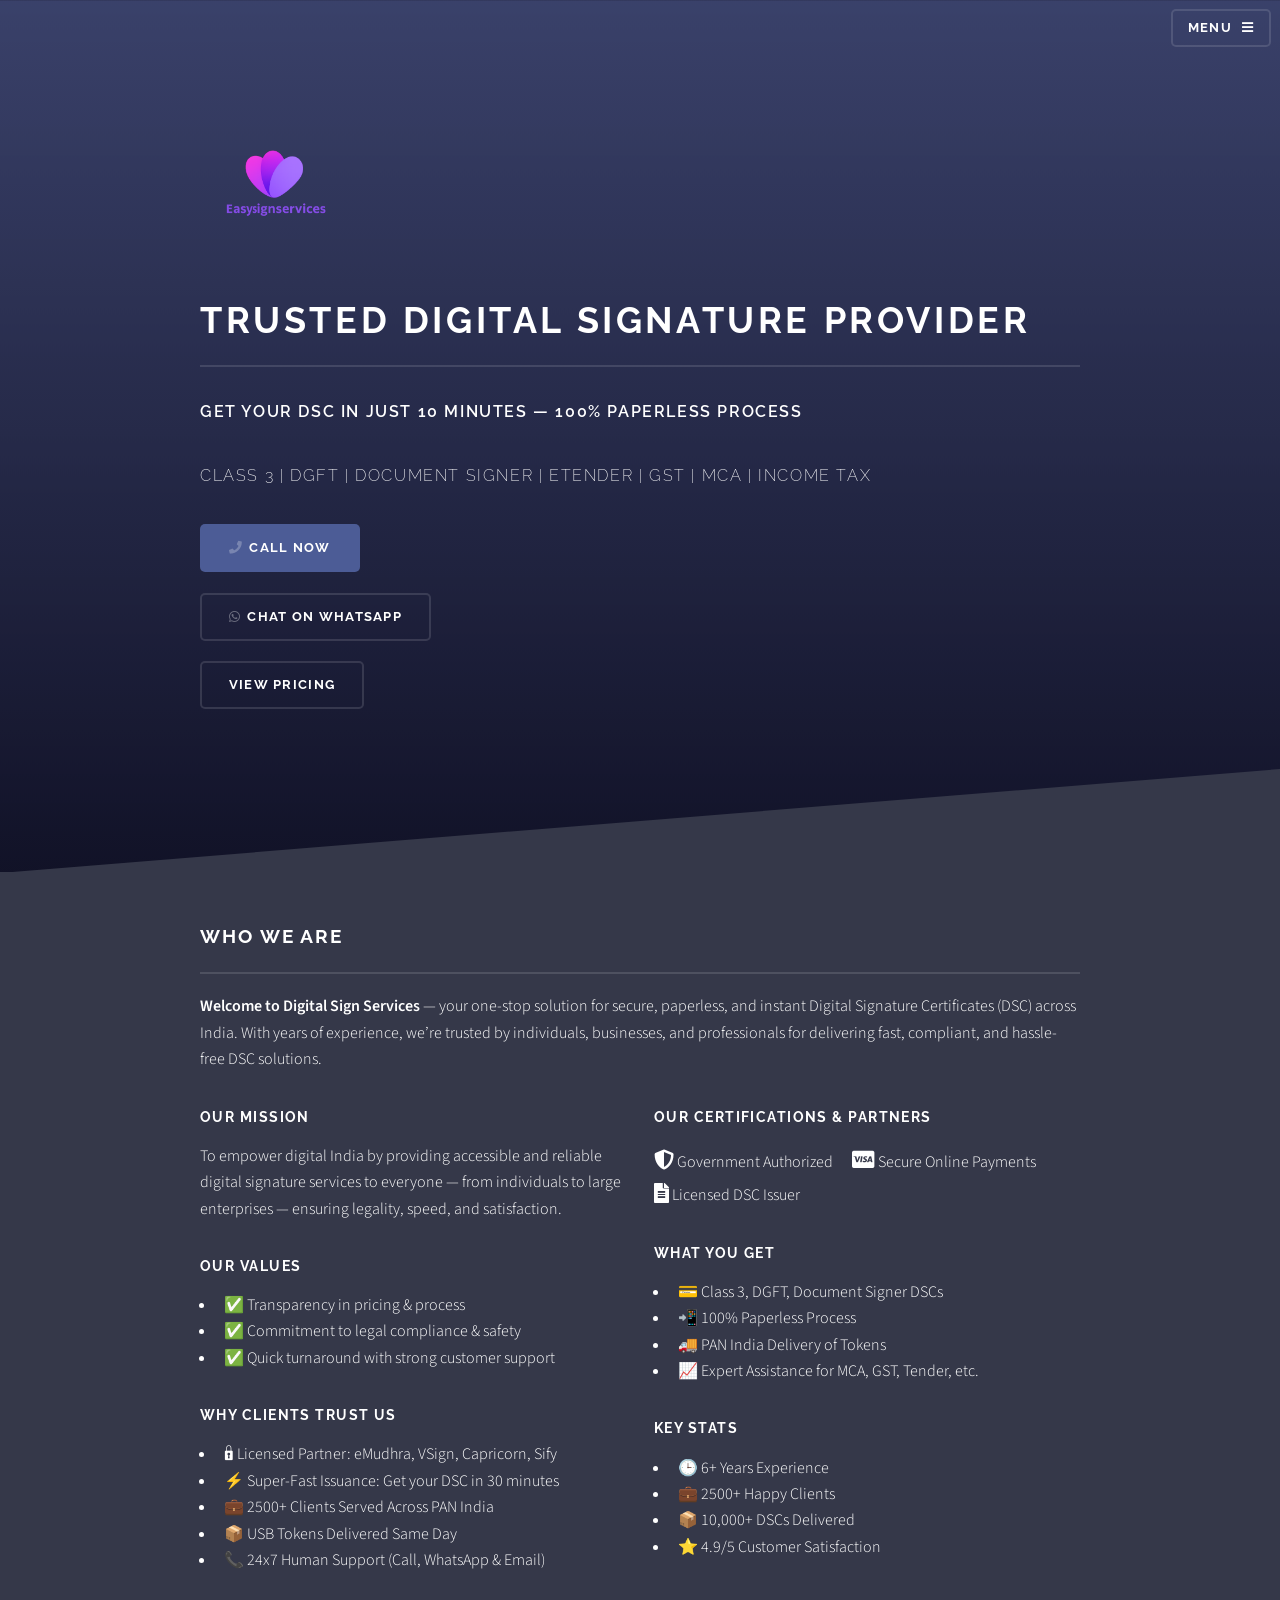
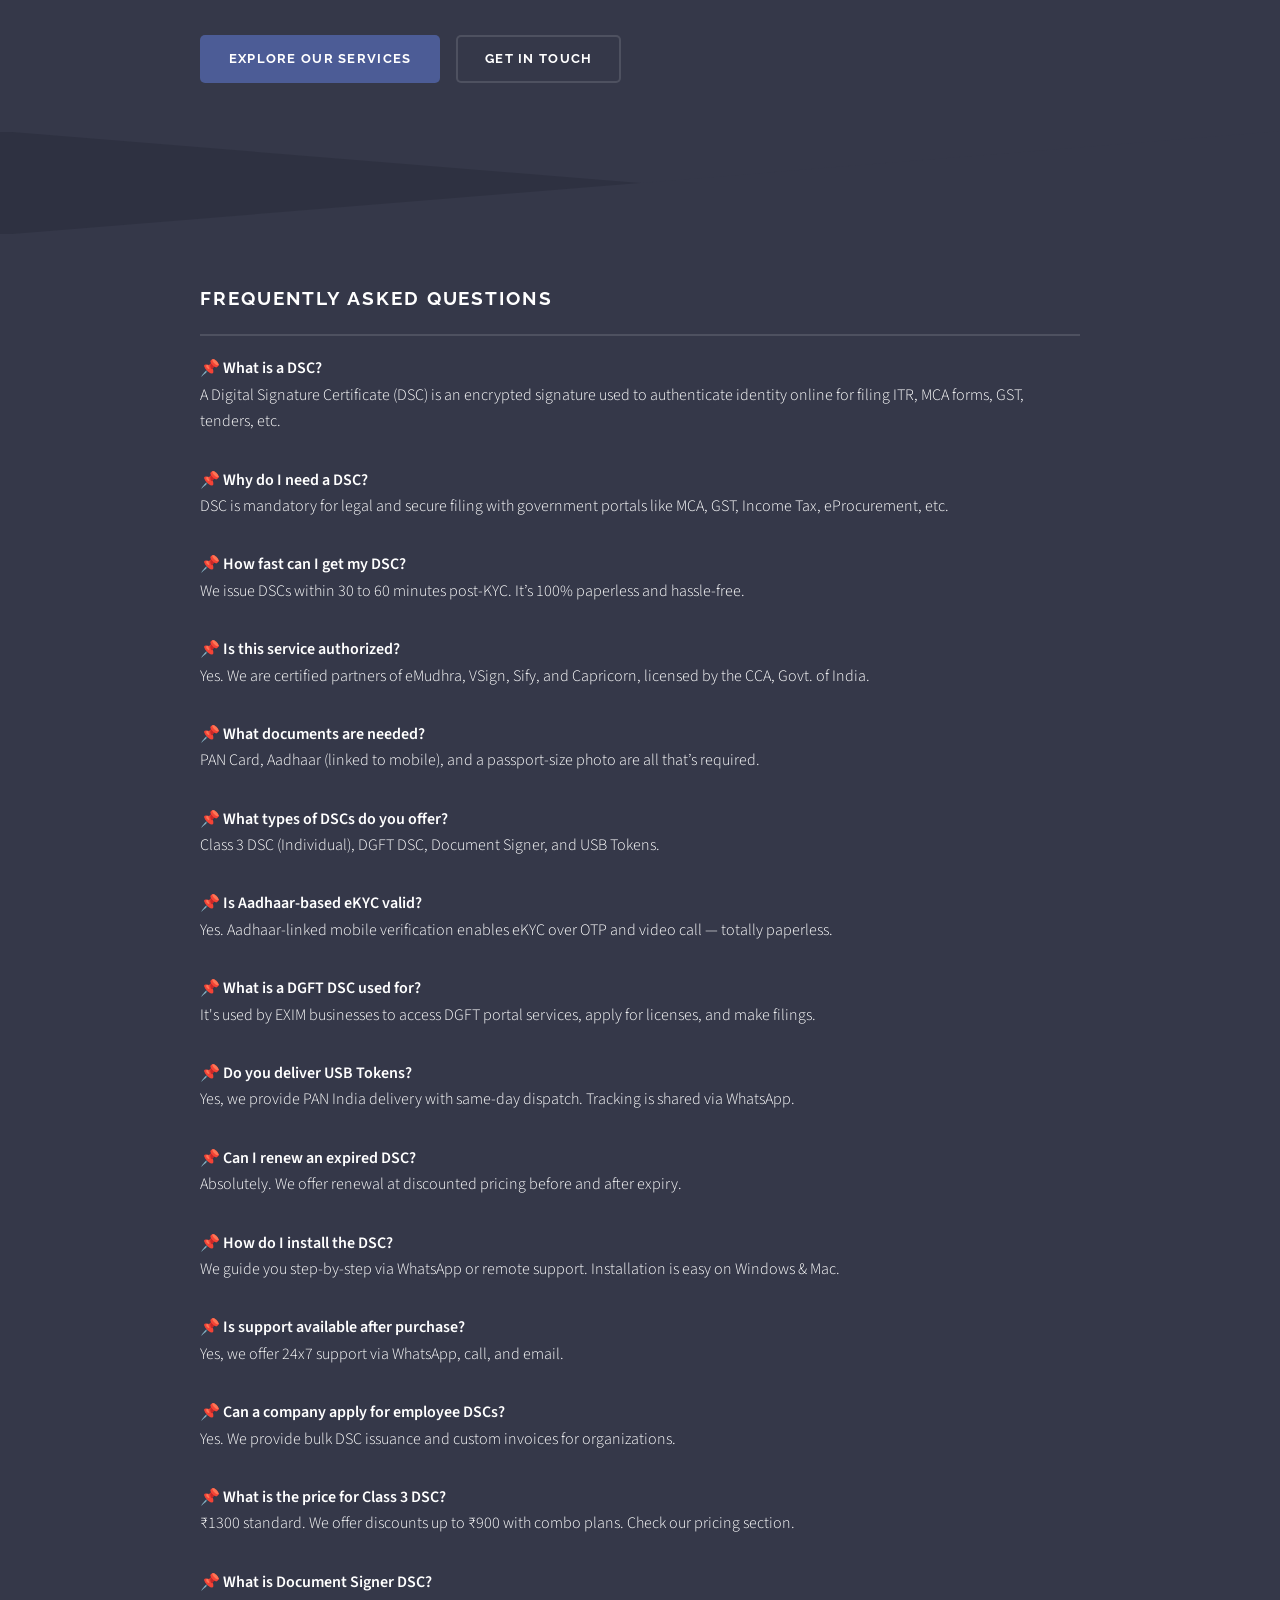
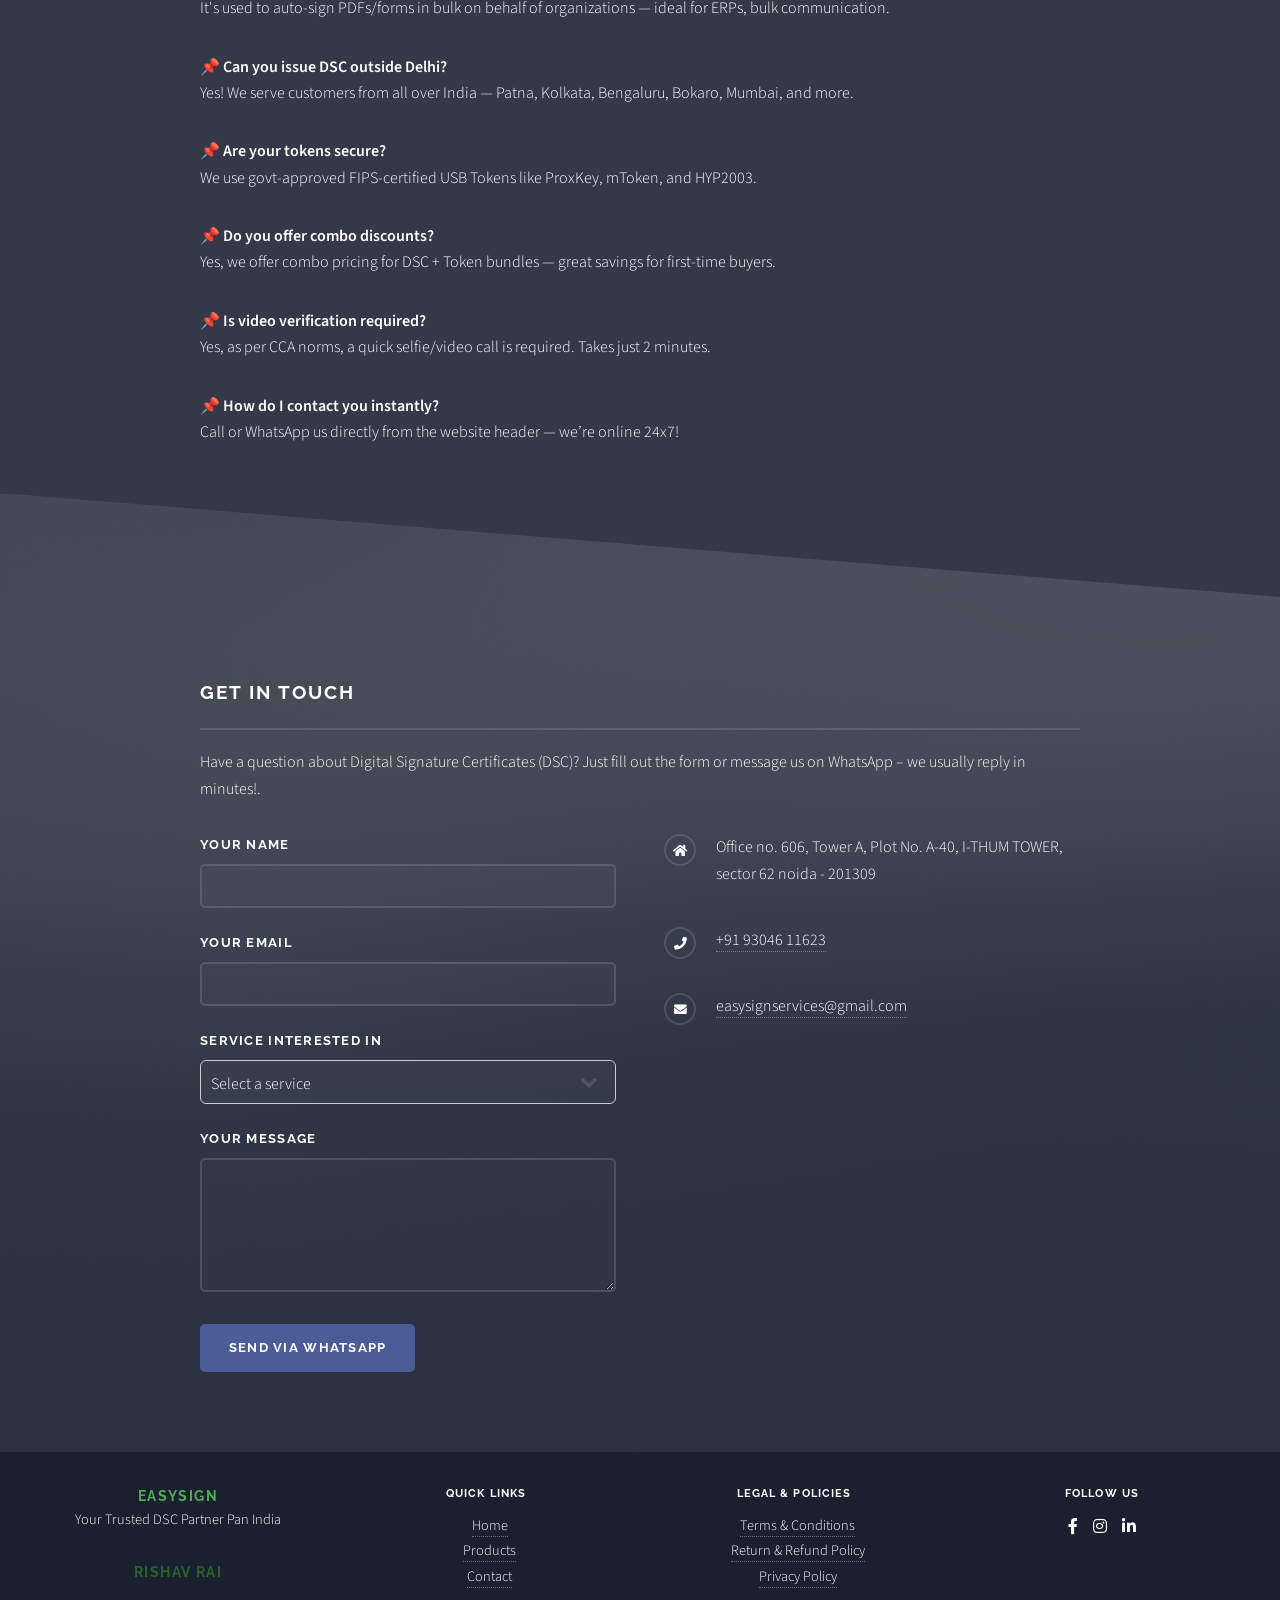
<file: public_html/about.html>
<!DOCTYPE HTML>

<html>

<head>
	<title>About</title>
	<meta charset="utf-8" />
	<meta name="viewport" content="width=device-width, initial-scale=1, user-scalable=no" />
	<link rel="stylesheet" href="assets/css/main.css" />
	<noscript>
		<link rel="stylesheet" href="assets/css/noscript.css" />
	</noscript>
	
</head>
<!-- About Us -->

<body class="is-preload">
	<div id="page-wrapper">
		<header id="header" class="alt">
			<h1><a href="index.html">easysignservices</a></h1>
			<nav>
				<a href="#menu">Menu</a>
			</nav>
		</header>

		<!-- Menu -->
		<nav id="menu">
			<div class="inner">
				<h2>Menu</h2>
				<ul class="links">
					<li><a href="index.html">Home</a></li>
					<li><a href="about.html">About</a></li>
					<li><a href="">Our Services</a></li>
					<li><a href="pricing.html">Pricing</a></li>
					<li><a href="contant.html">Contact</a></li>
					<li><a href="tel:+919304611623">📞 Call Now</a></li>
					<li><a href="https://wa.me/919304611623" target="_blank">💬 WhatsApp</a></li>
				</ul>
				<a href="#" class="close">Close</a>
			</div>
		</nav>

		<!-- Banner -->
		<section id="banner">
			<div class="inner">
				<div class="logo">
					<img src="images/easy.png" alt="Digital Sign Services" style="height: 150px; max-width: 100%;" />
				</div>
				<h2>Trusted Digital Signature Provider</h2>
				<p><strong>Get Your DSC in Just 10 Minutes — 100% Paperless Process</strong></p>
				<p>Class 3 | DGFT | Document Signer | eTender | GST | MCA | Income Tax</p>

				<ul class="actions stacked" style="margin-top: 20px;">
					<li><a href="tel:+919304611623" class="button primary icon solid fa-phone">Call Now</a></li>
					<li><a href="https://wa.me/919304611623" class="button icon brands fa-whatsapp" target="_blank">Chat
							on WhatsApp</a></li>
					<li><a href="pricing.html" class="button">View Pricing</a></li>
				</ul>
			</div>
		</section>


		<section id="about" class="wrapper style2">
			<div class="inner">
				<h2 class="major">Who We Are</h2>
				<p><strong>Welcome to Digital Sign Services</strong> — your one-stop solution for secure, paperless, and
					instant Digital Signature Certificates (DSC) across India. With years of experience, we’re trusted
					by individuals, businesses, and professionals for delivering fast, compliant, and hassle-free DSC
					solutions.</p>

				<div class="row">
					<div class="col-6 col-12-medium">
						<h3>Our Mission</h3>
						<p>To empower digital India by providing accessible and reliable digital signature services to
							everyone — from individuals to large enterprises — ensuring legality, speed, and
							satisfaction.</p>

						<h3>Our Values</h3>
						<ul>
							<li>✅ Transparency in pricing & process</li>
							<li>✅ Commitment to legal compliance & safety</li>
							<li>✅ Quick turnaround with strong customer support</li>
						</ul>

						<h3>Why Clients Trust Us</h3>
						<ul>
							<li>🔒 Licensed Partner: eMudhra, VSign, Capricorn, Sify</li>
							<li>⚡ Super-Fast Issuance: Get your DSC in 30 minutes</li>
							<li>💼 2500+ Clients Served Across PAN India</li>
							<li>📦 USB Tokens Delivered Same Day</li>
							<li>📞 24x7 Human Support (Call, WhatsApp & Email)</li>
						</ul>
					</div>

					<div class="col-6 col-12-medium">
						<h3>Our Certifications & Partners</h3>
						<ul class="icons">
							<li><span class="icon solid fa-shield-alt"></span> Government Authorized</li>
							<li><span class="icon brands fa-cc-visa"></span> Secure Online Payments</li>
							<li><span class="icon solid fa-file-alt"></span> Licensed DSC Issuer</li>
						</ul>

						<h3>What You Get</h3>
						<ul>
							<li>💳 Class 3, DGFT, Document Signer DSCs</li>
							<li>📲 100% Paperless Process</li>
							<li>🚚 PAN India Delivery of Tokens</li>
							<li>📈 Expert Assistance for MCA, GST, Tender, etc.</li>
						</ul>

						<h3>Key Stats</h3>
						<ul>
							<li>🕒 6+ Years Experience</li>
							<li>💼 2500+ Happy Clients</li>
							<li>📦 10,000+ DSCs Delivered</li>
							<li>⭐ 4.9/5 Customer Satisfaction</li>
						</ul>
					</div>
				</div>

				<ul class="actions" style="margin-top: 30px;">
					<li><a href="#services" class="button primary">Explore Our Services</a></li>
					<li><a href="contant.html" class="button">Get in Touch</a></li>
				</ul>
			</div>
		</section>
		<section id="faq" class="wrapper style2">
				<div class="inner">
					<h2 class="major" data-aos="fade-up">Frequently Asked Questions</h2>

					<div class="content">

						<p data-aos="fade-up"><strong>📌 What is a DSC?</strong><br>
							A Digital Signature Certificate (DSC) is an encrypted signature used to authenticate
							identity online for filing ITR, MCA forms, GST, tenders, etc.</p>

						<p data-aos="fade-up"><strong>📌 Why do I need a DSC?</strong><br>
							DSC is mandatory for legal and secure filing with government portals like MCA, GST, Income
							Tax, eProcurement, etc.</p>

						<p data-aos="fade-up"><strong>📌 How fast can I get my DSC?</strong><br>
							We issue DSCs within 30 to 60 minutes post-KYC. It’s 100% paperless and hassle-free.</p>

						<p data-aos="fade-up"><strong>📌 Is this service authorized?</strong><br>
							Yes. We are certified partners of eMudhra, VSign, Sify, and Capricorn, licensed by the CCA,
							Govt. of India.</p>

						<p data-aos="fade-up"><strong>📌 What documents are needed?</strong><br>
							PAN Card, Aadhaar (linked to mobile), and a passport-size photo are all that’s required.</p>

						<p data-aos="fade-up"><strong>📌 What types of DSCs do you offer?</strong><br>
							Class 3 DSC (Individual), DGFT DSC, Document Signer, and USB Tokens.</p>

						<p data-aos="fade-up"><strong>📌 Is Aadhaar-based eKYC valid?</strong><br>
							Yes. Aadhaar-linked mobile verification enables eKYC over OTP and video call — totally
							paperless.</p>

						<p data-aos="fade-up"><strong>📌 What is a DGFT DSC used for?</strong><br>
							It's used by EXIM businesses to access DGFT portal services, apply for licenses, and make
							filings.</p>

						<p data-aos="fade-up"><strong>📌 Do you deliver USB Tokens?</strong><br>
							Yes, we provide PAN India delivery with same-day dispatch. Tracking is shared via WhatsApp.
						</p>

						<p data-aos="fade-up"><strong>📌 Can I renew an expired DSC?</strong><br>
							Absolutely. We offer renewal at discounted pricing before and after expiry.</p>

						<p data-aos="fade-up"><strong>📌 How do I install the DSC?</strong><br>
							We guide you step-by-step via WhatsApp or remote support. Installation is easy on Windows &
							Mac.</p>

						<p data-aos="fade-up"><strong>📌 Is support available after purchase?</strong><br>
							Yes, we offer 24x7 support via WhatsApp, call, and email.</p>

						<p data-aos="fade-up"><strong>📌 Can a company apply for employee DSCs?</strong><br>
							Yes. We provide bulk DSC issuance and custom invoices for organizations.</p>

						<p data-aos="fade-up"><strong>📌 What is the price for Class 3 DSC?</strong><br>
							₹1300 standard. We offer discounts up to ₹900 with combo plans. Check our pricing section.
						</p>

						<p data-aos="fade-up"><strong>📌 What is Document Signer DSC?</strong><br>
							It's used to auto-sign PDFs/forms in bulk on behalf of organizations — ideal for ERPs, bulk
							communication.</p>

						<p data-aos="fade-up"><strong>📌 Can you issue DSC outside Delhi?</strong><br>
							Yes! We serve customers from all over India — Patna, Kolkata, Bengaluru, Bokaro, Mumbai, and
							more.</p>

						<p data-aos="fade-up"><strong>📌 Are your tokens secure?</strong><br>
							We use govt-approved FIPS-certified USB Tokens like ProxKey, mToken, and HYP2003.</p>

						<p data-aos="fade-up"><strong>📌 Do you offer combo discounts?</strong><br>
							Yes, we offer combo pricing for DSC + Token bundles — great savings for first-time buyers.
						</p>

						<p data-aos="fade-up"><strong>📌 Is video verification required?</strong><br>
							Yes, as per CCA norms, a quick selfie/video call is required. Takes just 2 minutes.</p>

						<p data-aos="fade-up"><strong>📌 How do I contact you instantly?</strong><br>
							Call or WhatsApp us directly from the website header — we’re online 24x7!</p>

					</div>
				</div>
			</section>


		<section id="footer">
			<div class="inner">
				<h2 class="major">Get in touch</h2>
				<p>Have a question about Digital Signature Certificates (DSC)? Just fill out the form or message us on
					WhatsApp – we usually reply in minutes!.</p>
				<form onsubmit="return sendWhatsAppMessage(event)">
					<div class="fields">
						<div class="field">
							<label for="name">Your Name</label>
							<input type="text" name="name" id="name" required />
						</div>
						<div class="field">
							<label for="email">Your Email</label>
							<input type="email" name="email" id="email" required />
						</div>
						<div class="field">
							<label for="service">Service Interested In</label>
							<select name="service" id="service" required>
								<option value="" disabled selected>Select a service</option>
								<option>Class 3 DSC (2 Years)</option>
								<option>DGFT DSC</option>
								<option>Document Signer DSC</option>
								<option>USB Token (HYP2003)</option>
								<option>ProxKey Token</option>
								<option>mToken CryptoID</option>
								<option>Other / Not Sure</option>
							</select>
						</div>
						<div class="field">
							<label for="message">Your Message</label>
							<textarea name="message" id="message" rows="4" required></textarea>
						</div>
					</div>

					<ul class="actions">
						<li><input type="submit" value="Send via WhatsApp" class="primary" /></li>
					</ul>

					<!-- Success Message Placeholder -->
					<p id="successMsg" style="color: green; font-weight: 600; display: none; margin-top: 10px;">
						✅ Your message was prepared! WhatsApp will open in a new tab.
					</p>
				</form>
				<ul class="contact">
					<li class="icon solid fa-home">
				
Office no. 606, Tower A, Plot No. A-40, I-THUM TOWER, sector 62 noida - 201309
					</li>

					<li class="icon solid fa-phone">
						<a href="tel:+919304611623">+91 93046 11623</a>
					</li>

					<li class="icon solid fa-envelope">
						<a href="mailto:easysignservices@gmail.com">easysignservices@gmail.com</a>
					</li>

					<!-- Optional Social Links -->
<!-- 					
  <li class="icon brands fa-facebook-f">
    <a href="https://facebook.com/yourpage" target="_blank">facebook.com/yourpage</a>
  </li>
  <li class="icon brands fa-instagram">
    <a href="https://instagram.com/yourpage" target="_blank">instagram.com/yourpage</a>
  </li>
  -->

				</ul>

			</div>
		</section>

	</div>

	<footer style="background-color: #111827ad; color: #ffffff; padding: 2rem 1rem; text-align: center;">
  <div style="max-width: 1200px; margin: auto; display: flex; flex-wrap: wrap; justify-content: space-between; align-items: flex-start; gap: 2rem;">

    <!-- Logo / Brand -->
    <div style="flex: 1; min-width: 200px;">
      <h3 style="margin: 0; color: #4caf50;">EasySign</h3>
      <p style="font-size: 0.9rem;">Your Trusted DSC Partner Pan India</p>
	  <h3 style="margin: 0; color: #266428;">RISHAV RAI</h3>
    </div>

    <!-- Quick Navigation -->
    <div style="flex: 1; min-width: 200px;">
      <h4 style="margin-bottom: 10px;">Quick Links</h4>
      <ul style="list-style: none; padding: 0; font-size: 0.9rem; line-height: 1.8;">
         <li><a href="index.html" style="color: #ffffff;">Home</a></li>
        <li><a href="pricing.html" style="color: #ffffff;">Products</a></li>
        <li><a href="contant.html" style="color: #ffffff;">Contact</a></li>
      </ul>
    </div>

    <!-- Policy Navigation -->
    <div style="flex: 1; min-width: 200px;">
      <h4 style="margin-bottom: 10px;">Legal & Policies</h4>
      <ul style="list-style: none; padding: 0; font-size: 0.9rem; line-height: 1.8;">
        <li><a href="condition.html" style="color: #ffffff;">Terms & Conditions</a></li>
        <li><a href="condition.html" style="color: #ffffff;">Return & Refund Policy</a></li>
        <li><a href="condition.html" style="color: #ffffff;">Privacy Policy</a></li>
      </ul>
    </div>

    <!-- Social Icons -->
    <div style="flex: 1; min-width: 200px;">
      <h4 style="margin-bottom: 10px;">Follow Us</h4>
      <a href="https://facebook.com" target="_blank" class="icon brands fa-facebook-f" style="margin-right: 12px; color: #ffffff;"></a>
      <a href="https://instagram.com" target="_blank" class="icon brands fa-instagram" style="margin-right: 12px; color: #ffffff;"></a>
      <a href="https://linkedin.com" target="_blank" class="icon brands fa-linkedin-in" style="color: #ffffff;"></a>
    </div>

  </div>

  <!-- <hr style="margin: 1.5rem 0; border-color: #333;">
  <p style="font-size: 0.85rem;">&copy; 2025 EasySign. All rights reserved.</p> -->
</footer>





	<!-- Scripts -->
	<script src="assets/js/jquery.min.js"></script>
	<script src="assets/js/jquery.scrollex.min.js"></script>
	<script src="assets/js/browser.min.js"></script>
	<script src="assets/js/breakpoints.min.js"></script>
	<script src="assets/js/util.js"></script>
	<script src="assets/js/main.js"></script>


</body>

</html>
</file>
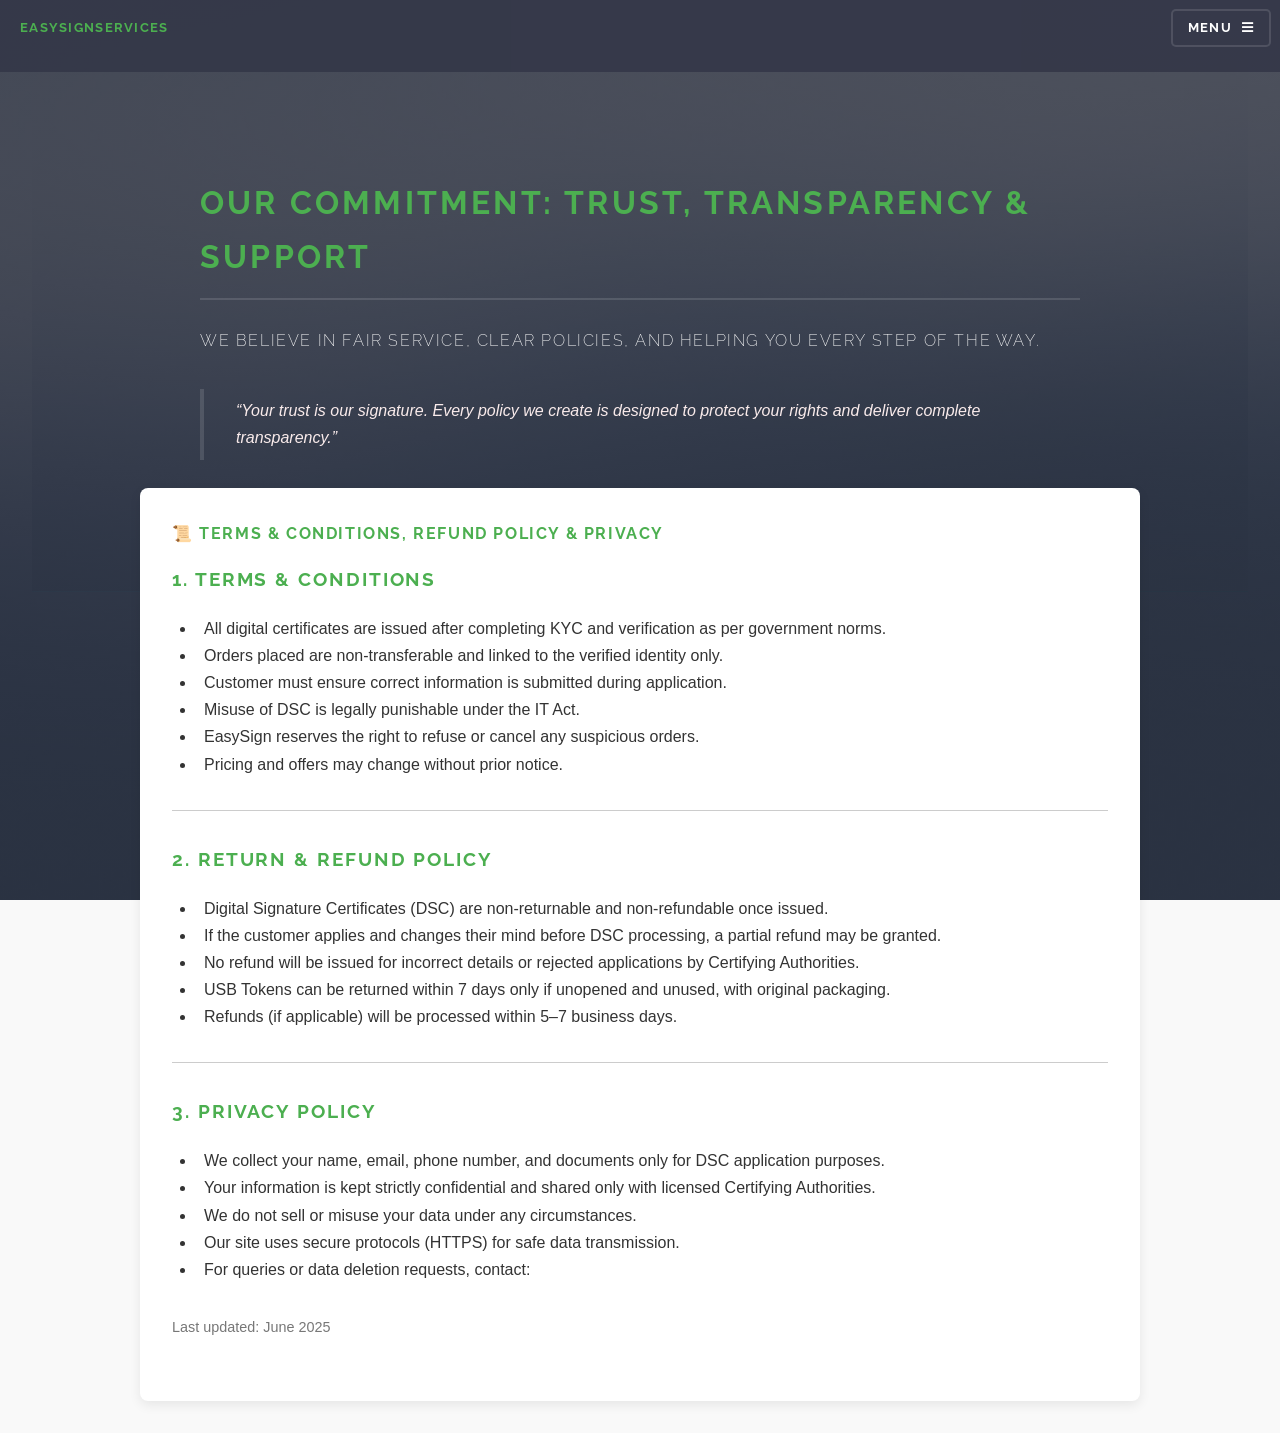
<file: public_html/condition.html>
<!DOCTYPE HTML>

<html>

<head>
  <title>contact</title>
  <meta charset="utf-8" />
  <meta name="viewport" content="width=device-width, initial-scale=1, user-scalable=no" />
  <link rel="stylesheet" href="assets/css/main.css" />
  <noscript>
    <link rel="stylesheet" href="assets/css/noscript.css" />
  </noscript>

  <style>
    body {
      font-family: 'Segoe UI', Tahoma, Geneva, Verdana, sans-serif;
      background-color: #f9f9f9;
      color: #333;
      margin: 0;
      padding: 2rem;
      line-height: 1.7;
    }

    .container {
      max-width: 1000px;
      margin: auto;
      background: #fff;
      padding: 2rem;
      border-radius: 8px;
      box-shadow: 0 4px 12px rgba(0, 0, 0, 0.08);
    }

    h1,
    h2,
    h3 {
      color: #4caf50;
    }

    ul {
      padding-left: 1.5rem;
    }

    hr {
      margin: 2rem 0;
      border: 0;
      border-top: 1px solid #ccc;
    }
  </style>
</head>

<body class="is-preload">

  <!-- Page Wrapper -->
  <div id="page-wrapper">

    <!-- Header -->
    <header id="header">
      <h1><a href="index.html">easysignservices</a></h1>
      <nav>
        <a href="#menu">Menu</a>
      </nav>
    </header>

    <!-- Menu -->
    <nav id="menu">
      <div class="inner">
        <h2>Menu</h2>
        <ul class="links">
          <li><a href="index.html">Home</a></li>
          <li><a href="about.html">About</a></li>
          <li><a href="">Our Services</a></li>
          <li><a href="pricing.html">Pricing</a></li>
          <li><a href="contant.html">Contact</a></li>
          <li><a href="tel:+919304611623">📞 Call Now</a></li>
          <li><a href="https://wa.me/919304611623" target="_blank">💬 WhatsApp</a></li>
        </ul>
        <a href="#" class="close">Close</a>
      </div>
    </nav>
    <section id="wrapper">
  <header>
    <div class="inner">
      <h2>Our Commitment: Trust, Transparency & Support</h2>
      <p style="color: #fff;">We believe in fair service, clear policies, and helping you every step of the way.</p>
      <blockquote style="margin-top: 1rem; font-style: italic; color: #f9ebeb;">
        “Your trust is our signature. Every policy we create is designed to protect your rights and deliver complete transparency.”
      </blockquote>
    </div>
  </header>
</section>







    <div class="container">
      <h1>📜 Terms & Conditions, Refund Policy & Privacy</h1>

      <h2>1. Terms & Conditions</h2>
      <ul>
        <li>All digital certificates are issued after completing KYC and verification as per government norms.</li>
        <li>Orders placed are non-transferable and linked to the verified identity only.</li>
        <li>Customer must ensure correct information is submitted during application.</li>
        <li>Misuse of DSC is legally punishable under the IT Act.</li>
        <li>EasySign reserves the right to refuse or cancel any suspicious orders.</li>
        <li>Pricing and offers may change without prior notice.</li>
      </ul>

      <hr />

      <h2>2. Return & Refund Policy</h2>
      <ul>
        <li>Digital Signature Certificates (DSC) are non-returnable and non-refundable once issued.</li>
        <li>If the customer applies and changes their mind before DSC processing, a partial refund may be granted.
        </li>
        <li>No refund will be issued for incorrect details or rejected applications by Certifying Authorities.</li>
        <li>USB Tokens can be returned within 7 days only if unopened and unused, with original packaging.</li>
        <li>Refunds (if applicable) will be processed within 5–7 business days.</li>
      </ul>

      <hr />

      <h2>3. Privacy Policy</h2>
      <ul>
        <li>We collect your name, email, phone number, and documents only for DSC application purposes.</li>
        <li>Your information is kept strictly confidential and shared only with licensed Certifying Authorities.
        </li>
        <li>We do not sell or misuse your data under any circumstances.</li>
        <li>Our site uses secure protocols (HTTPS) for safe data transmission.</li>
        <li>For queries or data deletion requests, contact: <a
            href="mailto:easysignservices@gmail.com">easysignservices@gmail.com</a></li>
      </ul>

      <p style="margin-top: 2rem; font-size: 0.9rem; color: #777;">
        Last updated: June 2025
      </p>
    </div>










    <!-- Scripts -->
    <script src="assets/js/jquery.min.js"></script>
    <script src="assets/js/jquery.scrollex.min.js"></script>
    <script src="assets/js/browser.min.js"></script>
    <script src="assets/js/breakpoints.min.js"></script>
    <script src="assets/js/util.js"></script>
    <script src="assets/js/main.js"></script>

</body>

</html>
</file>
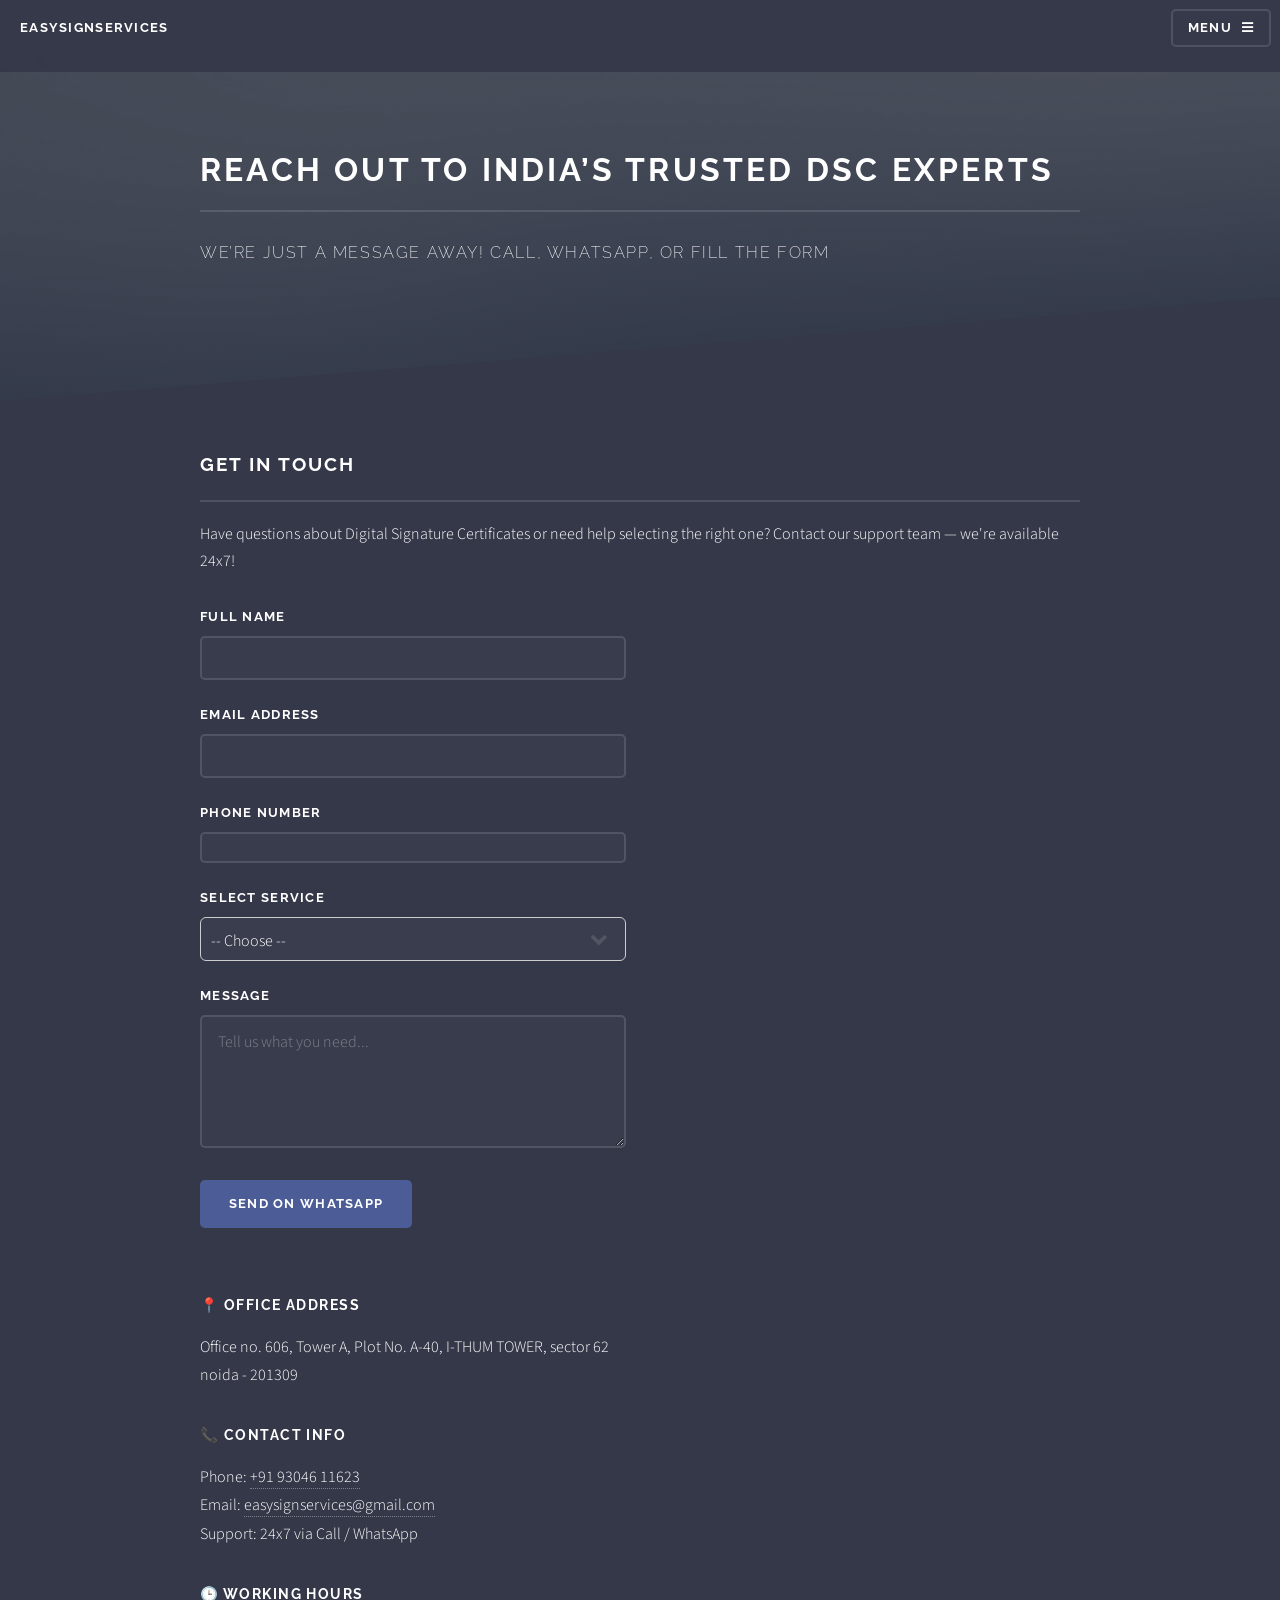
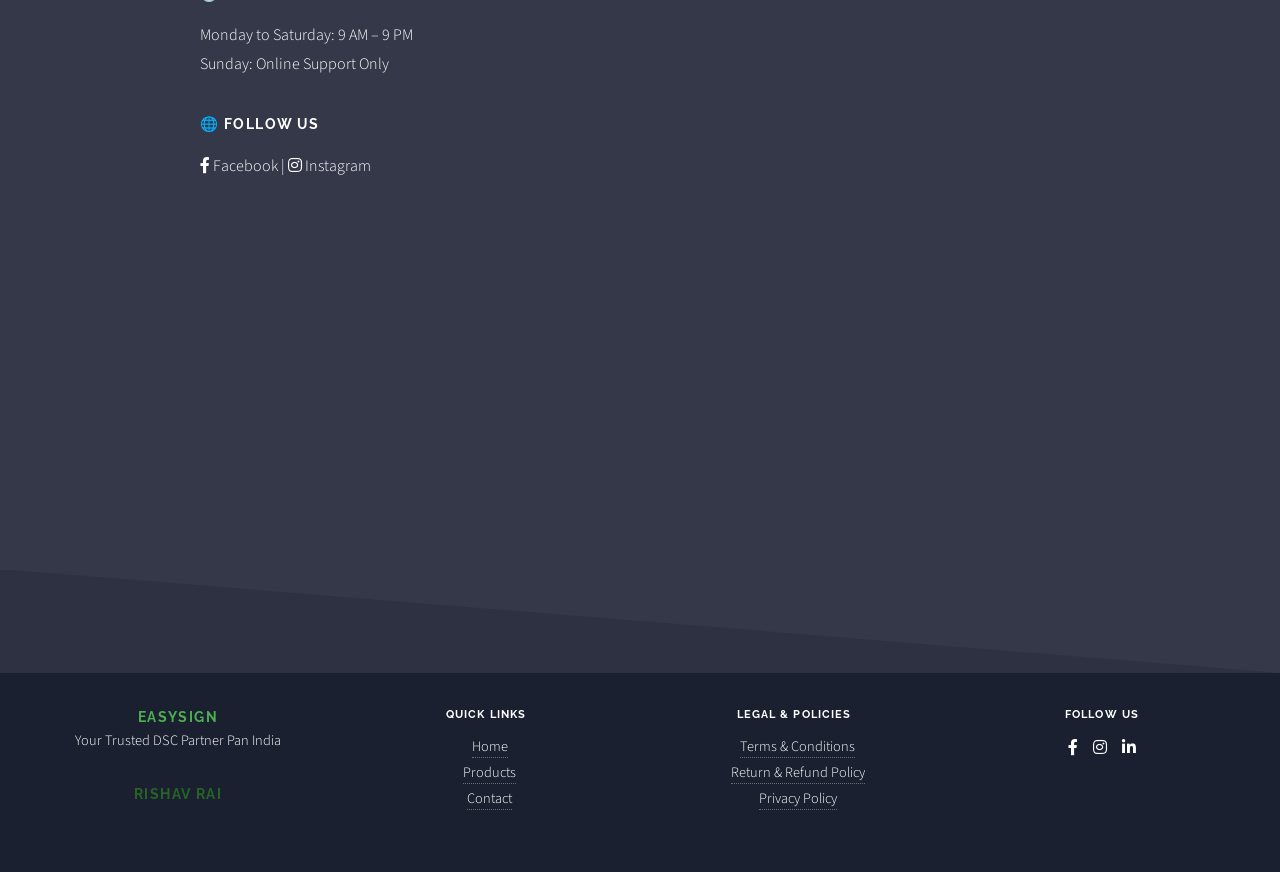
<file: public_html/contant.html>
<!DOCTYPE HTML>

<html>

<head>
  <title>contact</title>
  <meta charset="utf-8" />
  <meta name="viewport" content="width=device-width, initial-scale=1, user-scalable=no" />
  <link rel="stylesheet" href="assets/css/main.css" />
  <noscript>
    <link rel="stylesheet" href="assets/css/noscript.css" />
  </noscript>
</head>

<body class="is-preload">

  <!-- Page Wrapper -->
  <div id="page-wrapper">

    <!-- Header -->
    <header id="header">
      <h1><a href="index.html">easysignservices</a></h1>
      <nav>
        <a href="#menu">Menu</a>
      </nav>
    </header>

    <!-- Menu -->
    <nav id="menu">
      <div class="inner">
        <h2>Menu</h2>
        <ul class="links">
          <li><a href="index.html">Home</a></li>
          <li><a href="about.html">About</a></li>
          <li><a href="">Our Services</a></li>
          <li><a href="pricing.html">Pricing</a></li>
          <li><a href="contant.html">Contact</a></li>
          <li><a href="tel:+919304611623">📞 Call Now</a></li>
          <li><a href="https://wa.me/919304611623" target="_blank">💬 WhatsApp</a></li>
        </ul>
        <a href="#" class="close">Close</a>
      </div>
    </nav>

    <!-- Wrapper -->
    <section id="wrapper">
      <header>
        <div class="inner">
          <h2>Reach Out to India’s Trusted DSC Experts</h2>
          <p>We’re Just a Message Away! Call, WhatsApp, or Fill the Form</p>
        </div>
      </header>

      <!-- Content -->
      <section id="contact" class="wrapper style2">
        <div class="inner">
          <h2 class="major">Get in Touch</h2>
          <p>Have questions about Digital Signature Certificates or need help selecting the right one? Contact our
            support team — we're available 24x7!</p>

          <div class="row" style="display: flex; flex-wrap: wrap; gap: 2rem; justify-content: space-between;">

            <!-- Contact Form -->
            <div class="col-6 col-12-medium">
              <form id="whatsappForm" onsubmit="return redirectToWhatsApp();">
                <div class="fields">
                  <div class="field">
                    <label for="name">Full Name</label>
                    <input type="text" name="name" id="name" required />
                  </div>
                  <div class="field">
                    <label for="email">Email Address</label>
                    <input type="email" name="email" id="email" required />
                  </div>
                  <div class="field">
                    <label for="phone">Phone Number</label>
                    <input type="tel" name="phone" id="phone" required />
                  </div>
                  <div class="field">
                    <label for="service">Select Service</label>
                    <select name="service" id="service" required>
                      <option value="">-- Choose --</option>
                      <option>Class 3 DSC</option>
                      <option>DGFT DSC</option>
                      <option>Document Signer</option>
                      <option>USB Token</option>
                    </select>
                  </div>
                  <div class="field">
                    <label for="message">Message</label>
                    <textarea name="message" id="message" rows="4" placeholder="Tell us what you need..."
                      required></textarea>
                  </div>
                </div>
                <ul class="actions">
                  <li><input type="submit" value="Send on WhatsApp" class="primary" /></li>
                </ul>
              </form>
            </div>

            <!-- Contact Info -->
            <div class="col-6 col-12-medium" style="line-height: 1.8;">
              <h3>📍 Office Address</h3>
              <p>
                
Office no. 606, Tower A, Plot No. A-40, I-THUM TOWER, sector 62 noida - 201309
              </p>

              <h3>📞 Contact Info</h3>
              <p>
                Phone: <a href="tel:+919304611623">+91 93046 11623</a><br />
                Email: <a href="mailto:easysignservices@gmail.com">easysignservices@gmail.com</a><br />
                Support: 24x7 via Call / WhatsApp
              </p>

              <h3>🕒 Working Hours</h3>
              <p>
                Monday to Saturday: 9 AM – 9 PM<br />
                Sunday: Online Support Only
              </p>

              <h3>🌐 Follow Us</h3>
              <p>
                <a href="#" class="icon brands fa-facebook-f">&nbsp;Facebook</a> |
                <a href="#" class="icon brands fa-instagram">&nbsp;Instagram</a>
              </p>
            </div>

          </div>

          <!-- Optional Google Map -->
          <div style="margin-top: 2rem;">
            <iframe src="https://www.google.com/maps?q=Laxmi+Nagar+Delhi&output=embed" width="100%" height="300"
              style="border:0; border-radius: 8px;" allowfullscreen="" loading="lazy"></iframe>
          </div>

        </div>
      </section>

      <!-- Footer Section -->
<footer style="background-color: #111827ad; color: #ffffff; padding: 2rem 1rem; text-align: center;">
  <div style="max-width: 1200px; margin: auto; display: flex; flex-wrap: wrap; justify-content: space-between; align-items: flex-start; gap: 2rem;">

    <!-- Logo / Brand -->
    <div style="flex: 1; min-width: 200px;">
      <h3 style="margin: 0; color: #4caf50;">EasySign</h3>
      <p style="font-size: 0.9rem;">Your Trusted DSC Partner Pan India</p>
	  <h3 style="margin: 0; color: #266428;">RISHAV RAI</h3>
    </div>

    <!-- Quick Navigation -->
    <div style="flex: 1; min-width: 200px;">
      <h4 style="margin-bottom: 10px;">Quick Links</h4>
      <ul style="list-style: none; padding: 0; font-size: 0.9rem; line-height: 1.8;">
        <li><a href="index.html" style="color: #ffffff;">Home</a></li>
        <li><a href="pricing.html" style="color: #ffffff;">Products</a></li>
        <li><a href="contant.html" style="color: #ffffff;">Contact</a></li>
      </ul>
    </div>

    <!-- Policy Navigation -->
    <div style="flex: 1; min-width: 200px;">
      <h4 style="margin-bottom: 10px;">Legal & Policies</h4>
      <ul style="list-style: none; padding: 0; font-size: 0.9rem; line-height: 1.8;">
        <li><a href="condition.html" style="color: #ffffff;">Terms & Conditions</a></li>
        <li><a href="condition.html" style="color: #ffffff;">Return & Refund Policy</a></li>
        <li><a href="condition.html" style="color: #ffffff;">Privacy Policy</a></li>
      </ul>
    </div>

    <!-- Social Icons -->
    <div style="flex: 1; min-width: 200px;">
      <h4 style="margin-bottom: 10px;">Follow Us</h4>
      <a href="https://facebook.com" target="_blank" class="icon brands fa-facebook-f" style="margin-right: 12px; color: #ffffff;"></a>
      <a href="https://instagram.com" target="_blank" class="icon brands fa-instagram" style="margin-right: 12px; color: #ffffff;"></a>
      <a href="https://linkedin.com" target="_blank" class="icon brands fa-linkedin-in" style="color: #ffffff;"></a>
    </div>

  </div>
<!-- 
  <hr style="margin: 1.5rem 0; border-color: #333;">
  <p style="font-size: 0.85rem;">&copy; 2025 EasySign. All rights reserved.</p> -->
</footer>

      <script>

        function redirectToWhatsApp() {
          const name = document.getElementById("name").value.trim();
          const email = document.getElementById("email").value.trim();
          const phone = document.getElementById("phone").value.trim();
          const service = document.getElementById("service").value;
          const message = document.getElementById("message").value.trim();

          const whatsappNumber = "919304611623"; // Your WhatsApp number without "+" sign

          const fullMessage = `New Contact Request:%0A
👤 Name: ${name}%0A
📧 Email: ${email}%0A
📞 Phone: ${phone}%0A
📦 Service: ${service}%0A
📝 Message: ${message}%0A`;

          const url = `https://wa.me/${whatsappNumber}?text=${encodeURI(fullMessage)}`;
          window.open(url, "_blank");

          return false; // prevent actual form submission
        }
      </script>

      <!-- Scripts -->
      <script src="assets/js/jquery.min.js"></script>
      <script src="assets/js/jquery.scrollex.min.js"></script>
      <script src="assets/js/browser.min.js"></script>
      <script src="assets/js/breakpoints.min.js"></script>
      <script src="assets/js/util.js"></script>
      <script src="assets/js/main.js"></script>

</body>

</html>
</file>
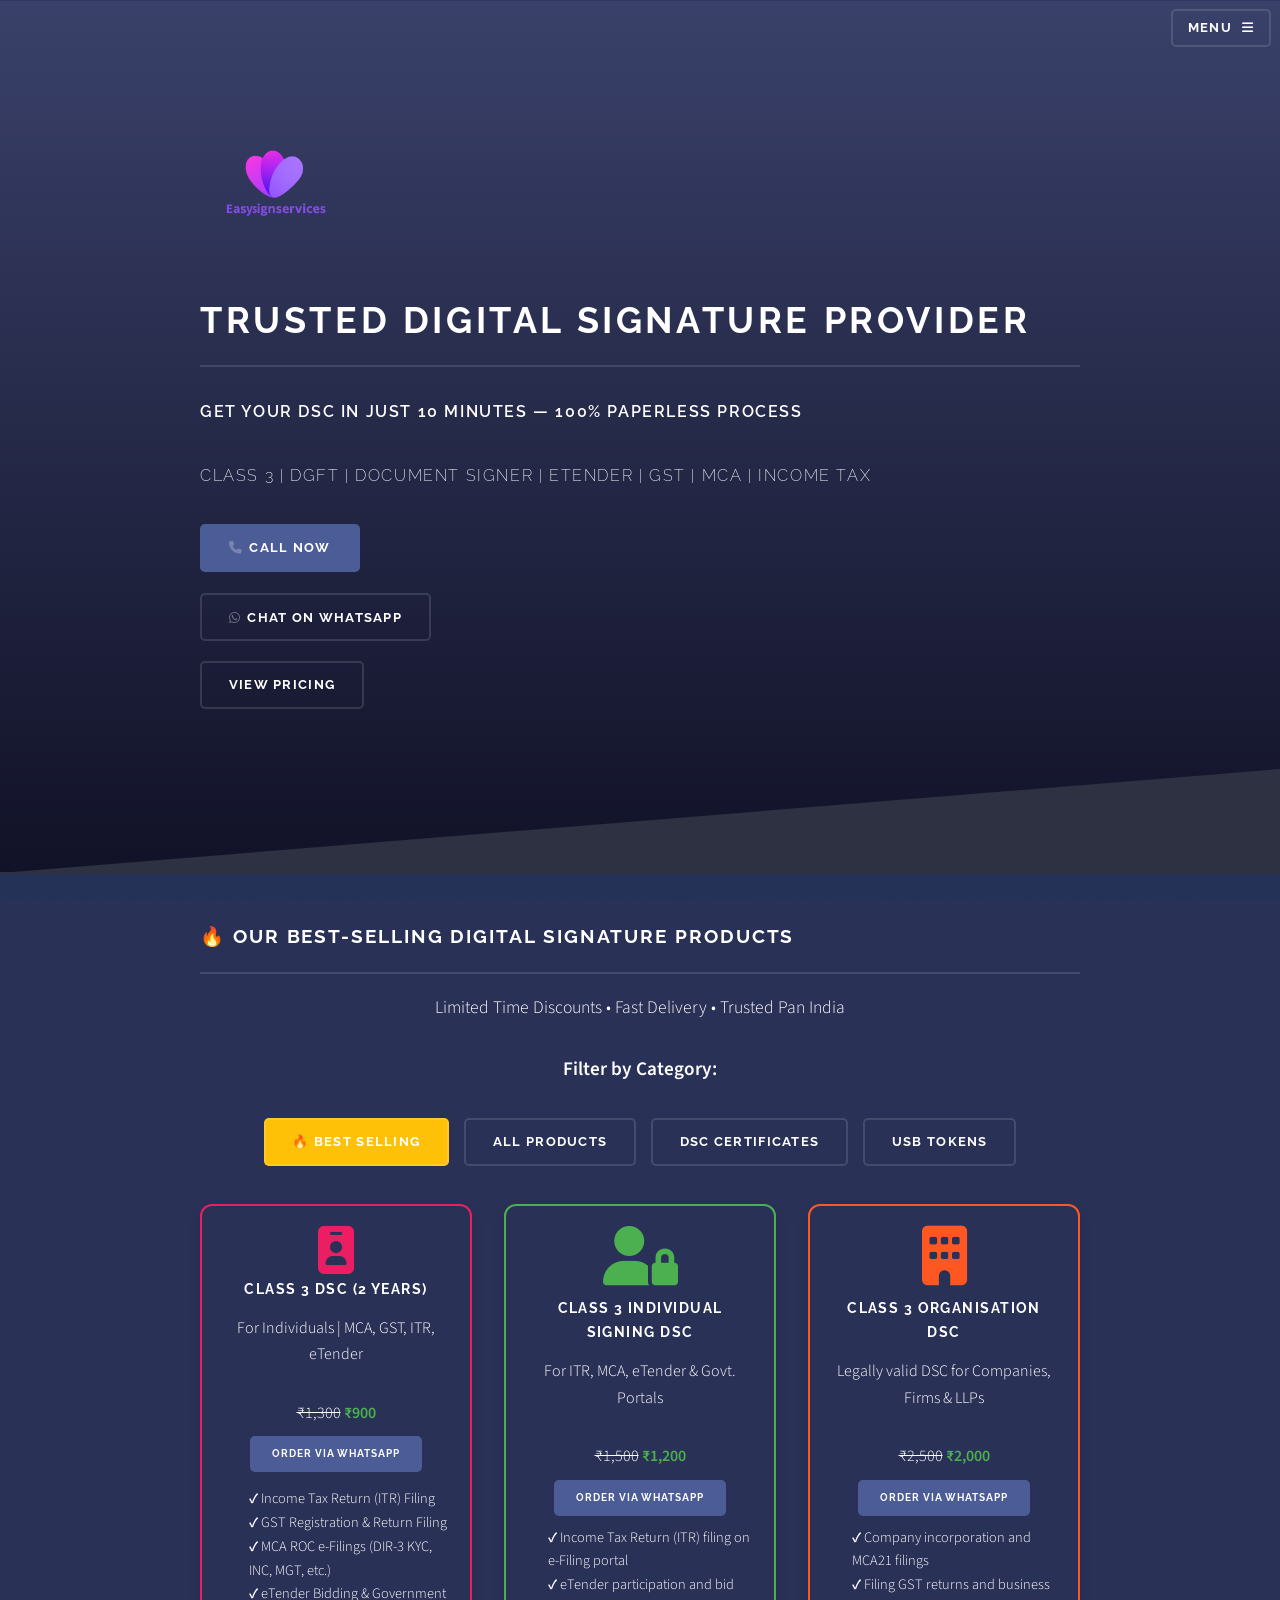
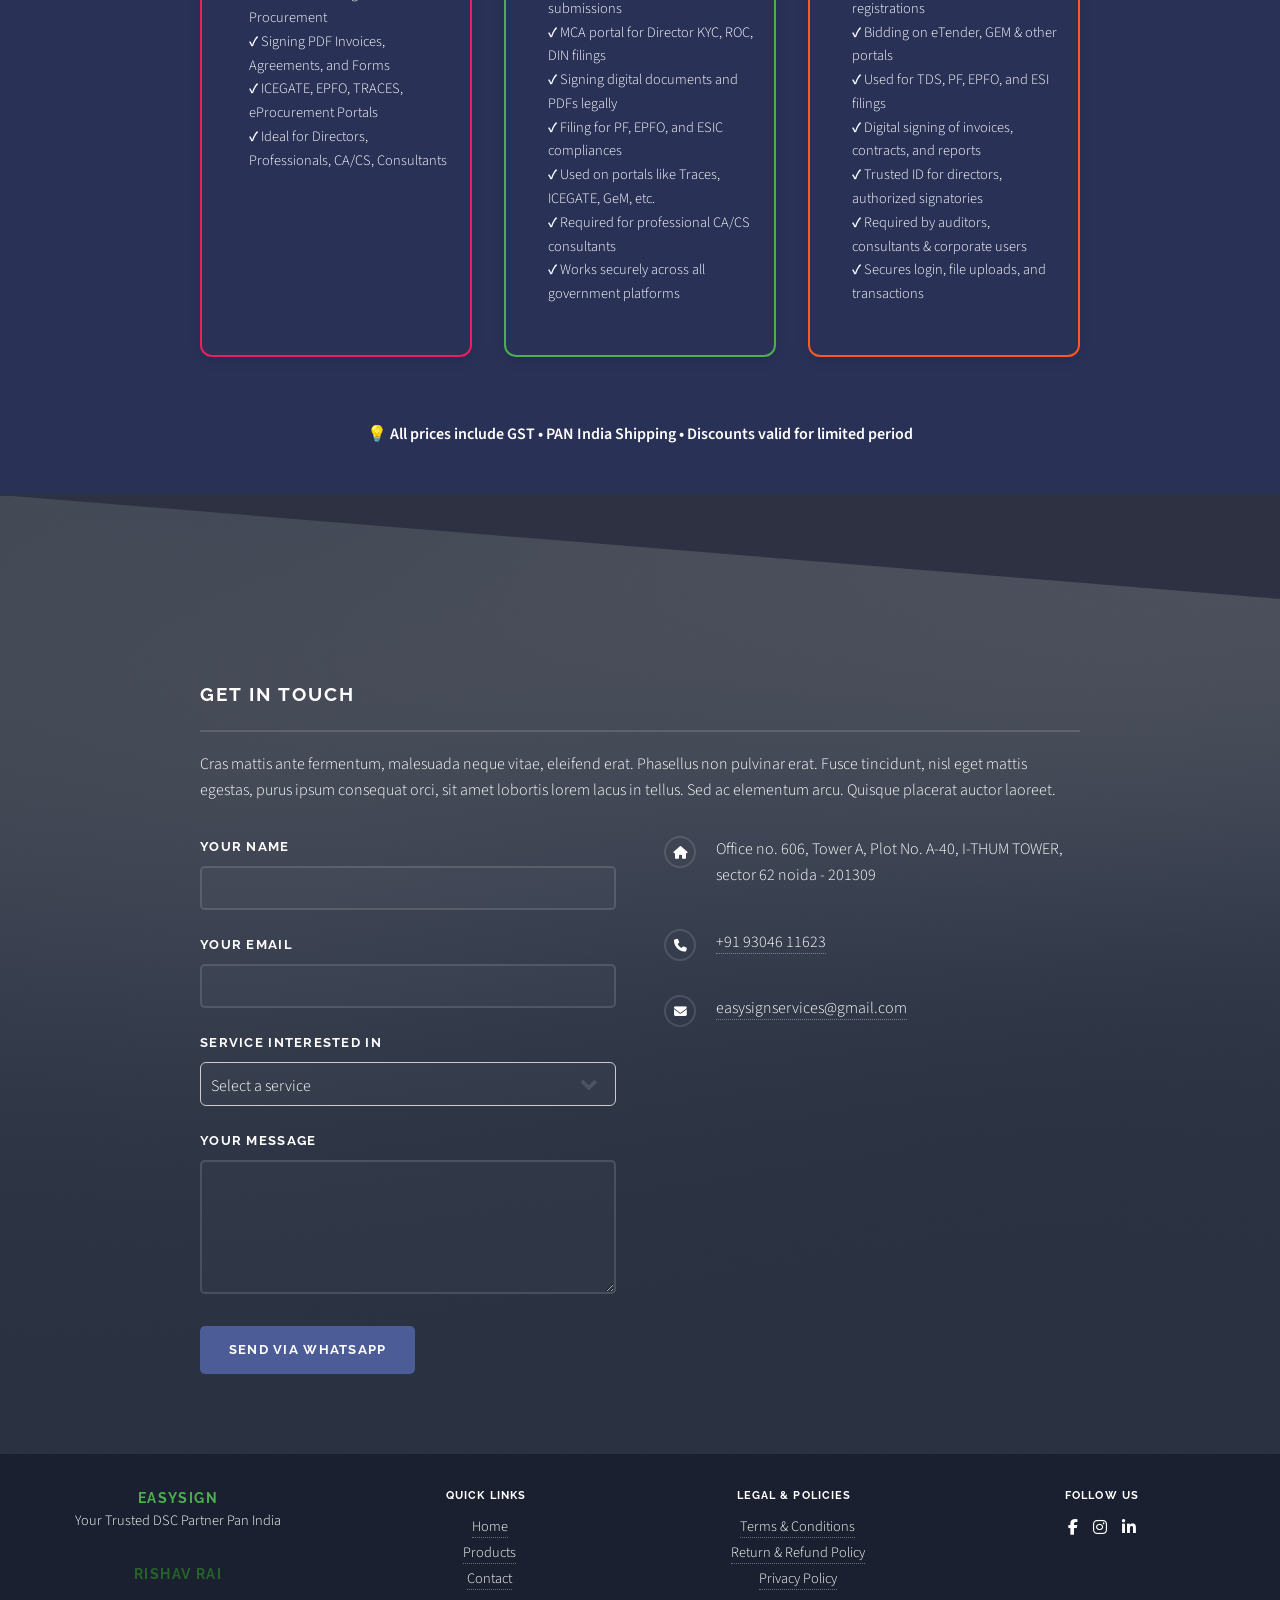
<file: public_html/pricing.html>
<!DOCTYPE html>
<html lang="en">

<head>
	<meta charset="UTF-8">
	<meta name="viewport" content="width=device-width, initial-scale=1.0">
	<title>easy Sign Services | Buy DSC Online</title>

	<title>Pricing</title>
	<meta charset="utf-8" />
	<meta name="viewport" content="width=device-width, initial-scale=1, user-scalable=no" />
	<link rel="stylesheet" href="assets/css/main.css" />
	<noscript>
		<link rel="stylesheet" href="assets/css/noscript.css" />
	</noscript>
	<link rel="stylesheet" href="https://cdnjs.cloudflare.com/ajax/libs/font-awesome/6.4.0/css/all.min.css">

</head>

<body>

	<header id="header" class="alt">
		<h1><a href="index.html">easysignservices </a></h1>
		<nav>
			<a href="#menu">Menu</a>
		</nav>
	</header>

	<!-- Menu -->
	<nav id="menu">
		<div class="inner">
			<h2>Menu</h2>
			<ul class="links">
				<li><a href="index.html">Home</a></li>
				<li><a href="about.html">About</a></li>
				<li><a href="">Our Services</a></li>
				<li><a href="pricing.html">Pricing</a></li>
				<li><a href="contant.html">Contact</a></li>
				<li><a href="tel:+919304611623">📞 Call Now</a></li>
				<li><a href="https://wa.me/919304611623" target="_blank">💬 WhatsApp</a></li>
			</ul>
			<a href="#" class="close">Close</a>
		</div>
	</nav>

	<!-- Banner -->
	<section id="banner">
		<div class="inner">
			<div class="logo">
				<img src="images/easy.png" alt="Digital Sign Services" style="height: 150px; max-width: 100%;" />
			</div>
			<h2>Trusted Digital Signature Provider</h2>
			<p><strong>Get Your DSC in Just 10 Minutes — 100% Paperless Process</strong></p>
			<p>Class 3 | DGFT | Document Signer | eTender | GST | MCA | Income Tax</p>

			<ul class="actions stacked" style="margin-top: 20px;">
				<li><a href="tel:+919304611623" class="button primary icon solid fa-phone">Call Now</a></li>
				<li><a href="https://wa.me/919304611623" class="button icon brands fa-whatsapp" target="_blank">Chat
						on WhatsApp</a></li>
				<li><a href="pricing.html" class="button">View Pricing</a></li>
			</ul>
		</div>
	</section>


	<!-- Pricing Section -->
	<section id="pricing" class="wrapper style1">
				<div class="inner">
					<h2 class="major">🔥 Our Best-Selling Digital Signature Products</h2>
					<p style="text-align:center; font-size: 1.1rem; margin-bottom: 2rem;">Limited Time Discounts • Fast
						Delivery • Trusted Pan India</p>

					<!-- Filter Toggle -->
					<!-- Filter Buttons -->
					<div style="text-align: center; margin-bottom: 2rem;">
						<strong style="font-size: 1.2rem;">Filter by Category:</strong><br><br>

						<button onclick="filterProducts('best')" class="filter-btn"
							style="margin: 6px; background-color: #ffc107; font-weight: bold;">
							🔥 Best Selling
						</button>

						<button onclick="filterProducts('all')" class="filter-btn" style="margin: 6px;">
							All Products
						</button>

						<button onclick="filterProducts('dsc')" class="filter-btn" style="margin: 6px;">
							DSC Certificates
						</button>

						<button onclick="filterProducts('token')" class="filter-btn" style="margin: 6px;">
							USB Tokens
						</button>
					</div>


					<div class="products" id="productList"
						style="display: flex; flex-wrap: wrap; gap: 2rem; justify-content: center;">

						<!-- Class 3 DSC -->
						<div class="product dsc best"
							style="flex: 1 1 250px; border: 2px solid #e91e63; padding: 20px; text-align: center; border-radius: 12px; box-shadow: 0 4px 12px rgba(0,0,0,0.1);">

							<!-- Better Icon (Certificate / ID style) -->
							<i class="fa-solid fa-id-badge" style="font-size: 48px; color: #e91e63;"></i>

							<h3>Class 3 DSC (2 Years)</h3>
							<p>For Individuals | MCA, GST, ITR, eTender</p>
							<del>₹1,300</del> <strong style="color: #4caf50;">₹900</strong>
							<br>
							<a href="https://wa.me/919304611623?text=I want to order Class 3 DSC (2 Years) for ₹900"
								target="_blank" class="button primary small" style="margin-top: 10px;">Order via
								WhatsApp</a>

							<!-- Updated & Refined Use Cases -->
							<ul
								style="text-align: left; margin-top: 15px; font-size: 0.9rem; list-style: none; padding-left: 20px;">
								<li>✔️ Income Tax Return (ITR) Filing</li>
								<li>✔️ GST Registration & Return Filing</li>
								<li>✔️ MCA ROC e-Filings (DIR-3 KYC, INC, MGT, etc.)</li>
								<li>✔️ eTender Bidding & Government Procurement</li>
								<li>✔️ Signing PDF Invoices, Agreements, and Forms</li>
								<li>✔️ ICEGATE, EPFO, TRACES, eProcurement Portals</li>
								<li>✔️ Ideal for Directors, Professionals, CA/CS, Consultants</li>
							</ul>
						</div>



						<!-- Class 3 Combo -->
						<div class="product dsc token"
							style="flex: 1 1 250px; border: 2px solid #2196f3; padding: 20px; text-align: center; border-radius: 12px; box-shadow: 0 4px 12px rgba(0,0,0,0.1);">

							<!-- Professional Icon for Combo -->
							<i class="fas fa-box-open"
								style="font-size: 60px; color: #2196f3; margin-bottom: 10px;"></i>

							<h3>Class 3 DSC + USB Combo</h3>
							<p>Complete kit for all government portals</p>
							<del>₹2,300</del> <strong style="color: #4caf50;">₹1,800</strong>
							<br>
							<a href="https://wa.me/919304611623?text=I want to order Class 3 Combo for ₹1800"
								target="_blank" class="button primary small" style="margin-top: 10px;">Order via
								WhatsApp</a>

							<!-- Updated Use Cases -->
							<ul
								style="text-align: left; font-size: 0.9rem; list-style: none; margin-top: 15px; padding-left: 20px;">
								<li>✔️ GST Return Filing & Registration</li>
								<li>✔️ MCA Compliance & Director e-Filings</li>
								<li>✔️ Government Tender Bidding (GeM, NIC, etc.)</li>
								<li>✔️ Digital Signing of Invoices & Contracts</li>
								<li>✔️ Used in ICEGATE, TRACES, EPFO, DGFT</li>
								<li>✔️ Ideal for Business Owners, CA, CS, Consultants</li>
								<li>✔️ Pre-configured Secure USB Token Included</li>
								<li>✔️ 2-Year Validity with Government Approval</li>
							</ul>
						</div>


						<!-- DGFT DSC -->
						<div class="product dsc"
							style="flex: 1 1 250px; border: 2px solid #ff9800; padding: 20px; text-align: center; border-radius: 12px; box-shadow: 0 4px 12px rgba(0,0,0,0.1);">

							<!-- DGFT Icon -->
							<i class="fas fa-globe" style="font-size: 60px; color: #ff9800; margin-bottom: 10px;"></i>

							<h3>DGFT DSC (2 Years)</h3>
							<p>For Import/Export Businesses</p>
							<del>₹2,500</del> <strong style="color: #4caf50;">₹2,000</strong>
							<br>
							<a href="https://wa.me/919304611623?text=I want to order DGFT DSC for ₹2000" target="_blank"
								class="button primary small" style="margin-top: 10px;">Order via WhatsApp</a>

							<!-- Use Cases -->
							<ul
								style="text-align: left; font-size: 0.9rem; list-style: none; margin-top: 15px; padding-left: 20px;">
								<li>✔️ Apply for IEC Code (Import Export Code)</li>
								<li>✔️ Submit documents on DGFT portal</li>
								<li>✔️ File EXIM licenses & authorizations</li>
								<li>✔️ Participate in DGFT eTendering</li>
								<li>✔️ Secure digital signing for trade documents</li>
								<li>✔️ Ideal for Exporters, Importers, CHA, Logistics</li>
								<li>✔️ Secure FTP access & certificate download</li>
								<li>✔️ Valid across India for DGFT compliance</li>
							</ul>
						</div>



						<!-- Document Signer DSC -->
						<div class="product dsc"
							style="flex: 1 1 250px; border: 2px solid #9c27b0; padding: 20px; text-align: center; border-radius: 12px; box-shadow: 0 4px 12px rgba(0,0,0,0.1);">
							<i class="fas fa-file-signature"
								style="font-size: 60px; color: #9c27b0; margin-bottom: 10px;"></i>

							<h3>Document Signer ID</h3>
							<p>For automated digital document signing</p>
							<del>₹17,000</del> <strong style="color: #4caf50;">₹15,000</strong>
							<br>
							<a href="https://wa.me/919304611623?text=I want to order Document Signer DSC for ₹15000"
								target="_blank" class="button primary small" style="margin-top: 10px;">Order via
								WhatsApp</a>

							<!-- Use Cases -->
							<ul style="text-align: left; font-size: 0.9rem; list-style: none; margin-top: 10px;">
								<li>✔️ Bulk document & invoice signing (automated)</li>
								<li>✔️ Ideal for ERPs, accounting & CRM tools</li>
								<li>✔️ Auto-sign bills, contracts, or legal PDFs</li>
								<li>✔️ eStamp integration for legal documents</li>
								<li>✔️ Used by corporates, banks & logistics</li>
								<li>✔️ Reduces manual signing workload</li>
								<li>✔️ Works with GST e-Invoicing and IRP</li>
								<li>✔️ Fully compliant with IT Act & CCA India</li>
							</ul>
						</div>



						<!-- USB Token -->
						<div class="product token"
							style="flex: 1 1 250px; border: 2px solid #607d8b; padding: 20px; text-align: center; border-radius: 12px; box-shadow: 0 4px 12px rgba(0,0,0,0.1);">
							<i class="fas fa-usb" style="font-size: 60px; color: #607d8b; margin-bottom: 10px;"></i>

							<h3>HYP2003 USB Token</h3>
							<p>Govt. certified secure USB token</p>
							<strong>₹499</strong>
							<br>
							<a href="https://wa.me/919304611623?text=I want to order HYP2003 USB Token for ₹499"
								target="_blank" class="button primary small" style="margin-top: 10px;">Order via
								WhatsApp</a>

							<!-- Use Cases -->
							<ul style="text-align: left; font-size: 0.9rem; list-style: none; margin-top: 10px;">
								<li>✔️ Securely stores Class 3, DGFT, and Document Signer DSCs</li>
								<li>✔️ Required for MCA, GST, ICEGATE, and eTender platforms</li>
								<li>✔️ Prevents unauthorized access to digital signatures</li>
								<li>✔️ Plug-and-play on Windows, Linux, and macOS</li>
								<li>✔️ CCA-approved and FIPS-compliant secure hardware</li>
								<li>✔️ Long-lasting chip with tamper-proof design</li>
								<li>✔️ Used in legal, corporate, banking, and tax filing</li>
							</ul>
						</div>



						<!-- ProxKey USB Token -->
						<div class="product token"
							style="flex: 1 1 250px; border: 2px solid #3f51b5; padding: 20px; text-align: center; border-radius: 12px; box-shadow: 0 4px 12px rgba(0,0,0,0.1);">
							<i class="fas fa-shield-alt"
								style="font-size: 60px; color: #3f51b5; margin-bottom: 10px;"></i>

							<h3>ProxKey USB Token</h3>
							<p>Top-selling secure token for DSC</p>
							<del>₹420</del> <strong style="color: #4caf50;">₹360</strong>
							<br>
							<a href="https://wa.me/919304611623?text=I want to order ProxKey USB Token for ₹360"
								target="_blank" class="button primary small" style="margin-top: 10px;">Order via
								WhatsApp</a>

							<!-- Use Cases -->
							<ul style="text-align: left; font-size: 0.9rem; list-style: none; margin-top: 10px;">
								<li>✔️ Securely stores Class 2, Class 3, and DGFT DSCs</li>
								<li>✔️ Required for GST, ITR, MCA, EPFO, and eProcurement</li>
								<li>✔️ Trusted for eTendering, ICEGATE, and government use</li>
								<li>✔️ Plug & play with no external drivers needed</li>
								<li>✔️ Compatible with Windows, Linux, and macOS</li>
								<li>✔️ Anti-tamper secure chip for complete protection</li>
								<li>✔️ CCA-approved & IT Act compliant</li>
								<li>✔️ Ideal for professionals, CAs, and business users</li>
							</ul>
						</div>



						<!-- mToken CryptoID -->
						<div class="product token"
							style="flex: 1 1 250px; border: 2px solid #009688; padding: 20px; text-align: center; border-radius: 12px; box-shadow: 0 4px 12px rgba(0,0,0,0.1);">
							<i class="fas fa-lock" style="font-size: 60px; color: #009688; margin-bottom: 10px;"></i>

							<h3>mToken CryptoID</h3>
							<p>Secure & compatible with all DSC types</p>
							<del>₹380</del> <strong style="color: #4caf50;">₹340</strong>
							<br>
							<a href="https://wa.me/919304611623?text=I want to order mToken CryptoID for ₹340"
								target="_blank" class="button primary small" style="margin-top: 10px;">Order via
								WhatsApp</a>

							<!-- Use Cases -->
							<ul style="text-align: left; font-size: 0.9rem; list-style: none; margin-top: 10px;">
								<li>✔️ Stores Class 2, Class 3 & DGFT Digital Signature Certificates</li>
								<li>✔️ Fully compatible with MCA, GST, Income Tax, and EPFO</li>
								<li>✔️ Supports eTendering, eAuction & online compliance portals</li>
								<li>✔️ Works out of the box – no drivers needed</li>
								<li>✔️ Cross-platform support: Windows, Linux & macOS</li>
								<li>✔️ Inbuilt cryptographic chip for high-level security</li>
								<li>✔️ Tamper-resistant design for long-term use</li>
								<li>✔️ Ideal for CAs, professionals, and legal filings</li>
							</ul>
						</div>



						<!-- Class 3 Individual Signing DSC -->
						<div class="product dsc best"
							style="flex: 1 1 250px; border: 2px solid #4caf50; padding: 20px; text-align: center; border-radius: 12px; box-shadow: 0 4px 12px rgba(0,0,0,0.1);">
							<i class="fas fa-user-lock"
								style="font-size: 60px; color: #4caf50; margin-bottom: 10px;"></i>

							<h3>Class 3 Individual Signing DSC</h3>
							<p>For ITR, MCA, eTender & Govt. Portals</p>
							<del>₹1,500</del> <strong style="color: #4caf50;">₹1,200</strong>
							<br>
							<a href="https://wa.me/919304611623?text=I want to order Class 3 Individual Signing DSC for ₹1200"
								target="_blank" class="button primary small" style="margin-top: 10px;">Order via
								WhatsApp</a>

							<!-- Use Cases -->
							<ul style="text-align: left; font-size: 0.9rem; list-style: none; margin-top: 10px;">
								<li>✔️ Income Tax Return (ITR) filing on e-Filing portal</li>
								<li>✔️ eTender participation and bid submissions</li>
								<li>✔️ MCA portal for Director KYC, ROC, DIN filings</li>
								<li>✔️ Signing digital documents and PDFs legally</li>
								<li>✔️ Filing for PF, EPFO, and ESIC compliances</li>
								<li>✔️ Used on portals like Traces, ICEGATE, GeM, etc.</li>
								<li>✔️ Required for professional CA/CS consultants</li>
								<li>✔️ Works securely across all government platforms</li>
							</ul>
						</div>


						<!-- Class 3 Individual Combo DSC -->
						<div class="product dsc"
							style="flex: 1 1 250px; border: 2px solid #00bcd4; padding: 20px; text-align: center; border-radius: 12px; box-shadow: 0 4px 12px rgba(0,0,0,0.1);">
							<i class="fas fa-user-shield"
								style="font-size: 60px; color: #00bcd4; margin-bottom: 10px;"></i>

							<h3>Class 3 Individual Combo DSC</h3>
							<p>Secure Digital Certificate for Signing & Encryption</p>
							<del>₹2,000</del> <strong style="color: #4caf50;">₹1,600</strong>
							<br>
							<a href="https://wa.me/919304611623?text=I want to order Class 3 Individual Combo DSC for ₹1600"
								target="_blank" class="button primary small" style="margin-top: 10px;">Order via
								WhatsApp</a>

							<!-- Use Cases -->
							<ul style="text-align: left; font-size: 0.9rem; list-style: none; margin-top: 10px;">
								<li>✔️ Digital signing and data encryption in one combo</li>
								<li>✔️ Ideal for GST, MCA (ROC), ITR, eTender, GeM usage</li>
								<li>✔️ Required on ICEGATE, Traces, PF, and EPFO portals</li>
								<li>✔️ Safe login and access to govt portals via DSC</li>
								<li>✔️ Used by CA/CS, consultants, engineers, and freelancers</li>
								<li>✔️ Legally sign PDFs, invoices, and contracts</li>
								<li>✔️ Eligible for online bidding & secure procurement systems</li>
								<li>✔️ Works with all CCA-approved USB tokens</li>
							</ul>
						</div>




						<!-- Class 3 Organisation DSC -->
						<div class="product dsc best"
							style="flex: 1 1 250px; border: 2px solid #ff5722; padding: 20px; text-align: center; border-radius: 12px; box-shadow: 0 4px 12px rgba(0,0,0,0.1);">
							<i class="fas fa-building"
								style="font-size: 60px; color: #ff5722; margin-bottom: 10px;"></i>

							<h3>Class 3 Organisation DSC</h3>
							<p>Legally valid DSC for Companies, Firms & LLPs</p>
							<del>₹2,500</del> <strong style="color: #4caf50;">₹2,000</strong>
							<br>
							<a href="https://wa.me/919304611623?text=I want to order Class 3 Organisation DSC for ₹2000"
								target="_blank" class="button primary small" style="margin-top: 10px;">Order via
								WhatsApp</a>

							<!-- Use Cases -->
							<ul style="text-align: left; font-size: 0.9rem; list-style: none; margin-top: 10px;">
								<li>✔️ Company incorporation and MCA21 filings</li>
								<li>✔️ Filing GST returns and business registrations</li>
								<li>✔️ Bidding on eTender, GEM & other portals</li>
								<li>✔️ Used for TDS, PF, EPFO, and ESI filings</li>
								<li>✔️ Digital signing of invoices, contracts, and reports</li>
								<li>✔️ Trusted ID for directors, authorized signatories</li>
								<li>✔️ Required by auditors, consultants & corporate users</li>
								<li>✔️ Secures login, file uploads, and transactions</li>
							</ul>
						</div>

						<!-- Class 3 Organisation Combo DSC -->
						<div class="product dsc"
							style="flex: 1 1 250px; border: 2px solid #3f51b5; padding: 20px; text-align: center; border-radius: 12px; box-shadow: 0 4px 12px rgba(0,0,0,0.1);">

							<i class="fas fa-briefcase"
								style="font-size: 60px; color: #3f51b5; margin-bottom: 10px;"></i>

							<h3>Class 3 Organisation Combo DSC</h3>
							<p>Signing + Encryption DSC for Companies & LLPs</p>
							<del>₹2,800</del> <strong style="color: #4caf50;">₹2,200</strong>
							<br>
							<a href="https://wa.me/919304611623?text=I want to order Class 3 Organisation Combo DSC for ₹2200"
								target="_blank" class="button primary small" style="margin-top: 10px;">Order via
								WhatsApp</a>

							<!-- Use Cases -->
							<ul style="text-align: left; font-size: 0.9rem; list-style: none; margin-top: 10px;">
								<li>✔️ Digitally sign & encrypt contracts, bids, tenders</li>
								<li>✔️ File ROC, GST, IT, and eTDS returns securely</li>
								<li>✔️ Access MCA, DGFT, ICEGATE, and PF portals</li>
								<li>✔️ Ideal for company directors, partners, and signatories</li>
								<li>✔️ Mandatory for GeM, eProcurement, and bidding portals</li>
								<li>✔️ Trusted for corporate banking and tax filings</li>
								<li>✔️ Legal identity for all business digital needs</li>
								<li>✔️ Works with any CCA-approved USB token</li>
							</ul>
						</div>




						<!-- Foreign Class 3 Individual DSC -->
						<div class="product dsc"
							style="flex: 1 1 250px; border: 2px solid #9c27b0; padding: 20px; text-align: center; border-radius: 12px; box-shadow: 0 4px 12px rgba(0,0,0,0.1);">

							<i class="fas fa-user-astronaut"
								style="font-size: 60px; color: #9c27b0; margin-bottom: 10px;"></i>

							<h3>Foreign Class 3 Individual DSC</h3>
							<p>Secure DSC for Non-Resident Individuals (NRI/Foreigners)</p>
							<del>₹3,000</del> <strong style="color: #4caf50;">₹2,500</strong>
							<br>
							<a href="https://wa.me/919304611623?text=I want to order Foreign Class 3 Individual DSC for ₹2500"
								target="_blank" class="button primary small" style="margin-top: 10px;">Order via
								WhatsApp</a>

							<!-- Use Cases -->
							<ul style="text-align: left; font-size: 0.9rem; list-style: none; margin-top: 10px;">
								<li>✔️ NRI/Foreigners managing Indian company compliance</li>
								<li>✔️ eTender bidding for international contractors</li>
								<li>✔️ MCA & GST filings by foreign directors or signatories</li>
								<li>✔️ Remote signing of contracts and legal documents</li>
								<li>✔️ Valid for cross-border transactions & company formation</li>
								<li>✔️ Required for ROC, DIN & IEC-related filings</li>
								<li>✔️ Trusted digital ID for foreign professionals in India</li>
								<li>✔️ Fully compliant with Indian IT Act (CCA-approved)</li>
							</ul>
						</div>


						<!-- Foreign Class 3 Organization Combo -->
						<div class="product dsc"
							style="flex: 1 1 250px; border: 2px solid #00bcd4; padding: 20px; text-align: center; border-radius: 12px; box-shadow: 0 4px 12px rgba(0,0,0,0.1);">

							<i class="fas fa-building-flag"
								style="font-size: 60px; color: #00bcd4; margin-bottom: 10px;"></i>

							<h3>Foreign Class 3 Organization Combo</h3>
							<p>Buy Class 3 DSC for GST, MCA, eTender</p>
							<del>₹3,500</del> <strong style="color: #4caf50;">₹2,800</strong>
							<br>
							<a href="https://wa.me/919304611623?text=I want to order Foreign Class 3 Organization Combo for ₹2800"
								target="_blank" class="button primary small" style="margin-top: 10px;">Order via
								WhatsApp</a>

							<!-- Use Cases -->
							<ul style="text-align: left; font-size: 0.9rem; list-style: none; margin-top: 10px;">
								<li>✔️ Ideal for foreign companies operating in India</li>
								<li>✔️ Required for GST and MCA filings from outside India</li>
								<li>✔️ Enables eTender bidding for global contractors</li>
								<li>✔️ Digitally sign contracts, MoUs, and forms</li>
								<li>✔️ Useful for cross-border compliance & documentation</li>
								<li>✔️ Secure digital kit with signing + encryption + USB</li>
								<li>✔️ Compatible with Indian portals like GeM, DGFT, MCA</li>
								<li>✔️ CCA-approved, legally valid for global businesses</li>
							</ul>
						</div>


						<!-- Class 3 Document Signer Certificate -->
						<div class="product dsc"
							style="flex: 1 1 250px; border: 2px solid #607d8b; padding: 20px; text-align: center; border-radius: 12px; box-shadow: 0 4px 12px rgba(0,0,0,0.1);">

							<i class="fas fa-file-signature"
								style="font-size: 60px; color: #607d8b; margin-bottom: 10px;"></i>

							<h3>Class 3 Document Signer Certificate</h3>
							<p>For automated document signing</p>
							<del>₹17,000</del> <strong style="color: #4caf50;">₹15,000</strong>
							<br>
							<a href="https://wa.me/919304611623?text=I want to order Class 3 Document Signer for ₹15000"
								target="_blank" class="button primary small" style="margin-top: 10px;">Order via
								WhatsApp</a>

							<!-- Use Cases -->
							<ul style="text-align: left; font-size: 0.9rem; list-style: none; margin-top: 10px;">
								<li>✔️ Bulk document signing for organizations</li>
								<li>✔️ Automates signatures on invoices, reports & agreements</li>
								<li>✔️ Ideal for ERP, CRM & accounting system integrations</li>
								<li>✔️ Replaces the need for individual DSCs in teams</li>
								<li>✔️ Compatible with SAP, Tally, Zoho, etc.</li>
								<li>✔️ Legally valid for statutory & compliance filings</li>
								<li>✔️ Saves time and manual effort in high-volume tasks</li>
								<li>✔️ Trusted by enterprises, banks & fintech companies</li>
							</ul>
						</div>



						<!-- Class 2 Document Signer Certificate -->
						<div class="product dsc"
							style="flex: 1 1 250px; border: 2px solid #ffc107; padding: 20px; text-align: center; border-radius: 12px; box-shadow: 0 4px 12px rgba(0,0,0,0.1);">

							<i class="fas fa-file-signature"
								style="font-size: 60px; color: #ffc107; margin-bottom: 10px;"></i>

							<h3>Class 2 Document Signer (.pfx)</h3>
							<p>Entry-level certificate for auto-sign</p>
							<del>₹7,000</del> <strong style="color: #4caf50;">₹5,500</strong>
							<br>
							<a href="https://wa.me/919304611623?text=I want to order Class 2 Document Signer for ₹5500"
								target="_blank" class="button primary small" style="margin-top: 10px;">Order via
								WhatsApp</a>

							<!-- Use Cases -->
							<ul style="text-align: left; font-size: 0.9rem; list-style: none; margin-top: 10px;">
								<li>✔️ Automate signing of low to medium volume documents</li>
								<li>✔️ Internal use in HR, billing, purchase departments</li>
								<li>✔️ Delivered as a secure .pfx file for easy integration</li>
								<li>✔️ Compatible with ERP, CRM, and signing tools</li>
								<li>✔️ Cost-effective for startups and small businesses</li>
								<li>✔️ Legal for PDF signatures and e-documents</li>
								<li>✔️ Useful for invoice automation and record signing</li>
								<li>✔️ Faster issuance and renewal than Class 3</li>
							</ul>
						</div>



						<!-- Class 3 Individual Signing DSC -->
						<div class="product dsc"
							style="flex: 1 1 250px; border: 2px solid #4caf50; padding: 20px; text-align: center; border-radius: 12px; box-shadow: 0 4px 12px rgba(0,0,0,0.1);">
							<i class="fas fa-user-check"
								style="font-size: 60px; color: #4caf50; margin-bottom: 10px;"></i>

							<h3>Class 3 Individual Signing DSC</h3>
							<p>ITR, eTender Filing, MCA & Government Portals</p>
							<del>₹1,500</del> <strong style="color: #4caf50;">₹1,200</strong>
							<br>
							<a href="https://wa.me/919304611623?text=I want to order Class 3 Individual Signing DSC for ₹1200"
								target="_blank" class="button primary small" style="margin-top: 10px;">Order via
								WhatsApp</a>

							<!-- Use Cases -->
							<ul
								style="text-align: left; font-size: 0.9rem; list-style: none; margin-top: 10px; padding-left: 0;">
								<li>✔️ Filing Income Tax Returns (ITR) with secure digital signature</li>
								<li>✔️ Signing and submitting documents on MCA21 portal</li>
								<li>✔️ Participating in eTender bidding for individuals</li>
								<li>✔️ Digitally signing invoices, contracts, and official documents</li>
								<li>✔️ Mandatory for Government e-Marketplace (GeM) registration & transactions</li>
								<li>✔️ Filing GST returns with authorized DSC</li>
								<li>✔️ Secure authentication on multiple government portals</li>
								<li>✔️ Complies with Controller of Certifying Authorities (CCA) guidelines</li>
								<li>✔️ Used for online KYC and identity verification</li>
								<li>✔️ Enables secure approval of electronic transactions and documents</li>
							</ul>
						</div>


						<!-- Class 3 Individual Combo DSC -->
						<div class="product dsc"
							style="flex: 1 1 250px; border: 2px solid #00bcd4; padding: 20px; text-align: center; border-radius: 12px; box-shadow: 0 4px 12px rgba(0,0,0,0.1);">
							<i class="fas fa-user-lock"
								style="font-size: 60px; color: #00bcd4; margin-bottom: 10px;"></i>

							<h3>Class 3 Individual Combo DSC</h3>
							<p>Secure Class 3 DSC for Signing & Encryption</p>
							<del>₹2,000</del> <strong style="color: #4caf50;">₹1,600</strong>
							<br>
							<a href="https://wa.me/919304611623?text=I want to order Class 3 Individual Combo DSC for ₹1600"
								target="_blank" class="button primary small" style="margin-top: 10px;">Order via
								WhatsApp</a>

							<!-- Use Cases -->
							<ul
								style="text-align: left; font-size: 0.9rem; list-style: none; margin-top: 10px; padding-left: 0;">
								<li>✔️ eTender participation with both signing & encryption support</li>
								<li>✔️ Filing forms and documents on the MCA21 portal</li>
								<li>✔️ Secure Income Tax Return (ITR) filing</li>
								<li>✔️ GST registration, filing, and digital signing</li>
								<li>✔️ GEM portal registration and digital bidding</li>
								<li>✔️ Encrypting sensitive emails and PDF documents</li>
								<li>✔️ Legally binding digital signatures on contracts</li>
								<li>✔️ Accessing and filing on EPFO, ICEGATE, and TRACES</li>
								<li>✔️ Required for high-security transactions and regulatory filings</li>
								<li>✔️ Suitable for freelancers, professionals, and consultants handling confidential
									data</li>
							</ul>
						</div>

						<!-- Class 3 Organisation DSC -->
						<div class="product dsc"
							style="flex: 1 1 250px; border: 2px solid #ff5722; padding: 20px; text-align: center; border-radius: 12px; box-shadow: 0 4px 12px rgba(0,0,0,0.1);">
							<i class="fas fa-building"
								style="font-size: 60px; color: #ff5722; margin-bottom: 10px;"></i>

							<h3>Class 3 Organisation DSC</h3>
							<p>Legally valid Class 3 DSC for registered businesses</p>
							<del>₹2,500</del> <strong style="color: #4caf50;">₹2,000</strong>
							<br>
							<a href="https://wa.me/919304611623?text=I want to order Class 3 Organisation DSC for ₹2000"
								target="_blank" class="button primary small" style="margin-top: 10px;">Order via
								WhatsApp</a>

							<!-- Use Cases -->
							<ul
								style="text-align: left; font-size: 0.9rem; list-style: none; margin-top: 10px; padding-left: 0;">
								<li>✔️ Filing annual returns and forms on MCA portal</li>
								<li>✔️ Signing GST filings, invoices, and other compliance documents</li>
								<li>✔️ Bidding in government tenders (GeM, NIC, etc.)</li>
								<li>✔️ Authorised usage on EPFO, ICEGATE, TRACES, and PF portals</li>
								<li>✔️ Legally binding signature on business contracts and MoUs</li>
								<li>✔️ Encrypting sensitive communications and business data</li>
								<li>✔️ Authentication on corporate eProcurement platforms</li>
								<li>✔️ Required for ISO audits and regulatory submissions</li>
								<li>✔️ Suitable for company directors, partners, and signatories</li>
								<li>✔️ Ideal for large-scale private and government transactions</li>
							</ul>
						</div>


						<!-- Class 3 Organisation Combo DSC -->
						<div class="product dsc"
							style="flex: 1 1 250px; border: 2px solid #3f51b5; padding: 20px; text-align: center; border-radius: 12px; box-shadow: 0 4px 12px rgba(0,0,0,0.1);">
							<i class="fas fa-shield-alt"
								style="font-size: 60px; color: #3f51b5; margin-bottom: 10px;"></i>

							<h3>Class 3 Organisation Combo DSC</h3>
							<p>Digital Signature with Signing & Encryption for Businesses</p>
							<del>₹2,800</del> <strong style="color: #4caf50;">₹2,200</strong>
							<br>
							<a href="https://wa.me/919304611623?text=I want to order Class 3 Organisation Combo DSC for ₹2200"
								target="_blank" class="button primary small" style="margin-top: 10px;">Order via
								WhatsApp</a>

							<!-- Use Cases -->
							<ul
								style="text-align: left; font-size: 0.9rem; list-style: none; margin-top: 10px; padding-left: 0;">
								<li>✔️ Dual-use: Secure signing and encryption in one DSC</li>
								<li>✔️ Required for eTender participation across departments</li>
								<li>✔️ Securely file returns and forms on MCA, GST, ICEGATE portals</li>
								<li>✔️ Protect sensitive data with encrypted file submissions</li>
								<li>✔️ Legally sign MoUs, business agreements, and contracts</li>
								<li>✔️ Ideal for EPFO, PF, and eProcurement authentication</li>
								<li>✔️ Ensures compliance in ISO, SEZ, and government audits</li>
								<li>✔️ Recognized across departments as corporate identity proof</li>
								<li>✔️ Suitable for directors, CFOs, authorized signatories</li>
								<li>✔️ Preferred for high-value business transactions</li>
							</ul>
						</div>



						<!-- Foreign Class 3 Individual DSC -->
						<div class="product dsc"
							style="flex: 1 1 250px; border: 2px solid #9c27b0; padding: 20px; text-align: center; border-radius: 12px; box-shadow: 0 4px 12px rgba(0,0,0,0.1);">
							<i class="fas fa-globe" style="font-size: 60px; color: #9c27b0; margin-bottom: 10px;"></i>

							<h3>Foreign Class 3 Individual DSC</h3>
							<p>Secure DSC for Foreign Nationals & NRIs</p>
							<del>₹3,000</del> <strong style="color: #4caf50;">₹2,500</strong>
							<br>
							<a href="https://wa.me/919304611623?text=I want to order Foreign Class 3 Individual DSC for ₹2500"
								target="_blank" class="button primary small" style="margin-top: 10px;">Order via
								WhatsApp</a>

							<!-- Use Cases -->
							<ul
								style="text-align: left; font-size: 0.9rem; list-style: none; margin-top: 10px; padding-left: 0;">
								<li>✔️ For foreign nationals working with Indian companies</li>
								<li>✔️ Filing Income Tax Returns (ITR) and ROC forms from abroad</li>
								<li>✔️ Participation in Indian eTendering by non-resident individuals</li>
								<li>✔️ MCA, GST, and legal compliance for NRIs and foreign partners</li>
								<li>✔️ Secure digital signing of documents from outside India</li>
								<li>✔️ Useful for NRI tax filing, investment, and corporate roles</li>
								<li>✔️ Remote authentication for Indian government portals</li>
								<li>✔️ Accepted across all major Indian digital services</li>
								<li>✔️ Ideal for cross-border compliance and global coordination</li>
								<li>✔️ Helps maintain official representation in Indian entities</li>
							</ul>
						</div>



						<!-- Foreign Class 3 Organization Combo -->
						<div class="product dsc"
							style="flex: 1 1 250px; border: 2px solid #00bcd4; padding: 20px; text-align: center; border-radius: 12px; box-shadow: 0 4px 12px rgba(0,0,0,0.1);">
							<i class="fas fa-briefcase"
								style="font-size: 60px; color: #00bcd4; margin-bottom: 10px;"></i>

							<h3>Foreign Class 3 Organization Combo</h3>
							<p>Class 3 DSC for Foreign Businesses in India</p>
							<del>₹3,500</del> <strong style="color: #4caf50;">₹2,800</strong>
							<br>
							<a href="https://wa.me/919304611623?text=I want to order Foreign Class 3 Organization Combo for ₹2800"
								target="_blank" class="button primary small" style="margin-top: 10px;">Order via
								WhatsApp</a>

							<!-- Use Cases -->
							<ul
								style="text-align: left; font-size: 0.9rem; list-style: none; margin-top: 10px; padding-left: 0;">
								<li>✔️ For foreign companies operating or investing in India</li>
								<li>✔️ Mandatory for participating in Indian government eTenders</li>
								<li>✔️ Filing GST, MCA, and ROC compliance from outside India</li>
								<li>✔️ Secure document signing by foreign directors or authorized reps</li>
								<li>✔️ Acts as digital legal identity for cross-border transactions</li>
								<li>✔️ Required for vendor onboarding on Indian portals (GeM, PSU, etc.)</li>
								<li>✔️ Enables encrypted communication and digital signing</li>
								<li>✔️ Recognized across Indian government and regulatory portals</li>
								<li>✔️ Ideal for foreign LLPs, MNC branches, and liaison offices</li>
								<li>✔️ Ensures compliant and secure representation in Indian operations</li>
							</ul>
						</div>



						<!-- Class 3 Document Signer Certificate -->
						<div class="product dsc"
							style="flex: 1 1 250px; border: 2px solid #607d8b; padding: 20px; text-align: center; border-radius: 12px; box-shadow: 0 4px 12px rgba(0,0,0,0.1);">
							<i class="fas fa-file-signature"
								style="font-size: 60px; color: #607d8b; margin-bottom: 10px;"></i>

							<h3>Class 3 Document Signer Certificate</h3>
							<p>Automated Digital Signing for Enterprises</p>
							<del>₹17,000</del> <strong style="color: #4caf50;">₹15,000</strong>
							<br>
							<a href="https://wa.me/919304611623?text=I want to order Class 3 Document Signer for ₹15000"
								target="_blank" class="button primary small" style="margin-top: 10px;">Order via
								WhatsApp</a>

							<!-- Use Cases -->
							<ul
								style="text-align: left; font-size: 0.9rem; list-style: none; margin-top: 10px; padding-left: 0;">
								<li>✔️ Automates bulk digital signing of PDF documents</li>
								<li>✔️ Commonly used for signing invoices, bills, and reports</li>
								<li>✔️ Integrated into accounting tools like Tally and SAP</li>
								<li>✔️ Ideal for signing financial statements, letters, and notices</li>
								<li>✔️ Enables server-level signing without individual DSCs</li>
								<li>✔️ Useful for workflow automation and batch processing</li>
								<li>✔️ Enhances efficiency in HR, finance, and procurement teams</li>
								<li>✔️ Trusted by enterprises, banks, and government agencies</li>
								<li>✔️ Compliant with IT Act and CCA guidelines in India</li>
								<li>✔️ Delivered as secure .pfx or HSM token for integration</li>
							</ul>
						</div>



						<!-- Class 2 Document Signer Certificate -->
						<div class="product dsc"
							style="flex: 1 1 250px; border: 2px solid #ffc107; padding: 20px; text-align: center; border-radius: 12px; box-shadow: 0 4px 12px rgba(0,0,0,0.1);">
							<i class="fas fa-file-alt"
								style="font-size: 60px; color: #ffc107; margin-bottom: 10px;"></i>

							<h3>Class 2 Document Signer (.pfx)</h3>
							<p>Entry-level Digital Certificate for Auto-Signing</p>
							<del>₹7,000</del> <strong style="color: #4caf50;">₹5,500</strong>
							<br>
							<a href="https://wa.me/919304611623?text=I want to order Class 2 Document Signer for ₹5500"
								target="_blank" class="button primary small" style="margin-top: 10px;">Order via
								WhatsApp</a>

							<!-- Use Cases -->
							<ul
								style="text-align: left; font-size: 0.9rem; list-style: none; margin-top: 10px; padding-left: 0;">
								<li>✔️ Automate signing of low to medium volume documents</li>
								<li>✔️ Useful for invoices, bills, and internal approvals</li>
								<li>✔️ Perfect for Tally, ERP, and accounting software integration</li>
								<li>✔️ Enables PDF auto-signing with .pfx file</li>
								<li>✔️ Cost-effective for startups and MSMEs</li>
								<li>✔️ Lightweight solution for internal digital workflows</li>
								<li>✔️ No individual DSC required for signing routine files</li>
								<li>✔️ Compatible with Windows-based servers and software</li>
							</ul>
						</div>


						<p style="text-align:center; margin-top: 2rem; font-weight: 600;">💡 All prices include GST •
							PAN
							India Shipping • Discounts valid for limited period</p>



					</div>
			</section>



	<section id="footer">
		<div class="inner">
			<h2 class="major">Get in touch</h2>
			<p>Cras mattis ante fermentum, malesuada neque vitae, eleifend erat. Phasellus non pulvinar erat. Fusce
				tincidunt, nisl eget mattis egestas, purus ipsum consequat orci, sit amet lobortis lorem lacus in
				tellus. Sed ac elementum arcu. Quisque placerat auctor laoreet.</p>
			<form onsubmit="return sendWhatsAppMessage(event)">
				<div class="fields">
					<div class="field">
						<label for="name">Your Name</label>
						<input type="text" name="name" id="name" required />
					</div>
					<div class="field">
						<label for="email">Your Email</label>
						<input type="email" name="email" id="email" required />
					</div>
					<div class="field">
						<label for="service">Service Interested In</label>
						<select name="service" id="service" required>
							<option value="" disabled selected>Select a service</option>
							<option>Class 3 DSC (2 Years)</option>
							<option>DGFT DSC</option>
							<option>Document Signer DSC</option>
							<option>USB Token (HYP2003)</option>
							<option>ProxKey Token</option>
							<option>mToken CryptoID</option>
							<option>Other / Not Sure</option>
						</select>
					</div>
					<div class="field">
						<label for="message">Your Message</label>
						<textarea name="message" id="message" rows="4" required></textarea>
					</div>
				</div>

				<ul class="actions">
					<li><input type="submit" value="Send via WhatsApp" class="primary" /></li>
				</ul>

				<!-- Success Message Placeholder -->
				<p id="successMsg" style="color: green; font-weight: 600; display: none; margin-top: 10px;">
					✅ Your message was prepared! WhatsApp will open in a new tab.
				</p>
			</form>
			<ul class="contact">
				<li class="icon solid fa-home">
					
Office no. 606, Tower A, Plot No. A-40, I-THUM TOWER, sector 62 noida - 201309
				</li>

				<li class="icon solid fa-phone">
					<a href="tel:+919304611623">+91 93046 11623</a>
				</li>

				<li class="icon solid fa-envelope">
					<a href="mailto:easysignservices@gmail.com">easysignservices@gmail.com</a>
				</li>



			</ul>



		</div>
	</section>

	</div>
	<footer style="background-color: #111827ad; color: #ffffff; padding: 2rem 1rem; text-align: center;">
  <div style="max-width: 1200px; margin: auto; display: flex; flex-wrap: wrap; justify-content: space-between; align-items: flex-start; gap: 2rem;">

    <!-- Logo / Brand -->
    <div style="flex: 1; min-width: 200px;">
      <h3 style="margin: 0; color: #4caf50;">EasySign</h3>
      <p style="font-size: 0.9rem;">Your Trusted DSC Partner Pan India</p>
	  <h3 style="margin: 0; color: #266428;">RISHAV RAI</h3>
    </div>

    <!-- Quick Navigation -->
    <div style="flex: 1; min-width: 200px;">
      <h4 style="margin-bottom: 10px;">Quick Links</h4>
      <ul style="list-style: none; padding: 0; font-size: 0.9rem; line-height: 1.8;">
        <li><a href="index.html" style="color: #ffffff;">Home</a></li>
        <li><a href="pricing.html" style="color: #ffffff;">Products</a></li>
        <li><a href="contant.html" style="color: #ffffff;">Contact</a></li>
      </ul>
    </div>

    <!-- Policy Navigation -->
    <div style="flex: 1; min-width: 200px;">
      <h4 style="margin-bottom: 10px;">Legal & Policies</h4>
      <ul style="list-style: none; padding: 0; font-size: 0.9rem; line-height: 1.8;">
        <li><a href="condition.html" style="color: #ffffff;">Terms & Conditions</a></li>
        <li><a href="condition.html" style="color: #ffffff;">Return & Refund Policy</a></li>
        <li><a href="condition.html" style="color: #ffffff;">Privacy Policy</a></li>
      </ul>
    </div>

    <!-- Social Icons -->
    <div style="flex: 1; min-width: 200px;">
      <h4 style="margin-bottom: 10px;">Follow Us</h4>
      <a href="https://facebook.com" target="_blank" class="icon brands fa-facebook-f" style="margin-right: 12px; color: #ffffff;"></a>
      <a href="https://instagram.com" target="_blank" class="icon brands fa-instagram" style="margin-right: 12px; color: #ffffff;"></a>
      <a href="https://linkedin.com" target="_blank" class="icon brands fa-linkedin-in" style="color: #ffffff;"></a>
    </div>

  </div>

  <!-- <hr style="margin: 1.5rem 0; border-color: #333;">
  <p style="font-size: 0.85rem;">&copy; 2025 EasySign. All rights reserved.</p> -->
</footer>

	<!-- Scripts -->
	<script src="assets/js/jquery.min.js"></script>
	<script src="assets/js/jquery.scrollex.min.js"></script>
	<script src="assets/js/browser.min.js"></script>
	<script src="assets/js/breakpoints.min.js"></script>
	<script src="assets/js/util.js"></script>
	<script src="assets/js/main.js"></script>

</body>

</html>
</file>
<file: public_html/assets/css/noscript.css>
/*
	Solid State by HTML5 UP
	html5up.net | @ajlkn
	Free for personal and commercial use under the CCA 3.0 license (html5up.net/license)
*/

/* Banner */

	body.is-preload #banner .logo {
		-moz-transform: none;
		-webkit-transform: none;
		-ms-transform: none;
		transform: none;
		opacity: 1;
	}

	body.is-preload #banner h2 {
		opacity: 1;
		-moz-transform: none;
		-webkit-transform: none;
		-ms-transform: none;
		transform: none;
		-moz-filter: none;
		-webkit-filter: none;
		-ms-filter: none;
		filter: none;
	}

	body.is-preload #banner p {
		opacity: 01;
		-moz-transform: none;
		-webkit-transform: none;
		-ms-transform: none;
		transform: none;
		-moz-filter: none;
		-webkit-filter: none;
		-ms-filter: none;
		filter: none;
	}
</file>
<file: public_html/assets/css/main.css>
@import url(fontawesome-all.min.css);
@import url("https://fonts.googleapis.com/css?family=Raleway:200,700|Source+Sans+Pro:300,600,300italic,600italic");



html,
body,
div,
span,
applet,
object,
iframe,
h1,
h2,
h3,
h4,
h5,
h6,
p,
blockquote,
pre,
a,
abbr,
acronym,
address,
big,
cite,
code,
del,
dfn,
em,
img,
ins,
kbd,
q,
s,
samp,
small,
strike,
strong,
sub,
sup,
tt,
var,
b,
u,
i,
center,
dl,
dt,
dd,
ol,
ul,
li,
fieldset,
form,
label,
legend,
table,
caption,
tbody,
tfoot,
thead,
tr,
th,
td,
article,
aside,
canvas,
details,
embed,
figure,
figcaption,
footer,
header,
hgroup,
menu,
nav,
output,
ruby,
section,
summary,
time,
mark,
audio,
video {
	margin: 0;
	padding: 0;
	border: 0;
	font-size: 100%;
	font: inherit;
	vertical-align: baseline;
}

article,
aside,
details,
figcaption,
figure,
footer,
header,
hgroup,
menu,
nav,
section {
	display: block;
}

body {
	line-height: 1;
}

ol,
ul {
	list-style: none;
}

blockquote,
q {
	quotes: none;
}

blockquote:before,
blockquote:after,
q:before,
q:after {
	content: '';
	content: none;
}

table {
	border-collapse: collapse;
	border-spacing: 0;
}

body {
	-webkit-text-size-adjust: none;
}

mark {
	background-color: transparent;
	color: inherit;
}

input::-moz-focus-inner {
	border: 0;
	padding: 0;
}

input,
select,
textarea {
	-moz-appearance: none;
	-webkit-appearance: none;
	-ms-appearance: none;
	appearance: none;
}

/* Basic */

@-ms-viewport {
	width: device-width;
}

body {
	-ms-overflow-style: scrollbar;
}

@media screen and (max-width: 480px) {

	html,
	body {
		min-width: 320px;
	}

}

html {
	box-sizing: border-box;
}

*,
*:before,
*:after {
	box-sizing: inherit;
}

body {
	background-color: #2e3141;
	background-image: linear-gradient(to top, rgba(46, 49, 65, 0.8), rgba(46, 49, 65, 0.8)), url("../../images/bg.jpg");
	background-size: auto,
		cover;
	background-attachment: fixed,
		fixed;
	background-position: center,
		center;
}

body.is-preload *,
body.is-preload *:before,
body.is-preload *:after {
	-moz-animation: none !important;
	-webkit-animation: none !important;
	-ms-animation: none !important;
	animation: none !important;
	-moz-transition: none !important;
	-webkit-transition: none !important;
	-ms-transition: none !important;
	transition: none !important;
}

/* Type */

body,
input,
select,
textarea {
	color: #ffffff;
	font-family: "Source Sans Pro", Helvetica, sans-serif;
	font-size: 16.5pt;
	font-weight: 300;
	line-height: 1.65;
}

@media screen and (max-width: 1680px) {

	body,
	input,
	select,
	textarea {
		font-size: 13pt;
	}

}

@media screen and (max-width: 1280px) {

	body,
	input,
	select,
	textarea {
		font-size: 12pt;
	}

}

@media screen and (max-width: 980px) {

	body,
	input,
	select,
	textarea {
		font-size: 12pt;
	}

}

@media screen and (max-width: 736px) {

	body,
	input,
	select,
	textarea {
		font-size: 12pt;
	}

}

@media screen and (max-width: 480px) {

	body,
	input,
	select,
	textarea {
		font-size: 12pt;
	}

}

a {
	-moz-transition: color 0.2s ease-in-out, border-bottom-color 0.2s ease-in-out;
	-webkit-transition: color 0.2s ease-in-out, border-bottom-color 0.2s ease-in-out;
	-ms-transition: color 0.2s ease-in-out, border-bottom-color 0.2s ease-in-out;
	transition: color 0.2s ease-in-out, border-bottom-color 0.2s ease-in-out;
	border-bottom: dotted 1px rgba(255, 255, 255, 0.35);
	color: #ffffff;
	text-decoration: none;
}

a:hover {
	border-bottom-color: transparent;
	color: #ffffff !important;
}

a.special:not(.button) {
	text-decoration: none;
	border-bottom: 0;
	display: block;
	font-family: Raleway, Helvetica, sans-serif;
	font-size: 0.8em;
	font-weight: 700;
	letter-spacing: 0.1em;
	margin: 0 0 2em 0;
	text-transform: uppercase;
}

a.special:not(.button):before {
	-moz-osx-font-smoothing: grayscale;
	-webkit-font-smoothing: antialiased;
	display: inline-block;
	font-style: normal;
	font-variant: normal;
	text-rendering: auto;
	line-height: 1;
	text-transform: none !important;
	font-family: 'Font Awesome 5 Free';
	font-weight: 900;
}

a.special:not(.button):before {
	-moz-transition: background-color 0.2s ease-in-out;
	-webkit-transition: background-color 0.2s ease-in-out;
	-ms-transition: background-color 0.2s ease-in-out;
	transition: background-color 0.2s ease-in-out;
	border-radius: 100%;
	border: solid 2px rgba(255, 255, 255, 0.125);
	content: '\f105';
	display: inline-block;
	font-size: 1.25em;
	height: 2em;
	line-height: 1.75em;
	margin-right: 0.85em;
	text-align: center;
	text-indent: 0.15em;
	vertical-align: middle;
	width: 2em;
}

a.special:not(.button):hover:before {
	background-color: rgba(255, 255, 255, 0.025);
}

a.special:not(.button):active:before {
	background-color: rgba(255, 255, 255, 0.075);
}

strong,
b {
	color: #ffffff;
	font-weight: 600;
}

em,
i {
	font-style: italic;
}

p {
	margin: 0 0 2em 0;
}

h1,
h2,
h3,
h4,
h5,
h6 {
	color: #ffffff;
	font-family: Raleway, Helvetica, sans-serif;
	font-weight: 700;
	letter-spacing: 0.1em;
	margin: 0 0 1em 0;
	text-transform: uppercase;
}

h1 a,
h2 a,
h3 a,
h4 a,
h5 a,
h6 a {
	color: inherit;
	text-decoration: none;
	border-bottom: 0;
}

h1 span,
h2 span,
h3 span,
h4 span,
h5 span,
h6 span {
	font-weight: 200;
}

h1.major,
h2.major,
h3.major,
h4.major,
h5.major,
h6.major {
	padding-bottom: 1em;
	border-bottom: solid 2px rgba(255, 255, 255, 0.125);
}

h2 {
	font-size: 1.2em;
}

h3 {
	font-size: 0.9em;
}

h4 {
	font-size: 0.7em;
}

h5 {
	font-size: 0.7em;
}

h6 {
	font-size: 0.7em;
}

@media screen and (max-width: 736px) {

	h2 {
		font-size: 1em;
	}

	h3 {
		font-size: 0.8em;
	}

}

sub {
	font-size: 0.8em;
	position: relative;
	top: 0.5em;
}

sup {
	font-size: 0.8em;
	position: relative;
	top: -0.5em;
}

blockquote {
	border-left: solid 4px rgba(255, 255, 255, 0.125);
	font-style: italic;
	margin: 0 0 2em 0;
	padding: 0.5em 0 0.5em 2em;
}

code {
	background: rgba(255, 255, 255, 0.025);
	border-radius: 5px;
	border: solid 2px rgba(255, 255, 255, 0.125);
	font-family: "Courier New", monospace;
	font-size: 0.9em;
	margin: 0 0.25em;
	padding: 0.25em 0.65em;
}

pre {
	-webkit-overflow-scrolling: touch;
	font-family: "Courier New", monospace;
	font-size: 0.9em;
	margin: 0 0 2em 0;
}

pre code {
	display: block;
	line-height: 1.75em;
	padding: 1em 1.5em;
	overflow-x: auto;
}

hr {
	border: 0;
	border-bottom: solid 2px rgba(255, 255, 255, 0.125);
	margin: 2.5em 0;
}

hr.major {
	margin: 4em 0;
}

.align-left {
	text-align: left;
}

.align-center {
	text-align: center;
}

.align-right {
	text-align: right;
}

/* Row */

.row {
	display: flex;
	flex-wrap: wrap;
	box-sizing: border-box;
	align-items: stretch;
}

.row>* {
	box-sizing: border-box;
}

.row.gtr-uniform>*> :last-child {
	margin-bottom: 0;
}

.row.aln-left {
	justify-content: flex-start;
}

.row.aln-center {
	justify-content: center;
}

.row.aln-right {
	justify-content: flex-end;
}

.row.aln-top {
	align-items: flex-start;
}

.row.aln-middle {
	align-items: center;
}

.row.aln-bottom {
	align-items: flex-end;
}

.row>.imp {
	order: -1;
}

.row>.col-1 {
	width: 8.33333%;
}

.row>.off-1 {
	margin-left: 8.33333%;
}

.row>.col-2 {
	width: 16.66667%;
}

.row>.off-2 {
	margin-left: 16.66667%;
}

.row>.col-3 {
	width: 25%;
}

.row>.off-3 {
	margin-left: 25%;
}

.row>.col-4 {
	width: 33.33333%;
}

.row>.off-4 {
	margin-left: 33.33333%;
}

.row>.col-5 {
	width: 41.66667%;
}

.row>.off-5 {
	margin-left: 41.66667%;
}

.row>.col-6 {
	width: 50%;
}

.row>.off-6 {
	margin-left: 50%;
}

.row>.col-7 {
	width: 58.33333%;
}

.row>.off-7 {
	margin-left: 58.33333%;
}

.row>.col-8 {
	width: 66.66667%;
}

.row>.off-8 {
	margin-left: 66.66667%;
}

.row>.col-9 {
	width: 75%;
}

.row>.off-9 {
	margin-left: 75%;
}

.row>.col-10 {
	width: 83.33333%;
}

.row>.off-10 {
	margin-left: 83.33333%;
}

.row>.col-11 {
	width: 91.66667%;
}

.row>.off-11 {
	margin-left: 91.66667%;
}

.row>.col-12 {
	width: 100%;
}

.row>.off-12 {
	margin-left: 100%;
}

.row.gtr-0 {
	margin-top: 0;
	margin-left: 0em;
}

.row.gtr-0>* {
	padding: 0 0 0 0em;
}

.row.gtr-0.gtr-uniform {
	margin-top: 0em;
}

.row.gtr-0.gtr-uniform>* {
	padding-top: 0em;
}

.row.gtr-25 {
	margin-top: 0;
	margin-left: -0.4375em;
}

.row.gtr-25>* {
	padding: 0 0 0 0.4375em;
}

.row.gtr-25.gtr-uniform {
	margin-top: -0.4375em;
}

.row.gtr-25.gtr-uniform>* {
	padding-top: 0.4375em;
}

.row.gtr-50 {
	margin-top: 0;
	margin-left: -0.875em;
}

.row.gtr-50>* {
	padding: 0 0 0 0.875em;
}

.row.gtr-50.gtr-uniform {
	margin-top: -0.875em;
}

.row.gtr-50.gtr-uniform>* {
	padding-top: 0.875em;
}

.row {
	margin-top: 0;
	margin-left: -1.75em;
}

.row>* {
	padding: 0 0 0 1.75em;
}

.row.gtr-uniform {
	margin-top: -1.75em;
}

.row.gtr-uniform>* {
	padding-top: 1.75em;
}

.row.gtr-150 {
	margin-top: 0;
	margin-left: -2.625em;
}

.row.gtr-150>* {
	padding: 0 0 0 2.625em;
}

.row.gtr-150.gtr-uniform {
	margin-top: -2.625em;
}

.row.gtr-150.gtr-uniform>* {
	padding-top: 2.625em;
}

.row.gtr-200 {
	margin-top: 0;
	margin-left: -3.5em;
}

.row.gtr-200>* {
	padding: 0 0 0 3.5em;
}

.row.gtr-200.gtr-uniform {
	margin-top: -3.5em;
}

.row.gtr-200.gtr-uniform>* {
	padding-top: 3.5em;
}

@media screen and (max-width: 1680px) {

	.row {
		display: flex;
		flex-wrap: wrap;
		box-sizing: border-box;
		align-items: stretch;
	}

	.row>* {
		box-sizing: border-box;
	}

	.row.gtr-uniform>*> :last-child {
		margin-bottom: 0;
	}

	.row.aln-left {
		justify-content: flex-start;
	}

	.row.aln-center {
		justify-content: center;
	}

	.row.aln-right {
		justify-content: flex-end;
	}

	.row.aln-top {
		align-items: flex-start;
	}

	.row.aln-middle {
		align-items: center;
	}

	.row.aln-bottom {
		align-items: flex-end;
	}

	.row>.imp-xlarge {
		order: -1;
	}

	.row>.col-1-xlarge {
		width: 8.33333%;
	}

	.row>.off-1-xlarge {
		margin-left: 8.33333%;
	}

	.row>.col-2-xlarge {
		width: 16.66667%;
	}

	.row>.off-2-xlarge {
		margin-left: 16.66667%;
	}

	.row>.col-3-xlarge {
		width: 25%;
	}

	.row>.off-3-xlarge {
		margin-left: 25%;
	}

	.row>.col-4-xlarge {
		width: 33.33333%;
	}

	.row>.off-4-xlarge {
		margin-left: 33.33333%;
	}

	.row>.col-5-xlarge {
		width: 41.66667%;
	}

	.row>.off-5-xlarge {
		margin-left: 41.66667%;
	}

	.row>.col-6-xlarge {
		width: 50%;
	}

	.row>.off-6-xlarge {
		margin-left: 50%;
	}

	.row>.col-7-xlarge {
		width: 58.33333%;
	}

	.row>.off-7-xlarge {
		margin-left: 58.33333%;
	}

	.row>.col-8-xlarge {
		width: 66.66667%;
	}

	.row>.off-8-xlarge {
		margin-left: 66.66667%;
	}

	.row>.col-9-xlarge {
		width: 75%;
	}

	.row>.off-9-xlarge {
		margin-left: 75%;
	}

	.row>.col-10-xlarge {
		width: 83.33333%;
	}

	.row>.off-10-xlarge {
		margin-left: 83.33333%;
	}

	.row>.col-11-xlarge {
		width: 91.66667%;
	}

	.row>.off-11-xlarge {
		margin-left: 91.66667%;
	}

	.row>.col-12-xlarge {
		width: 100%;
	}

	.row>.off-12-xlarge {
		margin-left: 100%;
	}

	.row.gtr-0 {
		margin-top: 0;
		margin-left: 0em;
	}

	.row.gtr-0>* {
		padding: 0 0 0 0em;
	}

	.row.gtr-0.gtr-uniform {
		margin-top: 0em;
	}

	.row.gtr-0.gtr-uniform>* {
		padding-top: 0em;
	}

	.row.gtr-25 {
		margin-top: 0;
		margin-left: -0.4375em;
	}

	.row.gtr-25>* {
		padding: 0 0 0 0.4375em;
	}

	.row.gtr-25.gtr-uniform {
		margin-top: -0.4375em;
	}

	.row.gtr-25.gtr-uniform>* {
		padding-top: 0.4375em;
	}

	.row.gtr-50 {
		margin-top: 0;
		margin-left: -0.875em;
	}

	.row.gtr-50>* {
		padding: 0 0 0 0.875em;
	}

	.row.gtr-50.gtr-uniform {
		margin-top: -0.875em;
	}

	.row.gtr-50.gtr-uniform>* {
		padding-top: 0.875em;
	}

	.row {
		margin-top: 0;
		margin-left: -1.75em;
	}

	.row>* {
		padding: 0 0 0 1.75em;
	}

	.row.gtr-uniform {
		margin-top: -1.75em;
	}

	.row.gtr-uniform>* {
		padding-top: 1.75em;
	}

	.row.gtr-150 {
		margin-top: 0;
		margin-left: -2.625em;
	}

	.row.gtr-150>* {
		padding: 0 0 0 2.625em;
	}

	.row.gtr-150.gtr-uniform {
		margin-top: -2.625em;
	}

	.row.gtr-150.gtr-uniform>* {
		padding-top: 2.625em;
	}

	.row.gtr-200 {
		margin-top: 0;
		margin-left: -3.5em;
	}

	.row.gtr-200>* {
		padding: 0 0 0 3.5em;
	}

	.row.gtr-200.gtr-uniform {
		margin-top: -3.5em;
	}

	.row.gtr-200.gtr-uniform>* {
		padding-top: 3.5em;
	}

}

@media screen and (max-width: 1280px) {

	.row {
		display: flex;
		flex-wrap: wrap;
		box-sizing: border-box;
		align-items: stretch;
	}

	.row>* {
		box-sizing: border-box;
	}

	.row.gtr-uniform>*> :last-child {
		margin-bottom: 0;
	}

	.row.aln-left {
		justify-content: flex-start;
	}

	.row.aln-center {
		justify-content: center;
	}

	.row.aln-right {
		justify-content: flex-end;
	}

	.row.aln-top {
		align-items: flex-start;
	}

	.row.aln-middle {
		align-items: center;
	}

	.row.aln-bottom {
		align-items: flex-end;
	}

	.row>.imp-large {
		order: -1;
	}

	.row>.col-1-large {
		width: 8.33333%;
	}

	.row>.off-1-large {
		margin-left: 8.33333%;
	}

	.row>.col-2-large {
		width: 16.66667%;
	}

	.row>.off-2-large {
		margin-left: 16.66667%;
	}

	.row>.col-3-large {
		width: 25%;
	}

	.row>.off-3-large {
		margin-left: 25%;
	}

	.row>.col-4-large {
		width: 33.33333%;
	}

	.row>.off-4-large {
		margin-left: 33.33333%;
	}

	.row>.col-5-large {
		width: 41.66667%;
	}

	.row>.off-5-large {
		margin-left: 41.66667%;
	}

	.row>.col-6-large {
		width: 50%;
	}

	.row>.off-6-large {
		margin-left: 50%;
	}

	.row>.col-7-large {
		width: 58.33333%;
	}

	.row>.off-7-large {
		margin-left: 58.33333%;
	}

	.row>.col-8-large {
		width: 66.66667%;
	}

	.row>.off-8-large {
		margin-left: 66.66667%;
	}

	.row>.col-9-large {
		width: 75%;
	}

	.row>.off-9-large {
		margin-left: 75%;
	}

	.row>.col-10-large {
		width: 83.33333%;
	}

	.row>.off-10-large {
		margin-left: 83.33333%;
	}

	.row>.col-11-large {
		width: 91.66667%;
	}

	.row>.off-11-large {
		margin-left: 91.66667%;
	}

	.row>.col-12-large {
		width: 100%;
	}

	.row>.off-12-large {
		margin-left: 100%;
	}

	.row.gtr-0 {
		margin-top: 0;
		margin-left: 0em;
	}

	.row.gtr-0>* {
		padding: 0 0 0 0em;
	}

	.row.gtr-0.gtr-uniform {
		margin-top: 0em;
	}

	.row.gtr-0.gtr-uniform>* {
		padding-top: 0em;
	}

	.row.gtr-25 {
		margin-top: 0;
		margin-left: -0.4375em;
	}

	.row.gtr-25>* {
		padding: 0 0 0 0.4375em;
	}

	.row.gtr-25.gtr-uniform {
		margin-top: -0.4375em;
	}

	.row.gtr-25.gtr-uniform>* {
		padding-top: 0.4375em;
	}

	.row.gtr-50 {
		margin-top: 0;
		margin-left: -0.875em;
	}

	.row.gtr-50>* {
		padding: 0 0 0 0.875em;
	}

	.row.gtr-50.gtr-uniform {
		margin-top: -0.875em;
	}

	.row.gtr-50.gtr-uniform>* {
		padding-top: 0.875em;
	}

	.row {
		margin-top: 0;
		margin-left: -1.75em;
	}

	.row>* {
		padding: 0 0 0 1.75em;
	}

	.row.gtr-uniform {
		margin-top: -1.75em;
	}

	.row.gtr-uniform>* {
		padding-top: 1.75em;
	}

	.row.gtr-150 {
		margin-top: 0;
		margin-left: -2.625em;
	}

	.row.gtr-150>* {
		padding: 0 0 0 2.625em;
	}

	.row.gtr-150.gtr-uniform {
		margin-top: -2.625em;
	}

	.row.gtr-150.gtr-uniform>* {
		padding-top: 2.625em;
	}

	.row.gtr-200 {
		margin-top: 0;
		margin-left: -3.5em;
	}

	.row.gtr-200>* {
		padding: 0 0 0 3.5em;
	}

	.row.gtr-200.gtr-uniform {
		margin-top: -3.5em;
	}

	.row.gtr-200.gtr-uniform>* {
		padding-top: 3.5em;
	}

}

@media screen and (max-width: 980px) {

	.row {
		display: flex;
		flex-wrap: wrap;
		box-sizing: border-box;
		align-items: stretch;
	}

	.row>* {
		box-sizing: border-box;
	}

	.row.gtr-uniform>*> :last-child {
		margin-bottom: 0;
	}

	.row.aln-left {
		justify-content: flex-start;
	}

	.row.aln-center {
		justify-content: center;
	}

	.row.aln-right {
		justify-content: flex-end;
	}

	.row.aln-top {
		align-items: flex-start;
	}

	.row.aln-middle {
		align-items: center;
	}

	.row.aln-bottom {
		align-items: flex-end;
	}

	.row>.imp-medium {
		order: -1;
	}

	.row>.col-1-medium {
		width: 8.33333%;
	}

	.row>.off-1-medium {
		margin-left: 8.33333%;
	}

	.row>.col-2-medium {
		width: 16.66667%;
	}

	.row>.off-2-medium {
		margin-left: 16.66667%;
	}

	.row>.col-3-medium {
		width: 25%;
	}

	.row>.off-3-medium {
		margin-left: 25%;
	}

	.row>.col-4-medium {
		width: 33.33333%;
	}

	.row>.off-4-medium {
		margin-left: 33.33333%;
	}

	.row>.col-5-medium {
		width: 41.66667%;
	}

	.row>.off-5-medium {
		margin-left: 41.66667%;
	}

	.row>.col-6-medium {
		width: 50%;
	}

	.row>.off-6-medium {
		margin-left: 50%;
	}

	.row>.col-7-medium {
		width: 58.33333%;
	}

	.row>.off-7-medium {
		margin-left: 58.33333%;
	}

	.row>.col-8-medium {
		width: 66.66667%;
	}

	.row>.off-8-medium {
		margin-left: 66.66667%;
	}

	.row>.col-9-medium {
		width: 75%;
	}

	.row>.off-9-medium {
		margin-left: 75%;
	}

	.row>.col-10-medium {
		width: 83.33333%;
	}

	.row>.off-10-medium {
		margin-left: 83.33333%;
	}

	.row>.col-11-medium {
		width: 91.66667%;
	}

	.row>.off-11-medium {
		margin-left: 91.66667%;
	}

	.row>.col-12-medium {
		width: 100%;
	}

	.row>.off-12-medium {
		margin-left: 100%;
	}

	.row.gtr-0 {
		margin-top: 0;
		margin-left: 0em;
	}

	.row.gtr-0>* {
		padding: 0 0 0 0em;
	}

	.row.gtr-0.gtr-uniform {
		margin-top: 0em;
	}

	.row.gtr-0.gtr-uniform>* {
		padding-top: 0em;
	}

	.row.gtr-25 {
		margin-top: 0;
		margin-left: -0.4375em;
	}

	.row.gtr-25>* {
		padding: 0 0 0 0.4375em;
	}

	.row.gtr-25.gtr-uniform {
		margin-top: -0.4375em;
	}

	.row.gtr-25.gtr-uniform>* {
		padding-top: 0.4375em;
	}

	.row.gtr-50 {
		margin-top: 0;
		margin-left: -0.875em;
	}

	.row.gtr-50>* {
		padding: 0 0 0 0.875em;
	}

	.row.gtr-50.gtr-uniform {
		margin-top: -0.875em;
	}

	.row.gtr-50.gtr-uniform>* {
		padding-top: 0.875em;
	}

	.row {
		margin-top: 0;
		margin-left: -1.75em;
	}

	.row>* {
		padding: 0 0 0 1.75em;
	}

	.row.gtr-uniform {
		margin-top: -1.75em;
	}

	.row.gtr-uniform>* {
		padding-top: 1.75em;
	}

	.row.gtr-150 {
		margin-top: 0;
		margin-left: -2.625em;
	}

	.row.gtr-150>* {
		padding: 0 0 0 2.625em;
	}

	.row.gtr-150.gtr-uniform {
		margin-top: -2.625em;
	}

	.row.gtr-150.gtr-uniform>* {
		padding-top: 2.625em;
	}

	.row.gtr-200 {
		margin-top: 0;
		margin-left: -3.5em;
	}

	.row.gtr-200>* {
		padding: 0 0 0 3.5em;
	}

	.row.gtr-200.gtr-uniform {
		margin-top: -3.5em;
	}

	.row.gtr-200.gtr-uniform>* {
		padding-top: 3.5em;
	}

}

@media screen and (max-width: 736px) {

	.row {
		display: flex;
		flex-wrap: wrap;
		box-sizing: border-box;
		align-items: stretch;
	}

	.row>* {
		box-sizing: border-box;
	}

	.row.gtr-uniform>*> :last-child {
		margin-bottom: 0;
	}

	.row.aln-left {
		justify-content: flex-start;
	}

	.row.aln-center {
		justify-content: center;
	}

	.row.aln-right {
		justify-content: flex-end;
	}

	.row.aln-top {
		align-items: flex-start;
	}

	.row.aln-middle {
		align-items: center;
	}

	.row.aln-bottom {
		align-items: flex-end;
	}

	.row>.imp-small {
		order: -1;
	}

	.row>.col-1-small {
		width: 8.33333%;
	}

	.row>.off-1-small {
		margin-left: 8.33333%;
	}

	.row>.col-2-small {
		width: 16.66667%;
	}

	.row>.off-2-small {
		margin-left: 16.66667%;
	}

	.row>.col-3-small {
		width: 25%;
	}

	.row>.off-3-small {
		margin-left: 25%;
	}

	.row>.col-4-small {
		width: 33.33333%;
	}

	.row>.off-4-small {
		margin-left: 33.33333%;
	}

	.row>.col-5-small {
		width: 41.66667%;
	}

	.row>.off-5-small {
		margin-left: 41.66667%;
	}

	.row>.col-6-small {
		width: 50%;
	}

	.row>.off-6-small {
		margin-left: 50%;
	}

	.row>.col-7-small {
		width: 58.33333%;
	}

	.row>.off-7-small {
		margin-left: 58.33333%;
	}

	.row>.col-8-small {
		width: 66.66667%;
	}

	.row>.off-8-small {
		margin-left: 66.66667%;
	}

	.row>.col-9-small {
		width: 75%;
	}

	.row>.off-9-small {
		margin-left: 75%;
	}

	.row>.col-10-small {
		width: 83.33333%;
	}

	.row>.off-10-small {
		margin-left: 83.33333%;
	}

	.row>.col-11-small {
		width: 91.66667%;
	}

	.row>.off-11-small {
		margin-left: 91.66667%;
	}

	.row>.col-12-small {
		width: 100%;
	}

	.row>.off-12-small {
		margin-left: 100%;
	}

	.row.gtr-0 {
		margin-top: 0;
		margin-left: 0em;
	}

	.row.gtr-0>* {
		padding: 0 0 0 0em;
	}

	.row.gtr-0.gtr-uniform {
		margin-top: 0em;
	}

	.row.gtr-0.gtr-uniform>* {
		padding-top: 0em;
	}

	.row.gtr-25 {
		margin-top: 0;
		margin-left: -0.3125em;
	}

	.row.gtr-25>* {
		padding: 0 0 0 0.3125em;
	}

	.row.gtr-25.gtr-uniform {
		margin-top: -0.3125em;
	}

	.row.gtr-25.gtr-uniform>* {
		padding-top: 0.3125em;
	}

	.row.gtr-50 {
		margin-top: 0;
		margin-left: -0.625em;
	}

	.row.gtr-50>* {
		padding: 0 0 0 0.625em;
	}

	.row.gtr-50.gtr-uniform {
		margin-top: -0.625em;
	}

	.row.gtr-50.gtr-uniform>* {
		padding-top: 0.625em;
	}

	.row {
		margin-top: 0;
		margin-left: -1.25em;
	}

	.row>* {
		padding: 0 0 0 1.25em;
	}

	.row.gtr-uniform {
		margin-top: -1.25em;
	}

	.row.gtr-uniform>* {
		padding-top: 1.25em;
	}

	.row.gtr-150 {
		margin-top: 0;
		margin-left: -1.875em;
	}

	.row.gtr-150>* {
		padding: 0 0 0 1.875em;
	}

	.row.gtr-150.gtr-uniform {
		margin-top: -1.875em;
	}

	.row.gtr-150.gtr-uniform>* {
		padding-top: 1.875em;
	}

	.row.gtr-200 {
		margin-top: 0;
		margin-left: -2.5em;
	}

	.row.gtr-200>* {
		padding: 0 0 0 2.5em;
	}

	.row.gtr-200.gtr-uniform {
		margin-top: -2.5em;
	}

	.row.gtr-200.gtr-uniform>* {
		padding-top: 2.5em;
	}

}

@media screen and (max-width: 480px) {

	.row {
		display: flex;
		flex-wrap: wrap;
		box-sizing: border-box;
		align-items: stretch;
	}

	.row>* {
		box-sizing: border-box;
	}

	.row.gtr-uniform>*> :last-child {
		margin-bottom: 0;
	}

	.row.aln-left {
		justify-content: flex-start;
	}

	.row.aln-center {
		justify-content: center;
	}

	.row.aln-right {
		justify-content: flex-end;
	}

	.row.aln-top {
		align-items: flex-start;
	}

	.row.aln-middle {
		align-items: center;
	}

	.row.aln-bottom {
		align-items: flex-end;
	}

	.row>.imp-xsmall {
		order: -1;
	}

	.row>.col-1-xsmall {
		width: 8.33333%;
	}

	.row>.off-1-xsmall {
		margin-left: 8.33333%;
	}

	.row>.col-2-xsmall {
		width: 16.66667%;
	}

	.row>.off-2-xsmall {
		margin-left: 16.66667%;
	}

	.row>.col-3-xsmall {
		width: 25%;
	}

	.row>.off-3-xsmall {
		margin-left: 25%;
	}

	.row>.col-4-xsmall {
		width: 33.33333%;
	}

	.row>.off-4-xsmall {
		margin-left: 33.33333%;
	}

	.row>.col-5-xsmall {
		width: 41.66667%;
	}

	.row>.off-5-xsmall {
		margin-left: 41.66667%;
	}

	.row>.col-6-xsmall {
		width: 50%;
	}

	.row>.off-6-xsmall {
		margin-left: 50%;
	}

	.row>.col-7-xsmall {
		width: 58.33333%;
	}

	.row>.off-7-xsmall {
		margin-left: 58.33333%;
	}

	.row>.col-8-xsmall {
		width: 66.66667%;
	}

	.row>.off-8-xsmall {
		margin-left: 66.66667%;
	}

	.row>.col-9-xsmall {
		width: 75%;
	}

	.row>.off-9-xsmall {
		margin-left: 75%;
	}

	.row>.col-10-xsmall {
		width: 83.33333%;
	}

	.row>.off-10-xsmall {
		margin-left: 83.33333%;
	}

	.row>.col-11-xsmall {
		width: 91.66667%;
	}

	.row>.off-11-xsmall {
		margin-left: 91.66667%;
	}

	.row>.col-12-xsmall {
		width: 100%;
	}

	.row>.off-12-xsmall {
		margin-left: 100%;
	}

	.row.gtr-0 {
		margin-top: 0;
		margin-left: 0em;
	}

	.row.gtr-0>* {
		padding: 0 0 0 0em;
	}

	.row.gtr-0.gtr-uniform {
		margin-top: 0em;
	}

	.row.gtr-0.gtr-uniform>* {
		padding-top: 0em;
	}

	.row.gtr-25 {
		margin-top: 0;
		margin-left: -0.3125em;
	}

	.row.gtr-25>* {
		padding: 0 0 0 0.3125em;
	}

	.row.gtr-25.gtr-uniform {
		margin-top: -0.3125em;
	}

	.row.gtr-25.gtr-uniform>* {
		padding-top: 0.3125em;
	}

	.row.gtr-50 {
		margin-top: 0;
		margin-left: -0.625em;
	}

	.row.gtr-50>* {
		padding: 0 0 0 0.625em;
	}

	.row.gtr-50.gtr-uniform {
		margin-top: -0.625em;
	}

	.row.gtr-50.gtr-uniform>* {
		padding-top: 0.625em;
	}

	.row {
		margin-top: 0;
		margin-left: -1.25em;
	}

	.row>* {
		padding: 0 0 0 1.25em;
	}

	.row.gtr-uniform {
		margin-top: -1.25em;
	}

	.row.gtr-uniform>* {
		padding-top: 1.25em;
	}

	.row.gtr-150 {
		margin-top: 0;
		margin-left: -1.875em;
	}

	.row.gtr-150>* {
		padding: 0 0 0 1.875em;
	}

	.row.gtr-150.gtr-uniform {
		margin-top: -1.875em;
	}

	.row.gtr-150.gtr-uniform>* {
		padding-top: 1.875em;
	}

	.row.gtr-200 {
		margin-top: 0;
		margin-left: -2.5em;
	}

	.row.gtr-200>* {
		padding: 0 0 0 2.5em;
	}

	.row.gtr-200.gtr-uniform {
		margin-top: -2.5em;
	}

	.row.gtr-200.gtr-uniform>* {
		padding-top: 2.5em;
	}

}

@media screen and (max-width: 360px) {

	.row {
		display: flex;
		flex-wrap: wrap;
		box-sizing: border-box;
		align-items: stretch;
	}

	.row>* {
		box-sizing: border-box;
	}

	.row.gtr-uniform>*> :last-child {
		margin-bottom: 0;
	}

	.row.aln-left {
		justify-content: flex-start;
	}

	.row.aln-center {
		justify-content: center;
	}

	.row.aln-right {
		justify-content: flex-end;
	}

	.row.aln-top {
		align-items: flex-start;
	}

	.row.aln-middle {
		align-items: center;
	}

	.row.aln-bottom {
		align-items: flex-end;
	}

	.row>.imp-xxsmall {
		order: -1;
	}

	.row>.col-1-xxsmall {
		width: 8.33333%;
	}

	.row>.off-1-xxsmall {
		margin-left: 8.33333%;
	}

	.row>.col-2-xxsmall {
		width: 16.66667%;
	}

	.row>.off-2-xxsmall {
		margin-left: 16.66667%;
	}

	.row>.col-3-xxsmall {
		width: 25%;
	}

	.row>.off-3-xxsmall {
		margin-left: 25%;
	}

	.row>.col-4-xxsmall {
		width: 33.33333%;
	}

	.row>.off-4-xxsmall {
		margin-left: 33.33333%;
	}

	.row>.col-5-xxsmall {
		width: 41.66667%;
	}

	.row>.off-5-xxsmall {
		margin-left: 41.66667%;
	}

	.row>.col-6-xxsmall {
		width: 50%;
	}

	.row>.off-6-xxsmall {
		margin-left: 50%;
	}

	.row>.col-7-xxsmall {
		width: 58.33333%;
	}

	.row>.off-7-xxsmall {
		margin-left: 58.33333%;
	}

	.row>.col-8-xxsmall {
		width: 66.66667%;
	}

	.row>.off-8-xxsmall {
		margin-left: 66.66667%;
	}

	.row>.col-9-xxsmall {
		width: 75%;
	}

	.row>.off-9-xxsmall {
		margin-left: 75%;
	}

	.row>.col-10-xxsmall {
		width: 83.33333%;
	}

	.row>.off-10-xxsmall {
		margin-left: 83.33333%;
	}

	.row>.col-11-xxsmall {
		width: 91.66667%;
	}

	.row>.off-11-xxsmall {
		margin-left: 91.66667%;
	}

	.row>.col-12-xxsmall {
		width: 100%;
	}

	.row>.off-12-xxsmall {
		margin-left: 100%;
	}

	.row.gtr-0 {
		margin-top: 0;
		margin-left: 0em;
	}

	.row.gtr-0>* {
		padding: 0 0 0 0em;
	}

	.row.gtr-0.gtr-uniform {
		margin-top: 0em;
	}

	.row.gtr-0.gtr-uniform>* {
		padding-top: 0em;
	}

	.row.gtr-25 {
		margin-top: 0;
		margin-left: -0.3125em;
	}

	.row.gtr-25>* {
		padding: 0 0 0 0.3125em;
	}

	.row.gtr-25.gtr-uniform {
		margin-top: -0.3125em;
	}

	.row.gtr-25.gtr-uniform>* {
		padding-top: 0.3125em;
	}

	.row.gtr-50 {
		margin-top: 0;
		margin-left: -0.625em;
	}

	.row.gtr-50>* {
		padding: 0 0 0 0.625em;
	}

	.row.gtr-50.gtr-uniform {
		margin-top: -0.625em;
	}

	.row.gtr-50.gtr-uniform>* {
		padding-top: 0.625em;
	}

	.row {
		margin-top: 0;
		margin-left: -1.25em;
	}

	.row>* {
		padding: 0 0 0 1.25em;
	}

	.row.gtr-uniform {
		margin-top: -1.25em;
	}

	.row.gtr-uniform>* {
		padding-top: 1.25em;
	}

	.row.gtr-150 {
		margin-top: 0;
		margin-left: -1.875em;
	}

	.row.gtr-150>* {
		padding: 0 0 0 1.875em;
	}

	.row.gtr-150.gtr-uniform {
		margin-top: -1.875em;
	}

	.row.gtr-150.gtr-uniform>* {
		padding-top: 1.875em;
	}

	.row.gtr-200 {
		margin-top: 0;
		margin-left: -2.5em;
	}

	.row.gtr-200>* {
		padding: 0 0 0 2.5em;
	}

	.row.gtr-200.gtr-uniform {
		margin-top: -2.5em;
	}

	.row.gtr-200.gtr-uniform>* {
		padding-top: 2.5em;
	}

}

/* Section/Article */

section.special,
article.special {
	text-align: center;
}

/* Form */

form {
	margin: 0 0 2em 0;
}

form> :last-child {
	margin-bottom: 0;
}

form>.fields {
	display: -moz-flex;
	display: -webkit-flex;
	display: -ms-flex;
	display: flex;
	-moz-flex-wrap: wrap;
	-webkit-flex-wrap: wrap;
	-ms-flex-wrap: wrap;
	flex-wrap: wrap;
	width: calc(100% + 3em);
	margin: -1.5em 0 2em -1.5em;
}

form>.fields>.field {
	-moz-flex-grow: 0;
	-webkit-flex-grow: 0;
	-ms-flex-grow: 0;
	flex-grow: 0;
	-moz-flex-shrink: 0;
	-webkit-flex-shrink: 0;
	-ms-flex-shrink: 0;
	flex-shrink: 0;
	padding: 1.5em 0 0 1.5em;
	width: calc(100% - 1.5em);
}

form>.fields>.field.half {
	width: calc(50% - 0.75em);
}

form>.fields>.field.third {
	width: calc(100%/3 - 0.5em);
}

form>.fields>.field.quarter {
	width: calc(25% - 0.375em);
}

@media screen and (max-width: 480px) {

	form>.fields {
		width: calc(100% + 3em);
		margin: -1.5em 0 2em -1.5em;
	}

	form>.fields>.field {
		padding: 1.5em 0 0 1.5em;
		width: calc(100% - 1.5em);
	}

	form>.fields>.field.half {
		width: calc(100% - 1.5em);
	}

	form>.fields>.field.third {
		width: calc(100% - 1.5em);
	}

	form>.fields>.field.quarter {
		width: calc(100% - 1.5em);
	}

}

label {
	color: #ffffff;
	display: block;
	font-family: Raleway, Helvetica, sans-serif;
	font-size: 0.8em;
	font-weight: 700;
	letter-spacing: 0.1em;
	margin: 0 0 0.7em 0;
	text-transform: uppercase;
}

input[type="text"],
input[type="password"],
input[type="email"],
input[type="tel"],
select,
textarea {
	-moz-appearance: none;
	-webkit-appearance: none;
	-ms-appearance: none;
	appearance: none;
	background: rgba(255, 255, 255, 0.025);
	border-radius: 5px;
	border: none;
	border: solid 2px rgba(255, 255, 255, 0.125);
	color: inherit;
	display: block;
	outline: 0;
	padding: 0 1em;
	text-decoration: none;
	width: 100%;
}

input[type="text"]:invalid,
input[type="password"]:invalid,
input[type="email"]:invalid,
input[type="tel"]:invalid,
select:invalid,
textarea:invalid {
	box-shadow: none;
}

input[type="text"]:focus,
input[type="password"]:focus,
input[type="email"]:focus,
input[type="tel"]:focus,
select:focus,
textarea:focus {
	border-color: #5b6ba6;
}

select {
	background-image: url("data:image/svg+xml;charset=utf8,%3Csvg xmlns='http://www.w3.org/2000/svg' width='40' height='40' preserveAspectRatio='none' viewBox='0 0 40 40'%3E%3Cpath d='M9.4,12.3l10.4,10.4l10.4-10.4c0.2-0.2,0.5-0.4,0.9-0.4c0.3,0,0.6,0.1,0.9,0.4l3.3,3.3c0.2,0.2,0.4,0.5,0.4,0.9 c0,0.4-0.1,0.6-0.4,0.9L20.7,31.9c-0.2,0.2-0.5,0.4-0.9,0.4c-0.3,0-0.6-0.1-0.9-0.4L4.3,17.3c-0.2-0.2-0.4-0.5-0.4-0.9 c0-0.4,0.1-0.6,0.4-0.9l3.3-3.3c0.2-0.2,0.5-0.4,0.9-0.4S9.1,12.1,9.4,12.3z' fill='rgba(255, 255, 255, 0.125)' /%3E%3C/svg%3E");
	background-size: 1.25rem;
	background-repeat: no-repeat;
	background-position: calc(100% - 1rem) center;
	height: 2.75em;
	padding-right: 2.75em;
	text-overflow: ellipsis;
}

select option {
	color: #ffffff;
	background: #2e3141;
}

select:focus::-ms-value {
	background-color: transparent;
}

select::-ms-expand {
	display: none;
}

input[type="text"],
input[type="password"],
input[type="email"],
select {
	height: 2.75em;
}

textarea {
	padding: 0.75em 1em;
}

input[type="checkbox"],
input[type="radio"] {
	-moz-appearance: none;
	-webkit-appearance: none;
	-ms-appearance: none;
	appearance: none;
	display: block;
	float: left;
	margin-right: -2em;
	opacity: 0;
	width: 1em;
	z-index: -1;
}

input[type="checkbox"]+label,
input[type="radio"]+label {
	text-decoration: none;
	color: #ffffff;
	cursor: pointer;
	display: inline-block;
	font-size: 1em;
	font-family: "Source Sans Pro", Helvetica, sans-serif;
	text-transform: none;
	letter-spacing: 0;
	font-weight: 300;
	padding-left: 2.4em;
	padding-right: 0.75em;
	position: relative;
}

input[type="checkbox"]+label:before,
input[type="radio"]+label:before {
	-moz-osx-font-smoothing: grayscale;
	-webkit-font-smoothing: antialiased;
	display: inline-block;
	font-style: normal;
	font-variant: normal;
	text-rendering: auto;
	line-height: 1;
	text-transform: none !important;
	font-family: 'Font Awesome 5 Free';
	font-weight: 900;
}

input[type="checkbox"]+label:before,
input[type="radio"]+label:before {
	background: rgba(255, 255, 255, 0.025);
	border-radius: 5px;
	border: solid 2px rgba(255, 255, 255, 0.125);
	content: '';
	display: inline-block;
	font-size: 0.8em;
	height: 2.0625em;
	left: 0;
	line-height: 2.0625em;
	position: absolute;
	text-align: center;
	top: 0;
	width: 2.0625em;
}

input[type="checkbox"]:checked+label:before,
input[type="radio"]:checked+label:before {
	background: #ffffff;
	border-color: #ffffff;
	content: '\f00c';
	color: #2e3141;
}

input[type="checkbox"]:focus+label:before,
input[type="radio"]:focus+label:before {
	border-color: #4c5c96;
}

input[type="checkbox"]+label:before {
	border-radius: 5px;
}

input[type="radio"]+label:before {
	border-radius: 100%;
}

::-webkit-input-placeholder {
	color: rgba(255, 255, 255, 0.35) !important;
	opacity: 1.0;
}

:-moz-placeholder {
	color: rgba(255, 255, 255, 0.35) !important;
	opacity: 1.0;
}

::-moz-placeholder {
	color: rgba(255, 255, 255, 0.35) !important;
	opacity: 1.0;
}

:-ms-input-placeholder {
	color: rgba(255, 255, 255, 0.35) !important;
	opacity: 1.0;
}

/* Box */

.box {
	border-radius: 5px;
	border: solid 2px rgba(255, 255, 255, 0.125);
	margin-bottom: 2em;
	padding: 1.5em;
}

.box> :last-child,
.box> :last-child> :last-child,
.box> :last-child> :last-child> :last-child {
	margin-bottom: 0;
}

.box.alt {
	border: 0;
	border-radius: 0;
	padding: 0;
}

/* Icon */

.icon {
	text-decoration: none;
	border-bottom: none;
	position: relative;
}

.icon:before {
	-moz-osx-font-smoothing: grayscale;
	-webkit-font-smoothing: antialiased;
	display: inline-block;
	font-style: normal;
	font-variant: normal;
	text-rendering: auto;
	line-height: 1;
	text-transform: none !important;
	font-family: 'Font Awesome 5 Free';
	font-weight: 400;
}

.icon>.label {
	display: none;
}

.icon:before {
	line-height: inherit;
}

.icon.solid:before {
	font-weight: 900;
}

.icon.brands:before {
	font-family: 'Font Awesome 5 Brands';
}

/* Image */

.image {
	border-radius: 5px;
	border: 0;
	display: inline-block;
	position: relative;
}

.image img {
	border-radius: 5px;
	display: block;
}

.image.left,
.image.right {
	max-width: 40%;
}

.image.left img,
.image.right img {
	width: 100%;
}

.image.left {
	float: left;
	padding: 0 1.5em 1em 0;
	top: 0.25em;
}

.image.right {
	float: right;
	padding: 0 0 1em 1.5em;
	top: 0.25em;
}

.image.fit {
	display: block;
	margin: 0 0 2em 0;
	width: 100%;
}

.image.fit img {
	width: 100%;
}

.image.main {
	display: block;
	margin: 0 0 3em 0;
	width: 100%;
}

.image.main img {
	width: 100%;
}

/* List */

ol {
	list-style: decimal;
	margin: 0 0 2em 0;
	padding-left: 1.25em;
}

ol li {
	padding-left: 0.25em;
}

ul {
	list-style: disc;
	margin: 0 0 2em 0;
	padding-left: 1em;
}

ul li {
	padding-left: 0.5em;
}

ul.alt {
	list-style: none;
	padding-left: 0;
}

ul.alt li {
	border-top: solid 1px rgba(255, 255, 255, 0.125);
	padding: 0.5em 0;
}

ul.alt li:first-child {
	border-top: 0;
	padding-top: 0;
}

dl {
	margin: 0 0 2em 0;
}

dl dt {
	display: block;
	font-weight: 600;
	margin: 0 0 1em 0;
}

dl dd {
	margin-left: 2em;
}

/* Actions */

ul.actions {
	display: -moz-flex;
	display: -webkit-flex;
	display: -ms-flex;
	display: flex;
	cursor: default;
	list-style: none;
	margin-left: -1em;
	padding-left: 0;
}

ul.actions li {
	padding: 0 0 0 1em;
	vertical-align: middle;
}

ul.actions.special {
	-moz-justify-content: center;
	-webkit-justify-content: center;
	-ms-justify-content: center;
	justify-content: center;
	width: 100%;
	margin-left: 0;
}

ul.actions.special li:first-child {
	padding-left: 0;
}

ul.actions.stacked {
	-moz-flex-direction: column;
	-webkit-flex-direction: column;
	-ms-flex-direction: column;
	flex-direction: column;
	margin-left: 0;
}

ul.actions.stacked li {
	padding: 1.3em 0 0 0;
}

ul.actions.stacked li:first-child {
	padding-top: 0;
}

ul.actions.fit {
	width: calc(100% + 1em);
}

ul.actions.fit li {
	-moz-flex-grow: 1;
	-webkit-flex-grow: 1;
	-ms-flex-grow: 1;
	flex-grow: 1;
	-moz-flex-shrink: 1;
	-webkit-flex-shrink: 1;
	-ms-flex-shrink: 1;
	flex-shrink: 1;
	width: 100%;
}

ul.actions.fit li>* {
	width: 100%;
}

ul.actions.fit.stacked {
	width: 100%;
}

@media screen and (max-width: 480px) {

	ul.actions:not(.fixed) {
		-moz-flex-direction: column;
		-webkit-flex-direction: column;
		-ms-flex-direction: column;
		flex-direction: column;
		margin-left: 0;
		width: 100% !important;
	}

	ul.actions:not(.fixed) li {
		-moz-flex-grow: 1;
		-webkit-flex-grow: 1;
		-ms-flex-grow: 1;
		flex-grow: 1;
		-moz-flex-shrink: 1;
		-webkit-flex-shrink: 1;
		-ms-flex-shrink: 1;
		flex-shrink: 1;
		padding: 1em 0 0 0;
		text-align: center;
		width: 100%;
	}

	ul.actions:not(.fixed) li>* {
		width: 100%;
	}

	ul.actions:not(.fixed) li:first-child {
		padding-top: 0;
	}

	ul.actions:not(.fixed) li input[type="submit"],
	ul.actions:not(.fixed) li input[type="reset"],
	ul.actions:not(.fixed) li input[type="button"],
	ul.actions:not(.fixed) li button,
	ul.actions:not(.fixed) li .button {
		width: 100%;
	}

	ul.actions:not(.fixed) li input[type="submit"].icon:before,
	ul.actions:not(.fixed) li input[type="reset"].icon:before,
	ul.actions:not(.fixed) li input[type="button"].icon:before,
	ul.actions:not(.fixed) li button.icon:before,
	ul.actions:not(.fixed) li .button.icon:before {
		margin-left: -0.5rem;
	}

}

/* Icons */

ul.icons {
	cursor: default;
	list-style: none;
	padding-left: 0;
}

ul.icons li {
	display: inline-block;
	padding: 0 1em 0 0;
}

ul.icons li:last-child {
	padding-right: 0;
}

ul.icons li .icon:before {
	font-size: 1.25em;
}

/* Contact */

ul.contact {
	list-style: none;
	padding: 0;
}

ul.contact li {
	text-decoration: none;
	margin: 2.5em 0 0 0;
	padding: 0 0 0 3.25em;
	position: relative;
}

ul.contact li:before {
	-moz-osx-font-smoothing: grayscale;
	-webkit-font-smoothing: antialiased;
	display: inline-block;
	font-style: normal;
	font-variant: normal;
	text-rendering: auto;
	line-height: 1;
	text-transform: none !important;
	font-family: 'Font Awesome 5 Free';
	font-weight: 400;
}

ul.contact li:before {
	border-radius: 100%;
	border: solid 2px rgba(255, 255, 255, 0.125);
	display: inline-block;
	font-size: 0.8em;
	height: 2.5em;
	left: 0;
	line-height: 2.35em;
	position: absolute;
	text-align: center;
	top: 0;
	width: 2.5em;
}

ul.contact li:first-child {
	margin-top: 0;
}

@media screen and (max-width: 736px) {

	ul.contact li {
		margin: 1.5em 0 0 0;
	}

}

/* Pagination */

ul.pagination {
	cursor: default;
	list-style: none;
	padding-left: 0;
}

ul.pagination li {
	display: inline-block;
	padding-left: 0;
	vertical-align: middle;
}

ul.pagination li>.page {
	-moz-transition: background-color 0.2s ease-in-out, color 0.2s ease-in-out;
	-webkit-transition: background-color 0.2s ease-in-out, color 0.2s ease-in-out;
	-ms-transition: background-color 0.2s ease-in-out, color 0.2s ease-in-out;
	transition: background-color 0.2s ease-in-out, color 0.2s ease-in-out;
	border-bottom: 0;
	border-radius: 5px;
	display: inline-block;
	height: 1.5em;
	line-height: 1.5em;
	margin: 0 0.125em;
	min-width: 1.5em;
	padding: 0 0.5em;
	text-align: center;
}

ul.pagination li>.page:hover {
	background-color: rgba(255, 255, 255, 0.025);
}

ul.pagination li>.page.active {
	background-color: #4c5c96;
}

ul.pagination li:first-child {
	padding-right: 0.75em;
}

ul.pagination li:last-child {
	padding-left: 0.75em;
}

@media screen and (max-width: 480px) {

	ul.pagination li:nth-child(n+2):nth-last-child(n+2) {
		display: none;
	}

	ul.pagination li .button {
		width: 100%;
	}

	ul.pagination li:first-child {
		width: calc(50% - 2px);
		text-align: left;
		padding-right: 0.325em;
	}

	ul.pagination li:last-child {
		width: calc(50% - 2px);
		text-align: right;
		padding-left: 0.325em;
	}

}

/* Table */

.table-wrapper {
	-webkit-overflow-scrolling: touch;
	overflow-x: auto;
}

table {
	margin: 0 0 2em 0;
	width: 100%;
}

table tbody tr {
	border: solid 1px rgba(255, 255, 255, 0.125);
	border-left: 0;
	border-right: 0;
}

table tbody tr:nth-child(2n + 1) {
	background-color: rgba(255, 255, 255, 0.025);
}

table td {
	padding: 0.75em 0.75em;
}

table th {
	color: #ffffff;
	font-size: 0.9em;
	font-weight: 600;
	padding: 0 0.75em 0.75em 0.75em;
	text-align: left;
}

table thead {
	border-bottom: solid 2px rgba(255, 255, 255, 0.125);
}

table tfoot {
	border-top: solid 2px rgba(255, 255, 255, 0.125);
}

table.alt {
	border-collapse: separate;
}

table.alt tbody tr td {
	border: solid 1px rgba(255, 255, 255, 0.125);
	border-left-width: 0;
	border-top-width: 0;
}

table.alt tbody tr td:first-child {
	border-left-width: 1px;
}

table.alt tbody tr:first-child td {
	border-top-width: 1px;
}

table.alt thead {
	border-bottom: 0;
}

table.alt tfoot {
	border-top: 0;
}

/* Button */

input[type="submit"],
input[type="reset"],
input[type="button"],
button,
.button {
	-moz-appearance: none;
	-webkit-appearance: none;
	-ms-appearance: none;
	appearance: none;
	-moz-transition: background-color 0.2s ease-in-out;
	-webkit-transition: background-color 0.2s ease-in-out;
	-ms-transition: background-color 0.2s ease-in-out;
	transition: background-color 0.2s ease-in-out;
	background-color: transparent;
	border-radius: 5px;
	border: 0;
	box-shadow: inset 0 0 0 2px rgba(255, 255, 255, 0.125);
	color: #ffffff !important;
	cursor: pointer;
	display: inline-block;
	font-family: Raleway, Helvetica, sans-serif;
	font-size: 0.8em;
	font-weight: 700;
	height: 3.75em;
	letter-spacing: 0.1em;
	line-height: 3.75em;
	padding: 0 2.25em;
	text-align: center;
	text-decoration: none;
	text-transform: uppercase;
	white-space: nowrap;
}

input[type="submit"]:hover,
input[type="reset"]:hover,
input[type="button"]:hover,
button:hover,
.button:hover {
	background-color: rgba(255, 255, 255, 0.025);
}

input[type="submit"]:active,
input[type="reset"]:active,
input[type="button"]:active,
button:active,
.button:active {
	background-color: rgba(255, 255, 255, 0.075);
}

input[type="submit"].icon:before,
input[type="reset"].icon:before,
input[type="button"].icon:before,
button.icon:before,
.button.icon:before {
	margin-right: 0.5em;
	color: rgba(255, 255, 255, 0.35);
}

input[type="submit"].primary,
input[type="reset"].primary,
input[type="button"].primary,
button.primary,
.button.primary {
	background-color: #4c5c96;
	box-shadow: none;
}

input[type="submit"].primary:hover,
input[type="reset"].primary:hover,
input[type="button"].primary:hover,
button.primary:hover,
.button.primary:hover {
	background-color: #53639e;
}

input[type="submit"].primary:active,
input[type="reset"].primary:active,
input[type="button"].primary:active,
button.primary:active,
.button.primary:active {
	background-color: #45558d;
}

input[type="submit"].primary.icon:before,
input[type="reset"].primary.icon:before,
input[type="button"].primary.icon:before,
button.primary.icon:before,
.button.primary.icon:before {
	color: #7985b0;
}

input[type="submit"].fit,
input[type="reset"].fit,
input[type="button"].fit,
button.fit,
.button.fit {
	width: 100%;
}

input[type="submit"].small,
input[type="reset"].small,
input[type="button"].small,
button.small,
.button.small {
	font-size: 0.6em;
}

input[type="submit"].large,
input[type="reset"].large,
input[type="button"].large,
button.large,
.button.large {
	font-size: 1em;
}

input[type="submit"].disabled,
input[type="submit"]:disabled,
input[type="reset"].disabled,
input[type="reset"]:disabled,
input[type="button"].disabled,
input[type="button"]:disabled,
button.disabled,
button:disabled,
.button.disabled,
.button:disabled {
	opacity: 0.25;
}

@media screen and (max-width: 480px) {

	input[type="submit"],
	input[type="reset"],
	input[type="button"],
	button,
	.button {
		padding: 0;
	}

}

/* Features */

.features {
	display: -moz-flex;
	display: -webkit-flex;
	display: -ms-flex;
	display: flex;
	-moz-flex-wrap: wrap;
	-webkit-flex-wrap: wrap;
	-ms-flex-wrap: wrap;
	flex-wrap: wrap;
	margin: 0 0 2em 0;
}

.features article {
	padding: 1.75em 1.75em 0.1em 1.75em;
	background-color: #353849;
	border-radius: 5px;
	margin: 1.5em 3em 1.5em 0;
	width: calc(50% - 1.5em);
}

.features article:nth-child(2n) {
	margin-right: 0;
}

.features article .image {
	border-radius: 5px 5px 0 0;
	display: block;
	margin-bottom: 1.75em;
	margin-left: -1.75em;
	margin-top: -1.75em;
	position: relative;
	width: calc(100% + 3.5em);
}

.features article .image img {
	border-radius: 5px 5px 0 0;
	width: 100%;
}

@media screen and (max-width: 980px) {

	.features article {
		margin: 1em 2em 1em 0;
		width: calc(50% - 1em);
	}

}

@media screen and (max-width: 736px) {

	.features article {
		padding: 1.5em 1.5em 0.1em 1.5em;
		margin: 0.875em 1.75em 0.875em 0;
		width: calc(50% - 0.875em - 1px);
	}

	.features article .image {
		margin-bottom: 1.5em;
		margin-left: -1.5em;
		margin-top: -1.5em;
		width: calc(100% + 3em);
	}

}

@media screen and (max-width: 480px) {

	.features {
		display: block;
	}

	.features article {
		width: 100%;
		margin: 0 0 2em 0 !important;
	}

}

/* Header */

#header {
	-moz-transition: background-color 0.2s ease-in-out;
	-webkit-transition: background-color 0.2s ease-in-out;
	-ms-transition: background-color 0.2s ease-in-out;
	transition: background-color 0.2s ease-in-out;
	background-color: rgba(53, 56, 73, 0.95);
	height: 4.5em;
	left: 0;
	line-height: 3.5em;
	padding: 0 1.25em;
	position: fixed;
	top: 0;
	width: 100%;
	z-index: 10000;
}

#header h1 {
	-moz-transition: opacity 0.2s ease-in-out, visibility 0.2s;
	-webkit-transition: opacity 0.2s ease-in-out, visibility 0.2s;
	-ms-transition: opacity 0.2s ease-in-out, visibility 0.2s;
	transition: opacity 0.2s ease-in-out, visibility 0.2s;
	border-bottom: 0;
	font-size: 0.8em;
	margin-bottom: 0;
	opacity: 1;
	visibility: visible;
}

#header h1 a {
	border: 0;
}

#header nav {
	font-family: Raleway, Helvetica, sans-serif;
	font-size: 0.8em;
	font-weight: 700;
	height: 3em;
	letter-spacing: 0.1em;
	line-height: 3em;
	position: absolute;
	right: 0.7em;
	text-transform: uppercase;
	top: 0.7em;
}

#header nav a {
	border: 0;
	display: inline-block;
	padding: 0 1em;
}

#header nav a:before {
	float: right;
	margin-left: 0.75em;
}

#header nav a[href="#menu"] {
	text-decoration: none;
	-moz-transition: background-color 0.2s ease-in-out;
	-webkit-transition: background-color 0.2s ease-in-out;
	-ms-transition: background-color 0.2s ease-in-out;
	transition: background-color 0.2s ease-in-out;
	border-radius: 5px;
	box-shadow: inset 0 0 0 2px rgba(255, 255, 255, 0.125);
	padding: 0 1.35em;
}

#header nav a[href="#menu"]:before {
	-moz-osx-font-smoothing: grayscale;
	-webkit-font-smoothing: antialiased;
	display: inline-block;
	font-style: normal;
	font-variant: normal;
	text-rendering: auto;
	line-height: 1;
	text-transform: none !important;
	font-family: 'Font Awesome 5 Free';
	font-weight: 900;
}

#header nav a[href="#menu"]:before {
	content: '\f0c9';
	line-height: inherit;
}

#header nav a[href="#menu"]:hover {
	background-color: rgba(255, 255, 255, 0.025);
}

#header nav a[href="#menu"]:active {
	background-color: rgba(255, 255, 255, 0.075);
}

#header.alt {
	background-color: transparent;
}

#header.alt h1 {
	opacity: 0;
	visibility: hidden;
}

@media screen and (max-width: 736px) {

	#header {
		height: 2.75em;
		line-height: 2.75em;
	}

	#header nav {
		top: 0;
		right: 0;
		height: inherit;
		line-height: inherit;
	}

	#header nav a {
		height: inherit;
		line-height: inherit;
	}

	#header nav a[href="#menu"] {
		box-shadow: none;
		padding: 0 1em;
		border-radius: 0;
	}

	#header nav a[href="#menu"]:hover,
	#header nav a[href="#menu"]:active {
		background-color: inherit;
	}

}

@media screen and (max-width: 480px) {

	#header nav a[href="#menu"] {
		width: 4em;
		white-space: nowrap;
		text-indent: 4em;
		position: relative;
	}

	#header nav a[href="#menu"]:before {
		width: inherit;
		position: absolute;
		top: 0;
		left: 0;
		text-indent: 0;
		text-align: right;
		margin-left: 0;
		padding-right: 1.25em;
	}

}

/* Menu */

#page-wrapper {
	-moz-transition: -moz-filter 0.25s ease;
	-webkit-transition: -webkit-filter 0.25s ease;
	-ms-transition: -ms-filter 0.25s ease;
	transition: filter 0.25s ease;
}

#menu {
	-moz-align-items: center;
	-webkit-align-items: center;
	-ms-align-items: center;
	align-items: center;
	display: -moz-flex;
	display: -webkit-flex;
	display: -ms-flex;
	display: flex;
	-moz-justify-content: center;
	-webkit-justify-content: center;
	-ms-justify-content: center;
	justify-content: center;
	pointer-events: none;
	-moz-transition: opacity 0.35s ease, visibility 0.35s;
	-webkit-transition: opacity 0.35s ease, visibility 0.35s;
	-ms-transition: opacity 0.35s ease, visibility 0.35s;
	transition: opacity 0.35s ease, visibility 0.35s;
	-moz-user-select: none;
	-webkit-user-select: none;
	-ms-user-select: none;
	user-select: none;
	-webkit-tap-highlight-color: rgba(0, 0, 0, 0);
	background: rgba(46, 49, 65, 0.8);
	cursor: default;
	height: 100%;
	left: 0;
	opacity: 0;
	position: fixed;
	text-align: center;
	top: 0;
	visibility: hidden;
	width: 100%;
}

#menu .inner {
	padding: 2.5em 1.5em 0.5em 1.5em;
	-moz-transform: translateY(0.5em);
	-webkit-transform: translateY(0.5em);
	-ms-transform: translateY(0.5em);
	transform: translateY(0.5em);
	-moz-transition: opacity 0.35s ease, -moz-transform 0.35s ease;
	-webkit-transition: opacity 0.35s ease, -webkit-transform 0.35s ease;
	-ms-transition: opacity 0.35s ease, -ms-transform 0.35s ease;
	transition: opacity 0.35s ease, transform 0.35s ease;
	-webkit-overflow-scrolling: touch;
	background: #4c5c96;
	border-radius: 5px;
	display: block;
	max-width: 100%;
	opacity: 0;
	position: relative;
	width: 18em;
}

#menu h2 {
	border-bottom: solid 2px rgba(255, 255, 255, 0.125);
	padding-bottom: 1em;
}

#menu .close {
	background-image: url("images/close.svg");
	background-position: 75% 25%;
	background-repeat: no-repeat;
	background-size: 2em 2em;
	border: 0;
	content: '';
	display: block;
	height: 4em;
	overflow: hidden;
	position: absolute;
	right: 0;
	text-align: center;
	text-indent: 4em;
	top: 0;
	width: 4em;
}

#menu .links {
	list-style: none;
	margin-bottom: 1.5em;
	padding: 0;
}

#menu .links li {
	padding: 0;
}

#menu .links li a {
	border-radius: 5px;
	border: 0;
	display: block;
	font-family: Raleway, Helvetica, sans-serif;
	font-size: 0.8em;
	font-weight: 200;
	letter-spacing: 0.1em;
	line-height: 1.85em;
	padding: 0.75em 0;
	text-transform: uppercase;
}

#menu .links li a:hover {
	background: #45558d;
}

@media screen and (max-width: 736px) {

	#menu .inner {
		max-height: 100%;
		overflow-y: auto;
		overflow-x: hidden;
	}

	#menu .inner .close {
		background-size: 1.5em 1.5em;
	}

}

body.is-menu-visible #page-wrapper {
	-moz-filter: blur(1.5px);
	-webkit-filter: blur(1.5px);
	-ms-filter: blur(1.5px);
	filter: blur(1.5px);
}

body.is-menu-visible #menu {
	pointer-events: auto;
	opacity: 1;
	visibility: visible;
}

body.is-menu-visible #menu .inner {
	-moz-transform: translateY(0);
	-webkit-transform: translateY(0);
	-ms-transform: translateY(0);
	transform: translateY(0);
	opacity: 1;
}

/* Banner */

#banner {
	padding: 10em 0 4.75em 0;
	    background-image: linear-gradient(to top, rgb(7 7 30 / 74%), rgb(65 75 131 / 62%));
	background-size: cover;
	background-position: center;
}

#banner .inner {
	margin: 0 auto;
	width: 55em;
}

#banner .logo {
	transition: opacity 2s ease, transform 1s ease;
	transform: translateY(0);
	opacity: 1;
	margin: 0 0 1.3em 0;
}

#banner .logo .icon {
	border-radius: 100%;
	border: solid 2px rgba(255, 255, 255, 0.125);
	cursor: default;
	display: inline-block;
	font-size: 2em;
	height: 2.25em;
	line-height: 2.25em;
	text-align: center;
	width: 2.25em;
}

#banner h2 {
	transition: opacity 0.5s ease, transform 0.5s ease, filter 0.25s ease;
	transform: translateX(0);
	transition-delay: 0.65s;
	filter: blur(0);
	opacity: 1;
	border-bottom: solid 2px rgba(255, 255, 255, 0.125);
	font-size: 2.25em;
	margin-bottom: 0.8em;
	padding-bottom: 0.4em;
}

#banner p {
	transition: opacity 0.5s ease, transform 0.5s ease, filter 0.25s ease;
	transform: translateX(0);
	transition-delay: 0.8s;
	filter: blur(0);
	opacity: 1;
	font-family: Raleway, Helvetica, sans-serif;
	font-size: 1em;
	font-weight: 200;
	letter-spacing: 0.1em;
	line-height: 2;
	text-transform: uppercase;
}

@media screen and (max-width: 1280px) {
	#banner {
		padding: 7em 0 8.25em 0;
		background-color: #2e3141;
		background-size: auto, cover;
		background-position: center, center;
		margin-bottom: -6.5em;
	}
}

@media screen and (max-width: 980px) {
	#banner {
		padding: 12em 3em 12.375em 3em;
		margin-bottom: -4.75em;
	}
	#banner .inner {
		width: 100%;
	}
}

@media screen and (max-width: 736px) {
	#banner {
		padding: 5em 2em 4.25em 2em;
		margin-bottom: -2.5em;
	}
	#banner .logo {
		margin: 0 0 1em 0;
	}
	#banner .logo .icon {
		font-size: 1.5em;
	}
	#banner h2 {
		font-size: 1.5em;
	}
	#banner p {
		font-size: 0.8em;
	}
}

body.is-preload #banner .logo {
	transform: translateY(0.5em);
	opacity: 0;
}

body.is-preload #banner h2 {
	opacity: 0;
	transform: translateX(0.25em);
	filter: blur(2px);
}

body.is-preload #banner p {
	opacity: 0;
	transform: translateX(0.5em);
	filter: blur(2px);
}


/* Wrapper */

#wrapper>header {
	padding: 11em 0 2.25em 0;
}

#wrapper>header .inner {
	margin: 0 auto;
	width: 55em;
}

#wrapper>header h2 {
	border-bottom: solid 2px rgba(255, 255, 255, 0.125);
	font-size: 2em;
	margin-bottom: 0.8em;
	padding-bottom: 0.4em;
}

#wrapper>header p {
	font-family: Raleway, Helvetica, sans-serif;
	font-size: 1em;
	font-weight: 200;
	letter-spacing: 0.1em;
	line-height: 2;
	text-transform: uppercase;
}

@media screen and (max-width: 1280px) {

	#wrapper>header {
		padding: 9em 0 6.25em 0;
		background-color: #2e3141;
		background-image: linear-gradient(to top, rgba(46, 49, 65, 0.8), rgba(46, 49, 65, 0.8)), url("../../images/bg.jpg");
		background-size: auto,
			cover;
		background-position: center,
			0% 30%;
		margin-bottom: -6.5em;
	}

}

@media screen and (max-width: 980px) {

	#wrapper>header {
		padding: 11em 3em 7.375em 3em;
		background-size: auto,
			cover;
		background-position: center,
			0% 0%;
		margin-bottom: -4.75em;
	}

	#wrapper>header .inner {
		width: 100%;
	}

}

@media screen and (max-width: 736px) {

	#wrapper>header {
		padding: 6.5em 2em 3em 2em;
		background-size: auto,
			125%;
		margin-bottom: -2.5em;
	}

	#wrapper>header h2 {
		font-size: 1.25em;
	}

	#wrapper>header p {
		font-size: 0.8em;
	}

}

.wrapper {
	background-color: #0a33d824;
	margin: 6.5em 0;
	position: relative;
}

.wrapper:before,
.wrapper:after {
	background-image: url("data:image/svg+xml;charset=utf8,%3Csvg xmlns='http://www.w3.org/2000/svg' width='100' height='100' viewBox='0 0 100 100' preserveAspectRatio='none'%3E%3Cpolygon points='0,100 100,0 100,100' style='fill:%232e3141%3B' /%3E%3C/svg%3E");
}

.wrapper:before {
	box-shadow: inset 0 -1px 0 0 #2e3141, 0 1px 0 0 #2e3141;
}

.wrapper:after {
	box-shadow: inset 0 -1px 0 0 #2e3141, 0 1px 0 0 #2e3141;
}

.wrapper:before,
.wrapper:after {
	background-repeat: no-repeat;
	background-size: 100% 100%;
	content: '';
	display: block;
	height: 6.5em;
	position: absolute;
	width: 100%;
}

.wrapper:before {
	left: 0;
	top: -6.5em;
}

.wrapper:after {
	-moz-transform: scaleY(-1);
	-webkit-transform: scaleY(-1);
	-ms-transform: scaleY(-1);
	transform: scaleY(-1);
	bottom: -6.5em;
	left: 0;
}

.wrapper.alt:before {
	-moz-transform: scaleX(-1);
	-webkit-transform: scaleX(-1);
	-ms-transform: scaleX(-1);
	transform: scaleX(-1);
}

.wrapper.alt:after {
	-moz-transform: scaleY(-1) scaleX(-1);
	-webkit-transform: scaleY(-1) scaleX(-1);
	-ms-transform: scaleY(-1) scaleX(-1);
	transform: scaleY(-1) scaleX(-1);
}

.wrapper .inner {
	padding: 3em 0 1em 0;
	margin: 0 auto;
	width: 55em;
}

.wrapper.style2 {
	background-color: #353849;
}

.wrapper.style2:before,
.wrapper.style2:after {
	background-image: url("data:image/svg+xml;charset=utf8,%3Csvg xmlns='http://www.w3.org/2000/svg' width='100' height='100' viewBox='0 0 100 100' preserveAspectRatio='none'%3E%3Cpolygon points='0,100 100,0 100,100' style='fill:%23353849%3B' /%3E%3C/svg%3E");
}

.wrapper.style2:before {
	box-shadow: inset 0 -1px 0 0 #353849, 0 1px 0 0 #353849;
}

.wrapper.style2:after {
	box-shadow: inset 0 -1px 0 0 #353849, 0 1px 0 0 #353849;
}

.wrapper.style3 {
	background-color: #3d4051;
}

.wrapper.style3:before,
.wrapper.style3:after {
	background-image: url("data:image/svg+xml;charset=utf8,%3Csvg xmlns='http://www.w3.org/2000/svg' width='100' height='100' viewBox='0 0 100 100' preserveAspectRatio='none'%3E%3Cpolygon points='0,100 100,0 100,100' style='fill:%233d4051%3B' /%3E%3C/svg%3E");
}

.wrapper.style3:before {
	box-shadow: inset 0 -1px 0 0 #3d4051, 0 1px 0 0 #3d4051;
}

.wrapper.style3:after {
	box-shadow: inset 0 -1px 0 0 #3d4051, 0 1px 0 0 #3d4051;
}

.wrapper.style4 {
	background-color: #454858;
}

.wrapper.style4:before,
.wrapper.style4:after {
	background-image: url("data:image/svg+xml;charset=utf8,%3Csvg xmlns='http://www.w3.org/2000/svg' width='100' height='100' viewBox='0 0 100 100' preserveAspectRatio='none'%3E%3Cpolygon points='0,100 100,0 100,100' style='fill:%23454858%3B' /%3E%3C/svg%3E");
}

.wrapper.style4:before {
	box-shadow: inset 0 -1px 0 0 #454858, 0 1px 0 0 #454858;
}

.wrapper.style4:after {
	box-shadow: inset 0 -1px 0 0 #454858, 0 1px 0 0 #454858;
}

.wrapper.style5 {
	background-color: #4d5060;
}

.wrapper.style5:before,
.wrapper.style5:after {
	background-image: url("data:image/svg+xml;charset=utf8,%3Csvg xmlns='http://www.w3.org/2000/svg' width='100' height='100' viewBox='0 0 100 100' preserveAspectRatio='none'%3E%3Cpolygon points='0,100 100,0 100,100' style='fill:%234d5060%3B' /%3E%3C/svg%3E");
}

.wrapper.style5:before {
	box-shadow: inset 0 -1px 0 0 #4d5060, 0 1px 0 0 #4d5060;
}

.wrapper.style5:after {
	box-shadow: inset 0 -1px 0 0 #4d5060, 0 1px 0 0 #4d5060;
}

.wrapper.style6 {
	background-color: #555867;
}

.wrapper.style6:before,
.wrapper.style6:after {
	background-image: url("data:image/svg+xml;charset=utf8,%3Csvg xmlns='http://www.w3.org/2000/svg' width='100' height='100' viewBox='0 0 100 100' preserveAspectRatio='none'%3E%3Cpolygon points='0,100 100,0 100,100' style='fill:%23555867%3B' /%3E%3C/svg%3E");
}

.wrapper.style6:before {
	box-shadow: inset 0 -1px 0 0 #555867, 0 1px 0 0 #555867;
}

.wrapper.style6:after {
	box-shadow: inset 0 -1px 0 0 #555867, 0 1px 0 0 #555867;
}

.wrapper.spotlight {
	background-color: #4c5c96;
}

.wrapper.spotlight:before,
.wrapper.spotlight:after {
	background-image: url("data:image/svg+xml;charset=utf8,%3Csvg xmlns='http://www.w3.org/2000/svg' width='100' height='100' viewBox='0 0 100 100' preserveAspectRatio='none'%3E%3Cpolygon points='0,100 100,0 100,100' style='fill:%234c5c96%3B' /%3E%3C/svg%3E");
}

.wrapper.spotlight:before {
	box-shadow: inset 0 -1px 0 0 #4c5c96, 0 1px 0 0 #4c5c96;
}

.wrapper.spotlight:after {
	box-shadow: inset 0 -1px 0 0 #4c5c96, 0 1px 0 0 #4c5c96;
}

.wrapper.spotlight .inner {
	display: -moz-flex;
	display: -webkit-flex;
	display: -ms-flex;
	display: flex;
	-moz-align-items: center;
	-webkit-align-items: center;
	-ms-align-items: center;
	align-items: center;
	-moz-flex-direction: row;
	-webkit-flex-direction: row;
	-ms-flex-direction: row;
	flex-direction: row;
}

.wrapper.spotlight .image {
	border-radius: 100%;
	margin: 0 3em 2em 0;
	width: 22em;
	overflow: hidden;
	-ms-flex: 1;
}

.wrapper.spotlight .image img {
	border-radius: 100%;
	width: 100%;
}

.wrapper.spotlight .content {
	width: 100%;
	-ms-flex: 2;
}

.wrapper.spotlight:nth-child(2n - 1) .inner {
	-moz-flex-direction: row-reverse;
	-webkit-flex-direction: row-reverse;
	-ms-flex-direction: row-reverse;
	flex-direction: row-reverse;
	text-align: right;
}

.wrapper.spotlight:nth-child(2n - 1) .image {
	margin: 0 0 2em 3em;
}

.wrapper.spotlight.style2 {
	background-color: #45558d;
}

.wrapper.spotlight.style2:before,
.wrapper.spotlight.style2:after {
	background-image: url("data:image/svg+xml;charset=utf8,%3Csvg xmlns='http://www.w3.org/2000/svg' width='100' height='100' viewBox='0 0 100 100' preserveAspectRatio='none'%3E%3Cpolygon points='0,100 100,0 100,100' style='fill:%2345558d%3B' /%3E%3C/svg%3E");
}

.wrapper.spotlight.style2:before {
	box-shadow: inset 0 -1px 0 0 #45558d, 0 1px 0 0 #45558d;
}

.wrapper.spotlight.style2:after {
	box-shadow: inset 0 -1px 0 0 #45558d, 0 1px 0 0 #45558d;
}

.wrapper.spotlight.style3 {
	background-color: #3f4e85;
}

.wrapper.spotlight.style3:before,
.wrapper.spotlight.style3:after {
	background-image: url("data:image/svg+xml;charset=utf8,%3Csvg xmlns='http://www.w3.org/2000/svg' width='100' height='100' viewBox='0 0 100 100' preserveAspectRatio='none'%3E%3Cpolygon points='0,100 100,0 100,100' style='fill:%233f4e85%3B' /%3E%3C/svg%3E");
}

.wrapper.spotlight.style3:before {
	box-shadow: inset 0 -1px 0 0 #3f4e85, 0 1px 0 0 #3f4e85;
}

.wrapper.spotlight.style3:after {
	box-shadow: inset 0 -1px 0 0 #3f4e85, 0 1px 0 0 #3f4e85;
}

.wrapper.spotlight.style4 {
	background-color: #39477c;
}

.wrapper.spotlight.style4:before,
.wrapper.spotlight.style4:after {
	background-image: url("data:image/svg+xml;charset=utf8,%3Csvg xmlns='http://www.w3.org/2000/svg' width='100' height='100' viewBox='0 0 100 100' preserveAspectRatio='none'%3E%3Cpolygon points='0,100 100,0 100,100' style='fill:%2339477c%3B' /%3E%3C/svg%3E");
}

.wrapper.spotlight.style4:before {
	box-shadow: inset 0 -1px 0 0 #39477c, 0 1px 0 0 #39477c;
}

.wrapper.spotlight.style4:after {
	box-shadow: inset 0 -1px 0 0 #39477c, 0 1px 0 0 #39477c;
}

.wrapper.spotlight.style5 {
	background-color: #324072;
}

.wrapper.spotlight.style5:before,
.wrapper.spotlight.style5:after {
	background-image: url("data:image/svg+xml;charset=utf8,%3Csvg xmlns='http://www.w3.org/2000/svg' width='100' height='100' viewBox='0 0 100 100' preserveAspectRatio='none'%3E%3Cpolygon points='0,100 100,0 100,100' style='fill:%23324072%3B' /%3E%3C/svg%3E");
}

.wrapper.spotlight.style5:before {
	box-shadow: inset 0 -1px 0 0 #324072, 0 1px 0 0 #324072;
}

.wrapper.spotlight.style5:after {
	box-shadow: inset 0 -1px 0 0 #324072, 0 1px 0 0 #324072;
}

.wrapper.spotlight.style6 {
	background-color: #2d3a69;
}

.wrapper.spotlight.style6:before,
.wrapper.spotlight.style6:after {
	background-image: url("data:image/svg+xml;charset=utf8,%3Csvg xmlns='http://www.w3.org/2000/svg' width='100' height='100' viewBox='0 0 100 100' preserveAspectRatio='none'%3E%3Cpolygon points='0,100 100,0 100,100' style='fill:%232d3a69%3B' /%3E%3C/svg%3E");
}

.wrapper.spotlight.style6:before {
	box-shadow: inset 0 -1px 0 0 #2d3a69, 0 1px 0 0 #2d3a69;
}

.wrapper.spotlight.style6:after {
	box-shadow: inset 0 -1px 0 0 #2d3a69, 0 1px 0 0 #2d3a69;
}

@media screen and (max-width: 980px) {

	.wrapper {
		margin: 4.75em 0;
	}

	.wrapper:before,
	.wrapper:after {
		height: 4.75em;
	}

	.wrapper:before {
		top: -4.75em;
	}

	.wrapper:after {
		bottom: -4.75em;
		left: 0;
	}

	.wrapper .inner {
		padding: 3em 3em 1em 3em;
		width: 100%;
	}

	.wrapper.spotlight .image {
		margin: 0 2em 2em 0;
		width: 32em;
	}

	.wrapper.spotlight:nth-child(2n - 1) .image {
		margin: 0 0 2em 2em;
	}

}

@media screen and (max-width: 736px) {

	.wrapper {
		margin: 2.5em 0;
	}

	.wrapper:before,
	.wrapper:after {
		height: 2.5em;
	}

	.wrapper:before {
		top: -2.5em;
	}

	.wrapper:after {
		bottom: -2.5em;
		left: 0;
	}

	.wrapper .inner {
		padding: 2em 2em 0.1em 2em;
	}

	.wrapper.spotlight .inner {
		-moz-align-items: -moz-flex-start;
		-webkit-align-items: -webkit-flex-start;
		-ms-align-items: -ms-flex-start;
		align-items: flex-start;
	}

	.wrapper.spotlight .image {
		width: 19em;
		margin: 0 1.75em 2em 0;
	}

	.wrapper.spotlight:nth-child(2n - 1) .image {
		margin: 0 0 2em 1.75em;
	}

}

@media screen and (max-width: 480px) {

	.wrapper.spotlight .inner {
		display: block;
	}

	.wrapper.spotlight .image {
		margin: 0 0 1em 0 !important;
		max-width: 85%;
		width: 12em;
	}

}

@media screen and (max-width: 360px) {

	.wrapper .inner {
		padding: 2em 1.5em 0.1em 1.5em;
	}

}

/* Footer */

#footer .inner {
	padding: 5em 0 3em 0;
	display: -moz-flex;
	display: -webkit-flex;
	display: -ms-flex;
	display: flex;
	-moz-flex-direction: row;
	-webkit-flex-direction: row;
	-ms-flex-direction: row;
	flex-direction: row;
	-moz-flex-wrap: wrap;
	-webkit-flex-wrap: wrap;
	-ms-flex-wrap: wrap;
	flex-wrap: wrap;
	margin: 0 auto;
	width: 55em;
}

#footer .inner>* {
	width: 100%;
}

#footer .inner form {
	margin: 0 3em 0 0;
	width: calc(50% - 1.5em);
}

#footer .inner .contact {
	width: calc(50% - 1.5em);
}

#footer .inner .copyright {
	border-top: solid 2px rgba(255, 255, 255, 0.125);
	list-style: none;
	margin: 4em 0 2em 0;
	padding: 2em 0 0 0;
	width: 100%;
}

#footer .inner .copyright li {
	border-left: solid 2px rgba(255, 255, 255, 0.125);
	color: rgba(255, 255, 255, 0.35);
	display: inline-block;
	font-size: 0.9em;
	line-height: 1;
	margin-left: 1em;
	padding: 0;
	padding-left: 1em;
}

#footer .inner .copyright li:first-child {
	border-left: 0;
	margin-left: 0;
	padding-left: 0;
}

#footer .inner .copyright li a {
	color: inherit;
}

@media screen and (max-width: 1280px) {

	#footer {
		background-color: #2e3141;
		background-image: linear-gradient(to top, rgba(46, 49, 65, 0.8), rgba(46, 49, 65, 0.8)), url("../../images/bg.jpg");
		background-size: auto,
			cover;
		background-position: center,
			center;
		margin-top: -6.5em;
		padding-top: 6.5em;
	}

}

@media screen and (max-width: 980px) {

	#footer {
		margin-top: -4.75em;
		padding-top: 4.75em;
	}

	#footer .inner {
		padding: 3em 3em 1em 3em;
		display: block;
		width: 100%;
	}

	#footer .inner form {
		width: 100%;
		margin: 0 0 4em 0;
	}

	#footer .inner .contact {
		width: 100%;
		margin: 0 0 4em 0;
	}

	#footer .inner .copyright {
		margin: 4em 0 2em 0;
	}

}

@media screen and (max-width: 736px) {

	#footer {
		margin-top: -2.5em;
		padding-top: 2.5em;
	}

	#footer .inner {
		padding: 2em 2em 0.1em 2em;
	}

	#footer .inner form {
		margin: 0 0 3em 0;
	}

	#footer .inner .contact {
		margin: 0 0 3em 0;
	}

}

@media screen and (max-width: 480px) {

	#footer .inner .copyright li {
		border-left: 0;
		display: block;
		margin: 1em 0 0 0;
		padding-left: 0;
	}

	#footer .inner .copyright li:first-child {
		margin-top: 0;
	}

}

@media screen and (max-width: 360px) {

	#footer .inner {
		padding: 2em 1.5em 0.1em 1.5em;
	}

}


select {
	padding: 10px;
	border-radius: 6px;
	border: 1px solid #ccc;
}


.whatsapp-float {
	position: fixed;
	bottom: 20px;
	right: 20px;
	z-index: 9999;
	background-color: #25D366;
	border-radius: 50%;
	padding: 10px;
	box-shadow: 0 2px 8px rgba(0, 0, 0, 0.2);
	transition: transform 0.2s ease;
}

.whatsapp-float:hover {
	transform: scale(1.1);
}


.logo-carousel-container {
	overflow: hidden;
	position: relative;
	margin-top: 2rem;
}

.logo-carousel-track {
	display: flex;
	width: max-content;
	animation: scroll 20s linear infinite;
	gap: 2rem;
}

.logo-slide {
	flex: 0 0 auto;
	padding: 10px;
	border-radius: 8px;
	background: #fff;
	box-shadow: 0 0 10px rgba(0, 0, 0, 0.05);
	display: flex;
	align-items: center;
	justify-content: center;
	min-width: 120px;
	height: 70px;
}

.logo-slide img {
	max-height: 60px;
	max-width: 100px;
	object-fit: contain;
}

@keyframes scroll {
	0% {
		transform: translateX(0);
	}

	100% {
		transform: translateX(-50%);
	}
}

@media (max-width: 600px) {
	.logo-slide {
		min-width: 80px;
		height: 60px;
	}

	.logo-slide img {
		max-width: 70px;
	}
}
</file>
